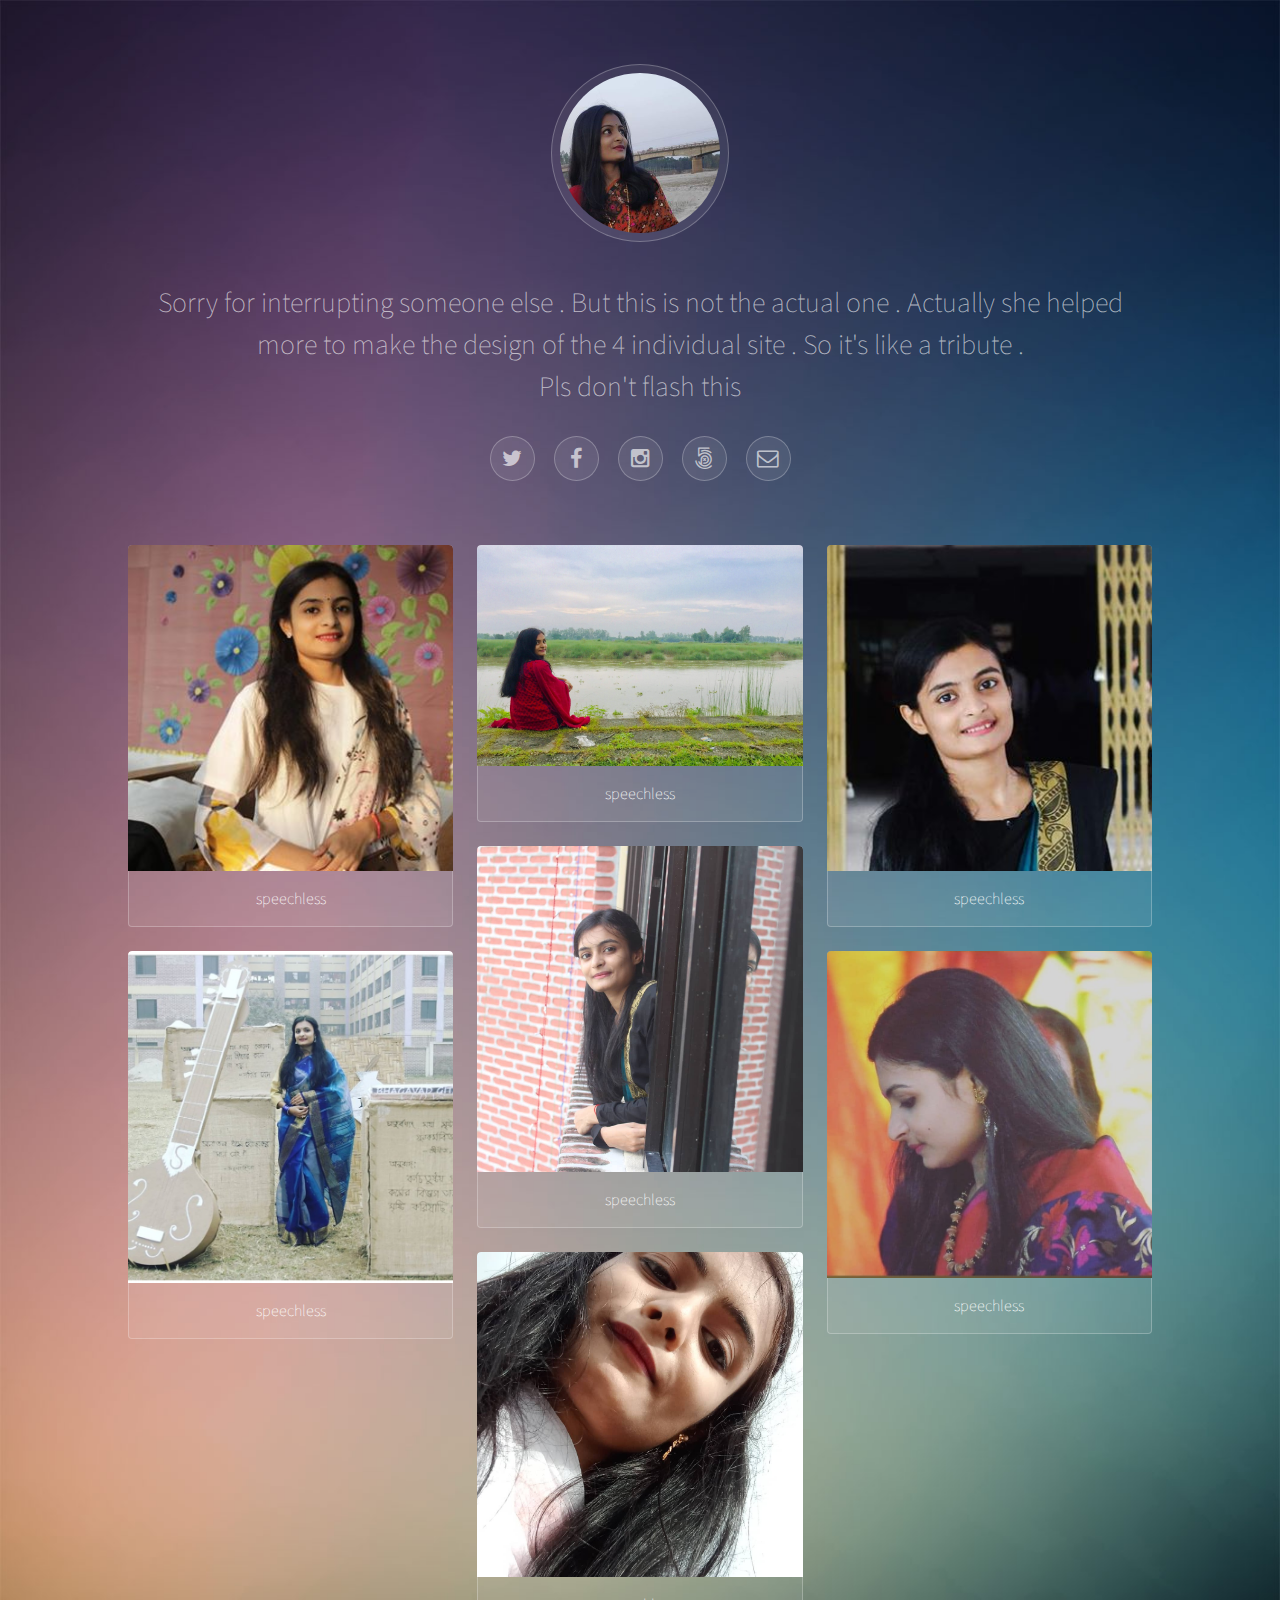
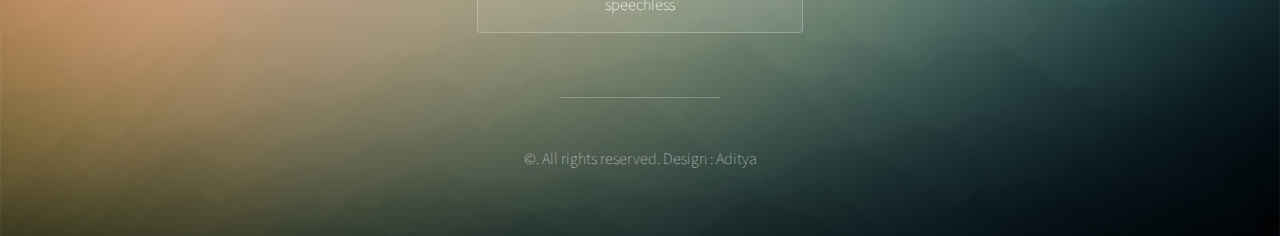
<file: aditya/index.html>
<!DOCTYPE HTML>
<!--
	Visualize by TEMPLATED
	templated.co @templatedco
	Released for free under the Creative Commons Attribution 3.0 license (templated.co/license)
-->
<html>
	<head>
		<title>Aditya</title>
		<meta charset="utf-8" />
		<meta name="viewport" content="width=device-width, initial-scale=1" />
		<link rel="stylesheet" href="assets/css/main.css" />
	</head>
	<body>

		<!-- Wrapper -->
			<div id="wrapper">

				<!-- Header -->
					<header id="header">
						<span class="avatar"><img src="images/a.jpg" alt="" /></span>
						<h1> Sorry for interrupting someone else . But  this is not the  actual one . Actually she helped
						more to make the design of the 4 individual site . So it's like a tribute .<br>
					Pls don't flash this </h1>
						<ul class="icons">
							<li><a href="#" class="icon style2 fa-twitter"><span class="label">Twitter</span></a></li>
							<li><a href="#" class="icon style2 fa-facebook"><span class="label">Facebook</span></a></li>
							<li><a href="#" class="icon style2 fa-instagram"><span class="label">Instagram</span></a></li>
							<li><a href="#" class="icon style2 fa-500px"><span class="label">500px</span></a></li>
							<li><a href="#" class="icon style2 fa-envelope-o"><span class="label">Email</span></a></li>
						</ul>
					</header>

				<!-- Main -->
					<section id="main">

						<!-- Thumbnails -->
							<section class="thumbnails">
								<div>
									<a href="images/fulls/5.jpg">
										<img src="images/thumbs/5.jpg" alt="" />
										<h3>speechless</h3>
									</a>
									<a href="images/fulls/3.jpg">
										<img src="images/thumbs/8.jpg" alt="" />
										<h3>speechless</h3>
									</a>
								</div>
								<div>
									<a href="images/fulls/2.jpg">
										<img src="images/thumbs/2.jpg" alt="" />
										<h3>speechless</h3>
									</a>
									<a href="images/fulls/4.jpg">
										<img src="images/thumbs/4.jpg" alt="" />
										<h3>speechless</h3>
									</a>
									<a href="images/fulls/1.jpg">
										<img src="images/thumbs/1.jpg" alt="" />
										<h3>speechless</h3>
									</a>
								</div>
								<div>
									<a href="images/fulls/6.jpg">
										<img src="images/thumbs/6.jpg" alt="" />
										<h3>speechless</h3>
									</a>
									<a href="images/fulls/7.jpg">
										<img src="images/thumbs/7.jpg" alt="" />
										<h3>speechless</h3>
									</a>
								</div>
							</section>

					</section>

				<!-- Footer -->
					<footer id="footer">
						<p>&copy;. All rights reserved. Design : Aditya</p>
					</footer>

			</div>

		<!-- Scripts -->
			<script src="assets/js/jquery.min.js"></script>
			<script src="assets/js/jquery.poptrox.min.js"></script>
			<script src="assets/js/skel.min.js"></script>
			<script src="assets/js/main.js"></script>

	</body>
</html>
</file>
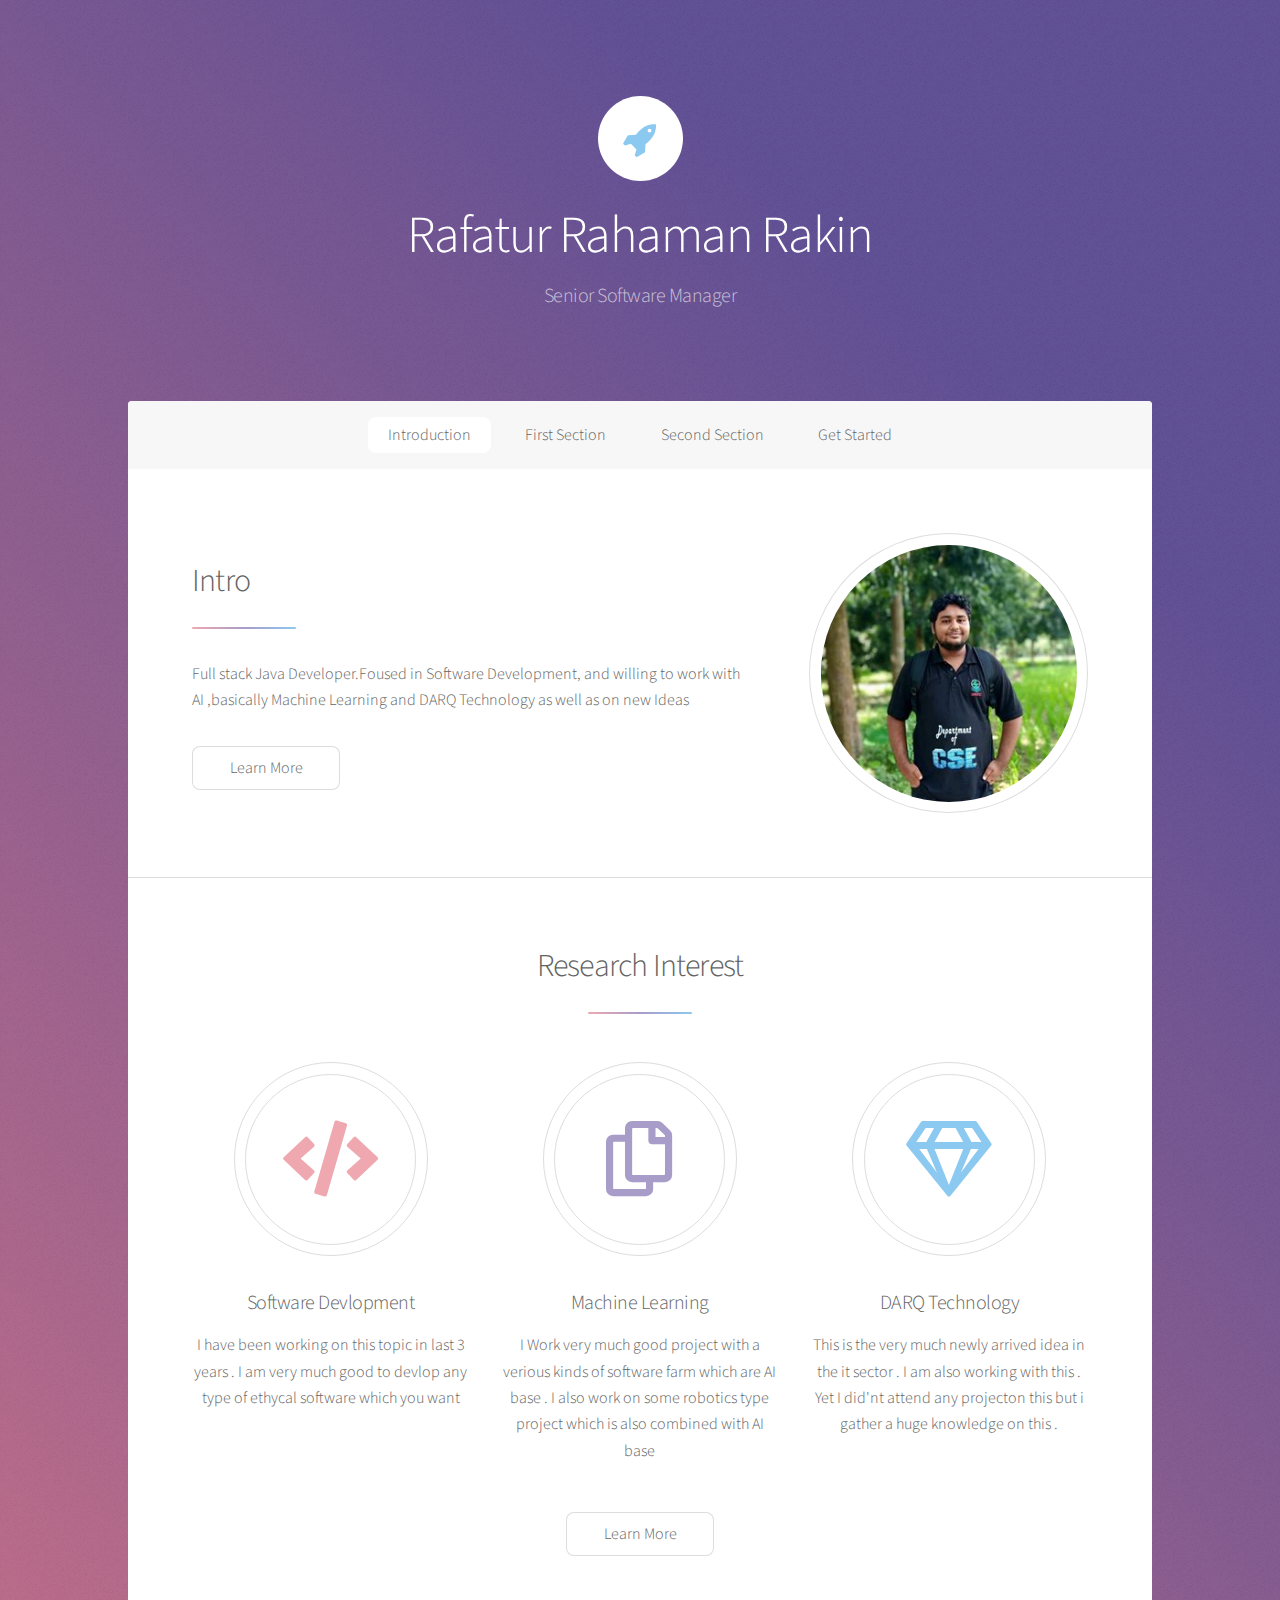
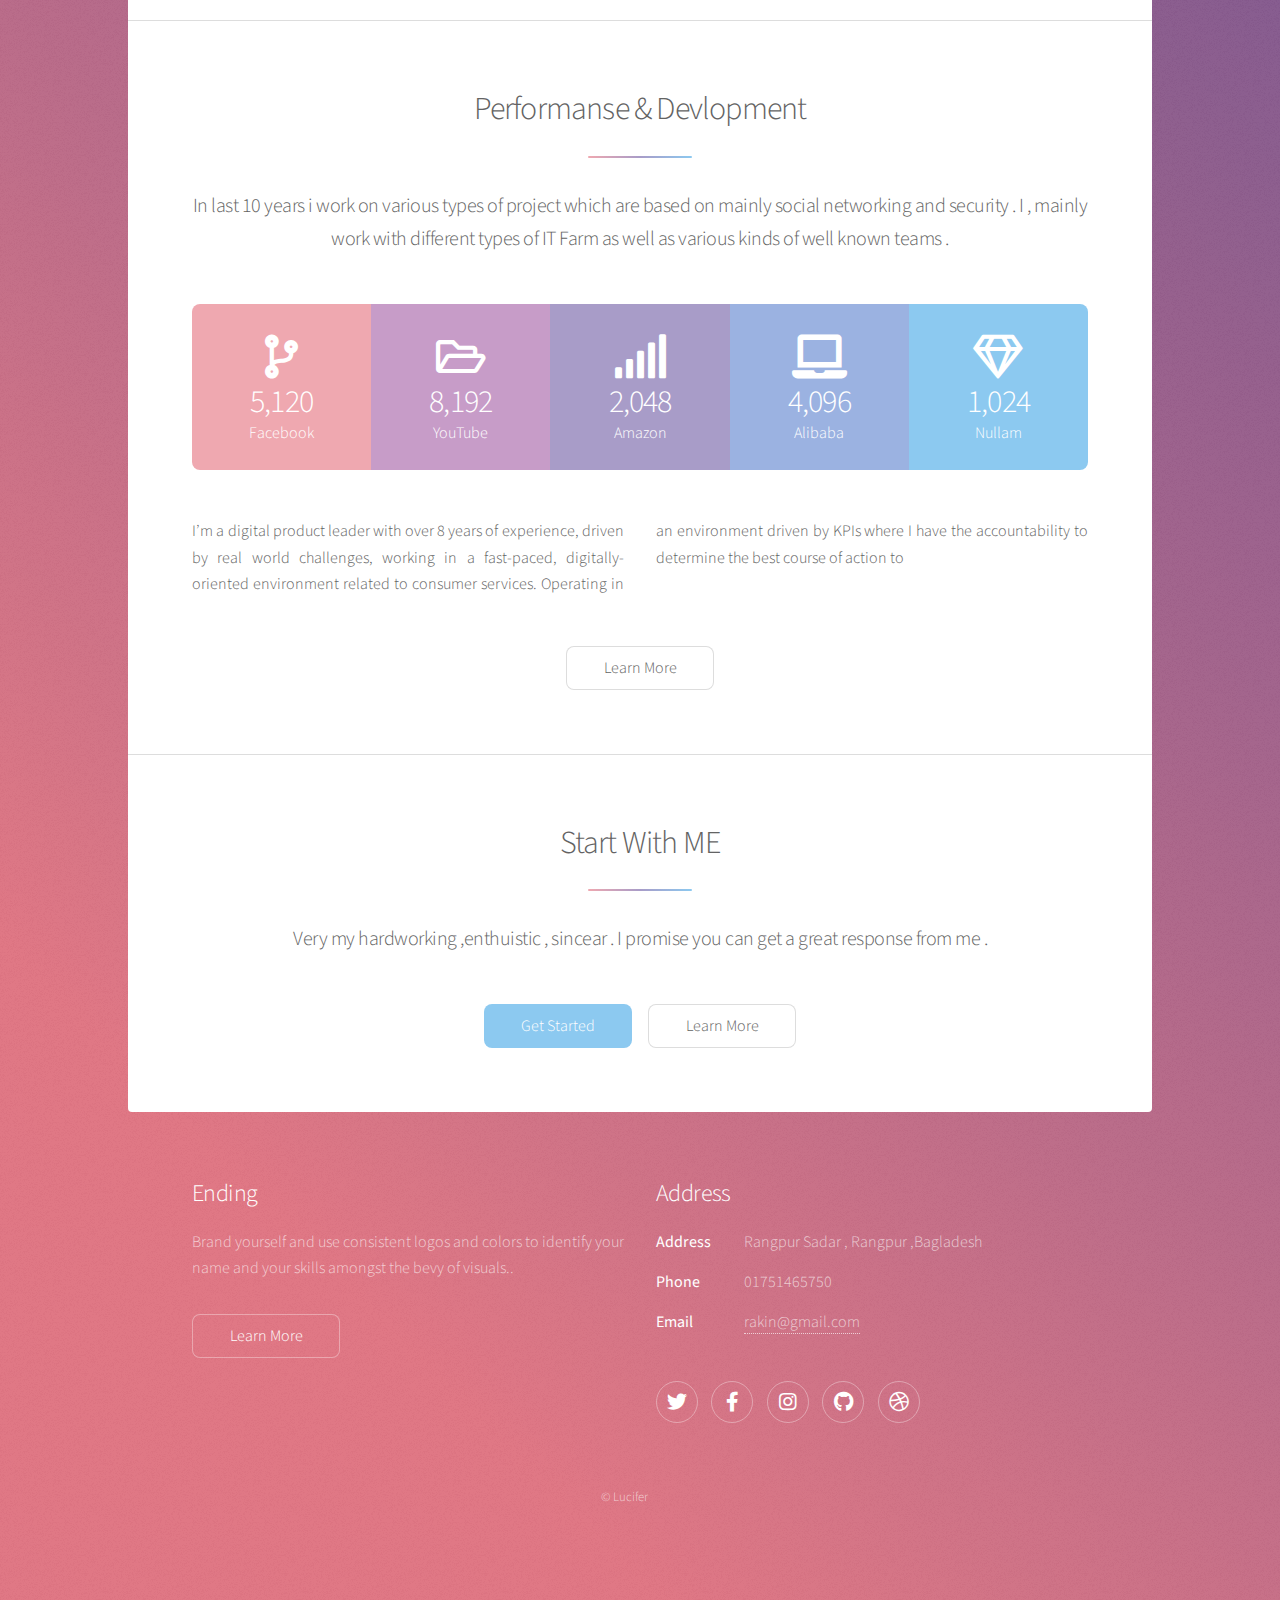
<file: rakin/index.html>
<!DOCTYPE HTML>
<!--
	Stellar by HTML5 UP
	html5up.net | @ajlkn
	Free for personal and commercial use under the CCA 3.0 license (html5up.net/license)
-->
<html>
	<head>
		<title>Rakin</title>
		<meta charset="utf-8" />
		<meta name="viewport" content="width=device-width, initial-scale=1, user-scalable=no" />
		<link rel="stylesheet" href="assets/css/main.css" />
		<noscript><link rel="stylesheet" href="assets/css/noscript.css" /></noscript>
	</head>
	<body class="is-preload">

		<!-- Wrapper -->
			<div id="wrapper">

				<!-- Header -->
					<header id="header" class="alt">
						<span class="logo"><img src="images/logo.svg" alt="" /></span>
						<h1>Rafatur Rahaman Rakin</h1>
						<p>Senior Software Manager<br />
					</header>

				<!-- Nav -->
					<nav id="nav">
						<ul>
							<li><a href="#intro" class="active">Introduction</a></li>
							<li><a href="#first">First Section</a></li>
							<li><a href="#second">Second Section</a></li>
							<li><a href="#cta">Get Started</a></li>
						</ul>
					</nav>

				<!-- Main -->
					<div id="main">

						<!-- Introduction -->
							<section id="intro" class="main">
								<div class="spotlight">
									<div class="content">
										<header class="major">
											<h2>Intro</h2>
										</header>
										<p>Full stack Java Developer.Foused in Software Development, and willing to work with AI
							        ,basically Machine Learning and DARQ Technology as well as on new Ideas</p>
										<ul class="actions">
											<li><a href="generic.html" class="button">Learn More</a></li>
										</ul>
									</div>
									<span class="image"><img src="images/rakin.jpg" alt="" /></span>
								</div>
							</section>

						<!-- First Section -->
							<section id="first" class="main special">
								<header class="major">
									<h2>Research Interest</h2>
								</header>
								<ul class="features">
									<li>
										<span class="icon solid major style1 fa-code"></span>
										<h3>Software Devlopment</h3>
										<p>I have been working on this topic in last 3 years . I am very much good to devlop any type of ethycal
										software which you want</p>
									</li>
									<li>
										<span class="icon major style3 fa-copy"></span>
										<h3>Machine Learning</h3>
										<p>I Work very much good project with a verious kinds of software farm which are  AI base .  I also work on
										some robotics type project which is also combined with AI base  </p>
									<li>
										<span class="icon major style5 fa-gem"></span>
										<h3>DARQ Technology </h3>
										<p>This is the very much newly arrived idea in the it sector . I am also working with this .
										Yet I did'nt attend any projecton this but i gather a huge knowledge on this .</p>
									</li>
								</ul>
								<footer class="major">
									<ul class="actions special">
										<li><a href="generic.html" class="button">Learn More</a></li>
									</ul>
								</footer>
							</section>

						<!-- Second Section -->
							<section id="second" class="main special">
								<header class="major">
									<h2>Performanse & Devlopment</h2>
									<p>In last 10 years i work on various types of project which are based on mainly social networking and security .
									I ,  mainly work with different types of IT Farm as well as various kinds of well known teams .</p>
								</header>
								<ul class="statistics">
									<li class="style1">
										<span class="icon solid fa-code-branch"></span>
										<strong>5,120</strong> Facebook
									</li>
									<li class="style2">
										<span class="icon fa-folder-open"></span>
										<strong>8,192</strong> YouTube
									</li>
									<li class="style3">
										<span class="icon solid fa-signal"></span>
										<strong>2,048</strong> Amazon
									</li>
									<li class="style4">
										<span class="icon solid fa-laptop"></span>
										<strong>4,096</strong>Alibaba
									</li>
									<li class="style5">
										<span class="icon fa-gem"></span>
										<strong>1,024</strong> Nullam
									</li>
								</ul>
								<p class="content">I’m a digital product leader with over 8 years of experience, driven by real world challenges, working in a fast-paced, digitally-oriented environment related to consumer services.
									Operating in an environment driven by KPIs where I have the accountability to determine the best course of action to</p>
								<footer class="major">
									<ul class="actions special">
										<li><a href="generic.html" class="button">Learn More</a></li>
									</ul>
								</footer>
							</section>

						<!-- Get Started -->
							<section id="cta" class="main special">
								<header class="major">
									<h2>Start With ME</h2>
									<p> Very my hardworking ,enthuistic , sincear . I promise you can get a great response from me  .</p>
								</header>
								<footer class="major">
									<ul class="actions special">
										<li><a href="generic.html" class="button primary">Get Started</a></li>
										<li><a href="generic.html" class="button">Learn More</a></li>
									</ul>
								</footer>
							</section>

					</div>

				<!-- Footer -->
					<footer id="footer">
						<section>
							<h2>Ending</h2>
							<p>Brand yourself and use consistent logos and colors to identify your name and your skills amongst the bevy of visuals..</p>
							<ul class="actions">
								<li><a href="generic.html" class="button">Learn More</a></li>
							</ul>
						</section>
						<section>
							<h2>Address</h2>
							<dl class="alt">
								<dt>Address</dt>
								<dd>Rangpur Sadar , Rangpur ,Bagladesh</dd>
								<dt>Phone</dt>
								<dd>01751465750</dd>
								<dt>Email</dt>
								<dd><a href="#">rakin@gmail.com</a></dd>
							</dl>
							<ul class="icons">
								<li><a href="#" class="icon brands fa-twitter alt"><span class="label">Twitter</span></a></li>
								<li><a href="#" class="icon brands fa-facebook-f alt"><span class="label">Facebook</span></a></li>
								<li><a href="#" class="icon brands fa-instagram alt"><span class="label">Instagram</span></a></li>
								<li><a href="#" class="icon brands fa-github alt"><span class="label">GitHub</span></a></li>
								<li><a href="#" class="icon brands fa-dribbble alt"><span class="label">Dribbble</span></a></li>
							</ul>
						</section>
						<p class="copyright">&copy; Lucifer </p>
					</footer>

			</div>

		<!-- Scripts -->
			<script src="assets/js/jquery.min.js"></script>
			<script src="assets/js/jquery.scrollex.min.js"></script>
			<script src="assets/js/jquery.scrolly.min.js"></script>
			<script src="assets/js/browser.min.js"></script>
			<script src="assets/js/breakpoints.min.js"></script>
			<script src="assets/js/util.js"></script>
			<script src="assets/js/main.js"></script>

	</body>
</html>
</file>
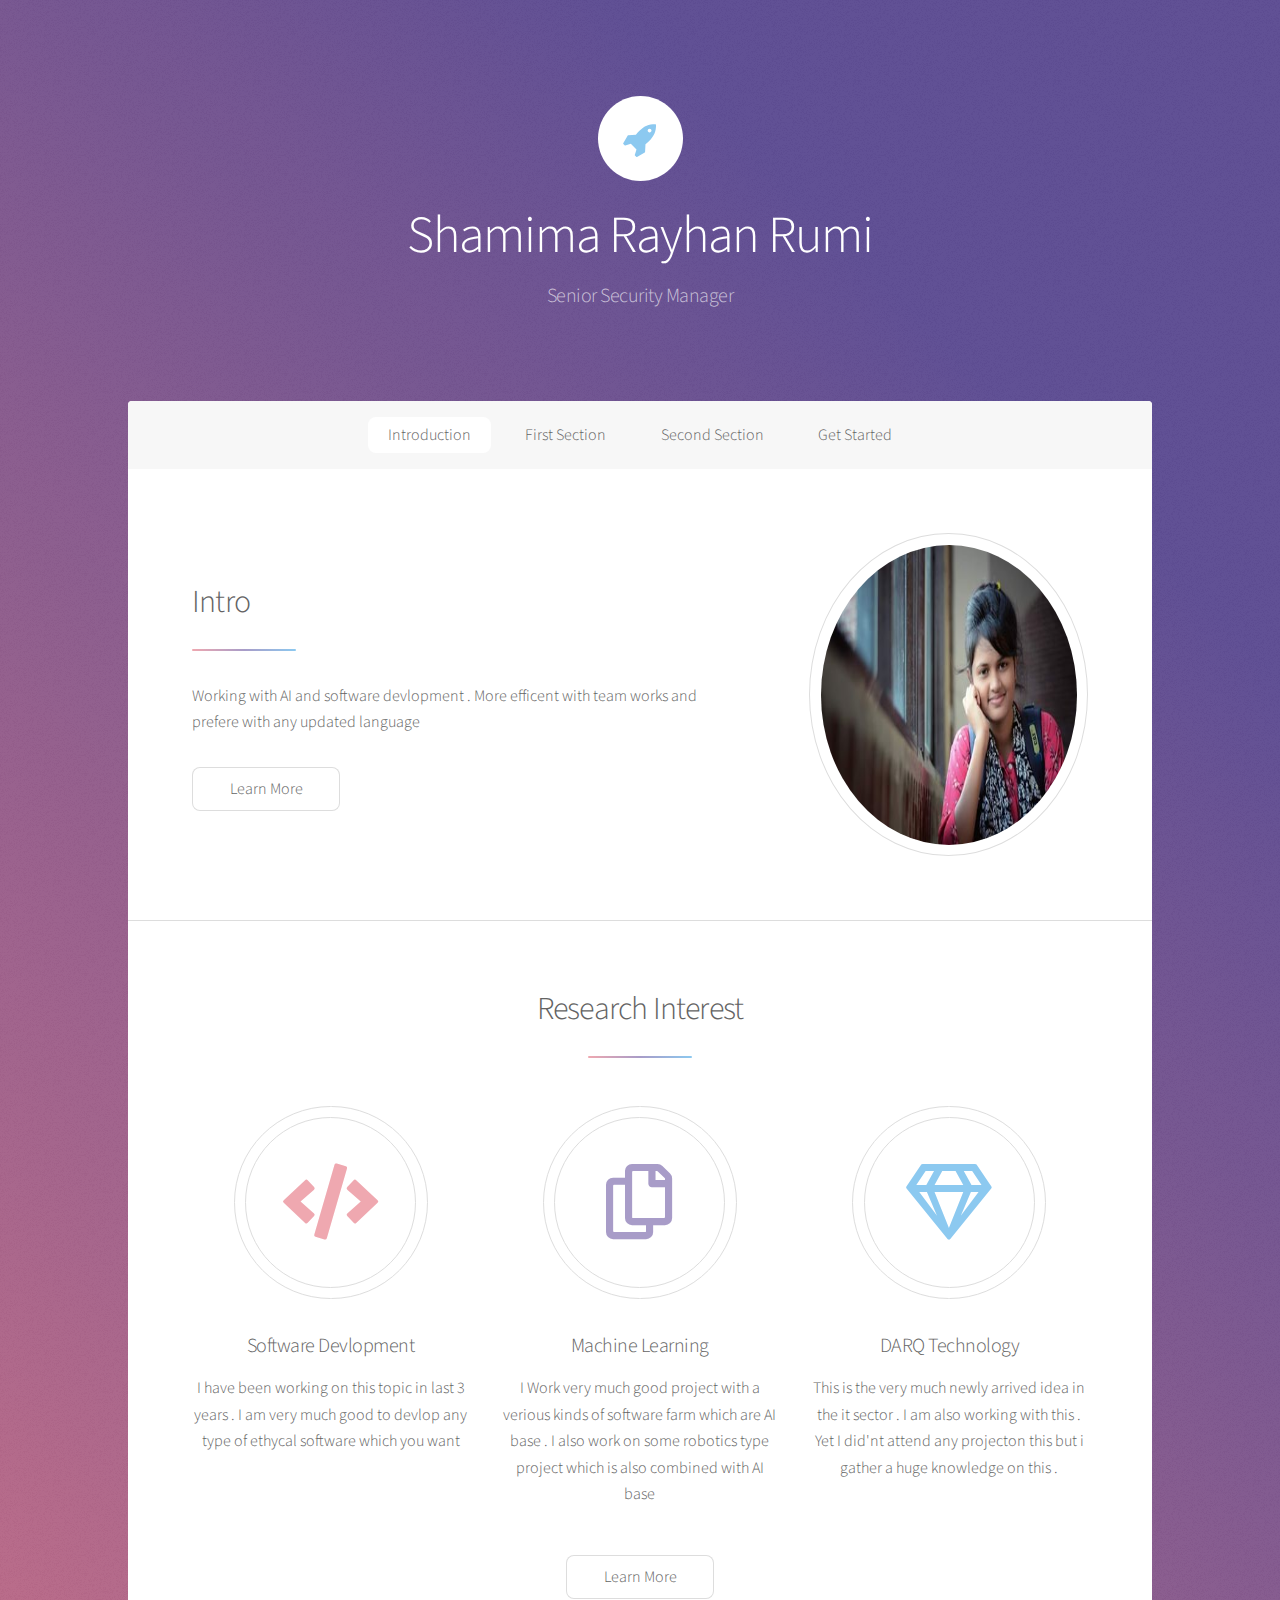
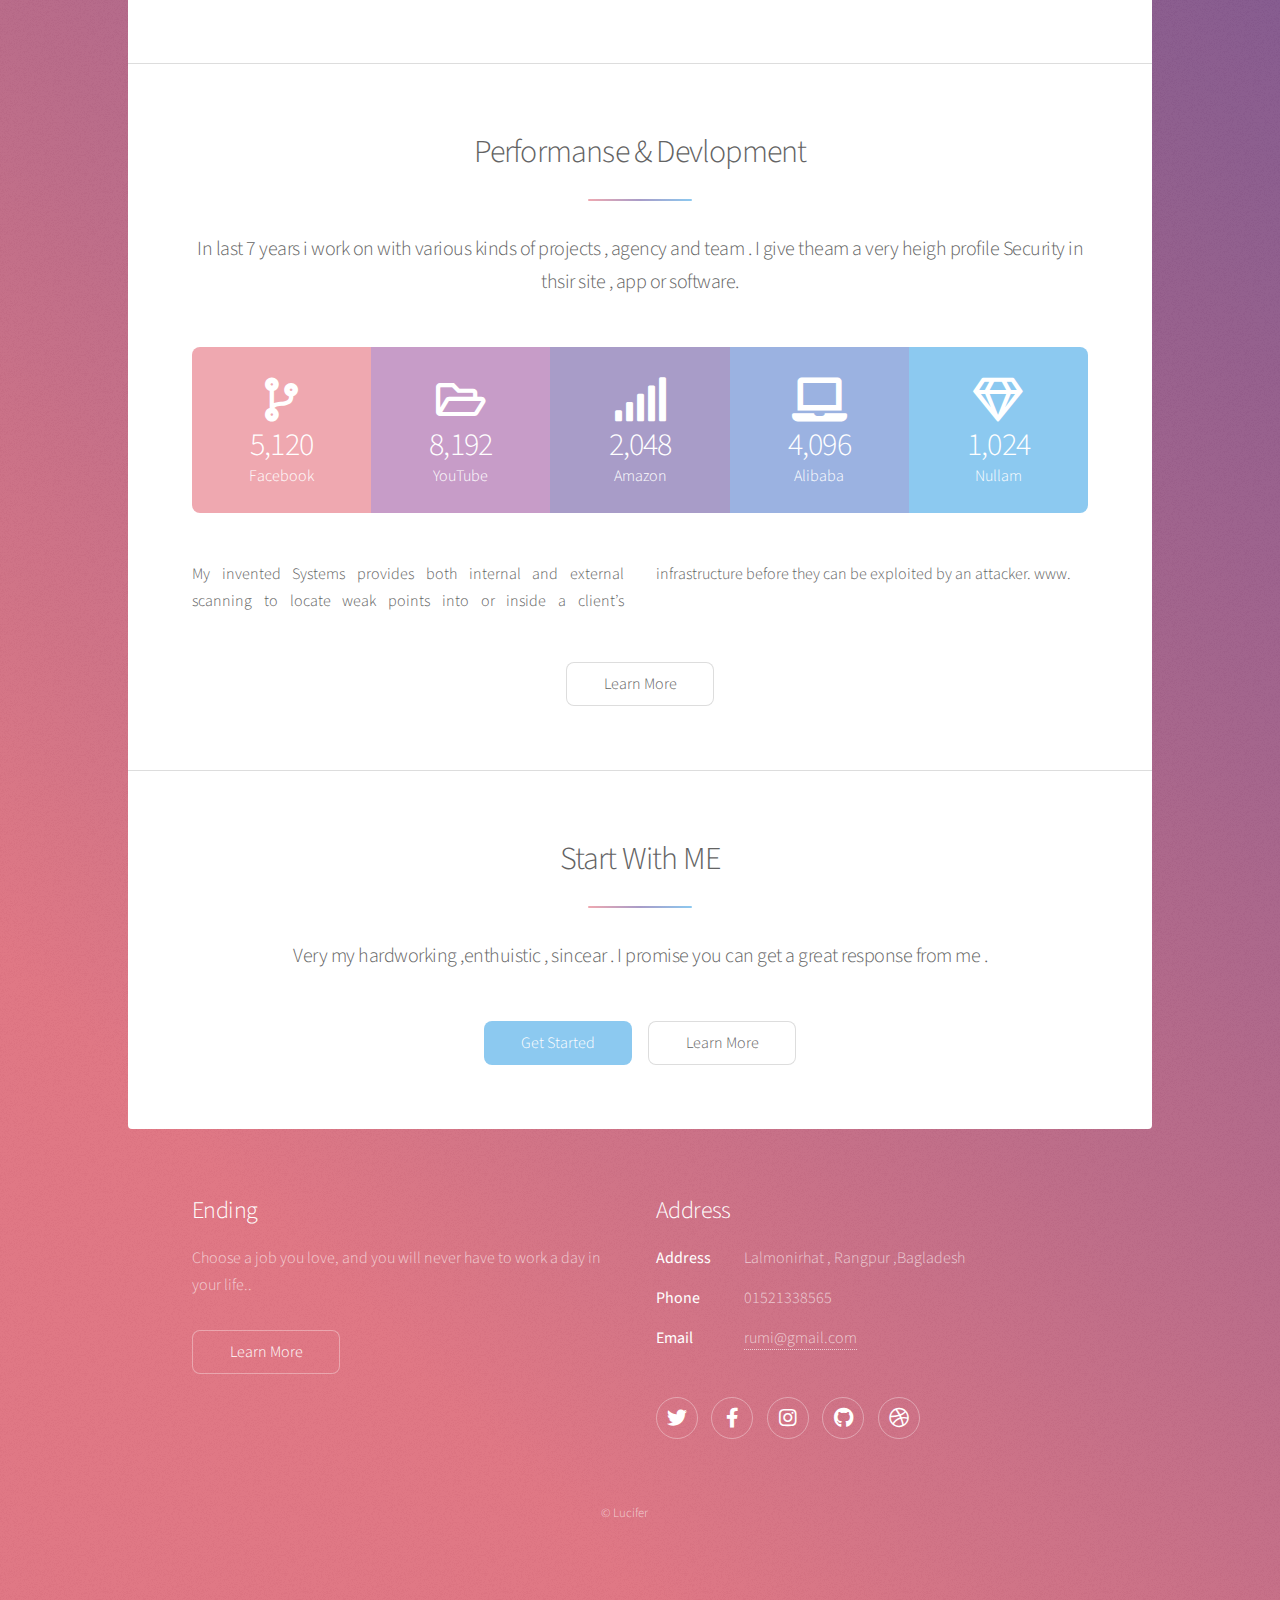
<file: rumi/index.html>
<!DOCTYPE HTML>
<!--
	Stellar by HTML5 UP
	html5up.net | @ajlkn
	Free for personal and commercial use under the CCA 3.0 license (html5up.net/license)
-->
<html>
	<head>
		<title>Rumi</title>
		<meta charset="utf-8" />
		<meta name="viewport" content="width=device-width, initial-scale=1, user-scalable=no" />
		<link rel="stylesheet" href="assets/css/main.css" />
		<noscript><link rel="stylesheet" href="assets/css/noscript.css" /></noscript>
	</head>
	<body class="is-preload">

		<!-- Wrapper -->
			<div id="wrapper">

				<!-- Header -->
					<header id="header" class="alt">
						<span class="logo"><img src="images/logo.svg" alt="" /></span>
						<h1>Shamima Rayhan Rumi</h1>
						<p>Senior Security Manager<br />
					</header>

				<!-- Nav -->
					<nav id="nav">
						<ul>
							<li><a href="#intro" class="active">Introduction</a></li>
							<li><a href="#first">First Section</a></li>
							<li><a href="#second">Second Section</a></li>
							<li><a href="#cta">Get Started</a></li>
						</ul>
					</nav>

				<!-- Main -->
					<div id="main">

						<!-- Introduction -->
							<section id="intro" class="main">
								<div class="spotlight">
									<div class="content">
										<header class="major">
											<h2>Intro</h2>
										</header>
										<p>Working with AI and software devlopment  . More efficent with team works and prefere with any
						        updated language</p>
										<ul class="actions">
											<li><a href="generic.html" class="button">Learn More</a></li>
										</ul>
									</div>
									<span class="image"><img src="images/f.jpg" alt="" / height="300px"></span>
								</div>
							</section>

						<!-- First Section -->
							<section id="first" class="main special">
								<header class="major">
									<h2>Research Interest</h2>
								</header>
								<ul class="features">
									<li>
										<span class="icon solid major style1 fa-code"></span>
										<h3>Software Devlopment</h3>
										<p>I have been working on this topic in last 3 years . I am very much good to devlop any type of ethycal
										software which you want</p>
									</li>
									<li>
										<span class="icon major style3 fa-copy"></span>
										<h3>Machine Learning</h3>
										<p>I Work very much good project with a verious kinds of software farm which are  AI base .  I also work on
										some robotics type project which is also combined with AI base  </p>
									<li>
										<span class="icon major style5 fa-gem"></span>
										<h3>DARQ Technology </h3>
										<p>This is the very much newly arrived idea in the it sector . I am also working with this .
										Yet I did'nt attend any projecton this but i gather a huge knowledge on this .</p>
									</li>
								</ul>
								<footer class="major">
									<ul class="actions special">
										<li><a href="generic.html" class="button">Learn More</a></li>
									</ul>
								</footer>
							</section>

						<!-- Second Section -->
							<section id="second" class="main special">
								<header class="major">
									<h2>Performanse & Devlopment</h2>
									<p>In last 7 years i work on with various kinds of projects , agency and team  . I give theam a very heigh profile Security
									in thsir site  , app or software.</p>
								</header>
								<ul class="statistics">
									<li class="style1">
										<span class="icon solid fa-code-branch"></span>
										<strong>5,120</strong> Facebook
									</li>
									<li class="style2">
										<span class="icon fa-folder-open"></span>
										<strong>8,192</strong> YouTube
									</li>
									<li class="style3">
										<span class="icon solid fa-signal"></span>
										<strong>2,048</strong> Amazon
									</li>
									<li class="style4">
										<span class="icon solid fa-laptop"></span>
										<strong>4,096</strong>Alibaba
									</li>
									<li class="style5">
										<span class="icon fa-gem"></span>
										<strong>1,024</strong> Nullam
									</li>
								</ul>
								<p class="content">My invented Systems
provides both
internal and
external scanning
to locate weak points
into or inside a
client’s infrastructure
before they can
be exploited by an
attacker.
www.</p>
								<footer class="major">
									<ul class="actions special">
										<li><a href="generic.html" class="button">Learn More</a></li>
									</ul>
								</footer>
							</section>

						<!-- Get Started -->
							<section id="cta" class="main special">
								<header class="major">
									<h2>Start With ME</h2>
									<p> Very my hardworking ,enthuistic , sincear . I promise you can get a great response from me  .</p>
								</header>
								<footer class="major">
									<ul class="actions special">
										<li><a href="generic.html" class="button primary">Get Started</a></li>
										<li><a href="generic.html" class="button">Learn More</a></li>
									</ul>
								</footer>
							</section>

					</div>

				<!-- Footer -->
					<footer id="footer">
						<section>
							<h2>Ending</h2>
							<p>Choose a job you love, and you will never have to work a day in your life..</p>
							<ul class="actions">
								<li><a href="generic.html" class="button">Learn More</a></li>
							</ul>
						</section>
						<section>
							<h2>Address</h2>
							<dl class="alt">
								<dt>Address</dt>
								<dd>Lalmonirhat , Rangpur ,Bagladesh</dd>
								<dt>Phone</dt>
								<dd>01521338565</dd>
								<dt>Email</dt>
								<dd><a href="#">rumi@gmail.com</a></dd>
							</dl>
							<ul class="icons">
								<li><a href="#" class="icon brands fa-twitter alt"><span class="label">Twitter</span></a></li>
								<li><a href="#" class="icon brands fa-facebook-f alt"><span class="label">Facebook</span></a></li>
								<li><a href="#" class="icon brands fa-instagram alt"><span class="label">Instagram</span></a></li>
								<li><a href="#" class="icon brands fa-github alt"><span class="label">GitHub</span></a></li>
								<li><a href="#" class="icon brands fa-dribbble alt"><span class="label">Dribbble</span></a></li>
							</ul>
						</section>
						<p class="copyright">&copy; Lucifer </p>
					</footer>

			</div>

		<!-- Scripts -->
			<script src="assets/js/jquery.min.js"></script>
			<script src="assets/js/jquery.scrollex.min.js"></script>
			<script src="assets/js/jquery.scrolly.min.js"></script>
			<script src="assets/js/browser.min.js"></script>
			<script src="assets/js/breakpoints.min.js"></script>
			<script src="assets/js/util.js"></script>
			<script src="assets/js/main.js"></script>

	</body>
</html>
</file>
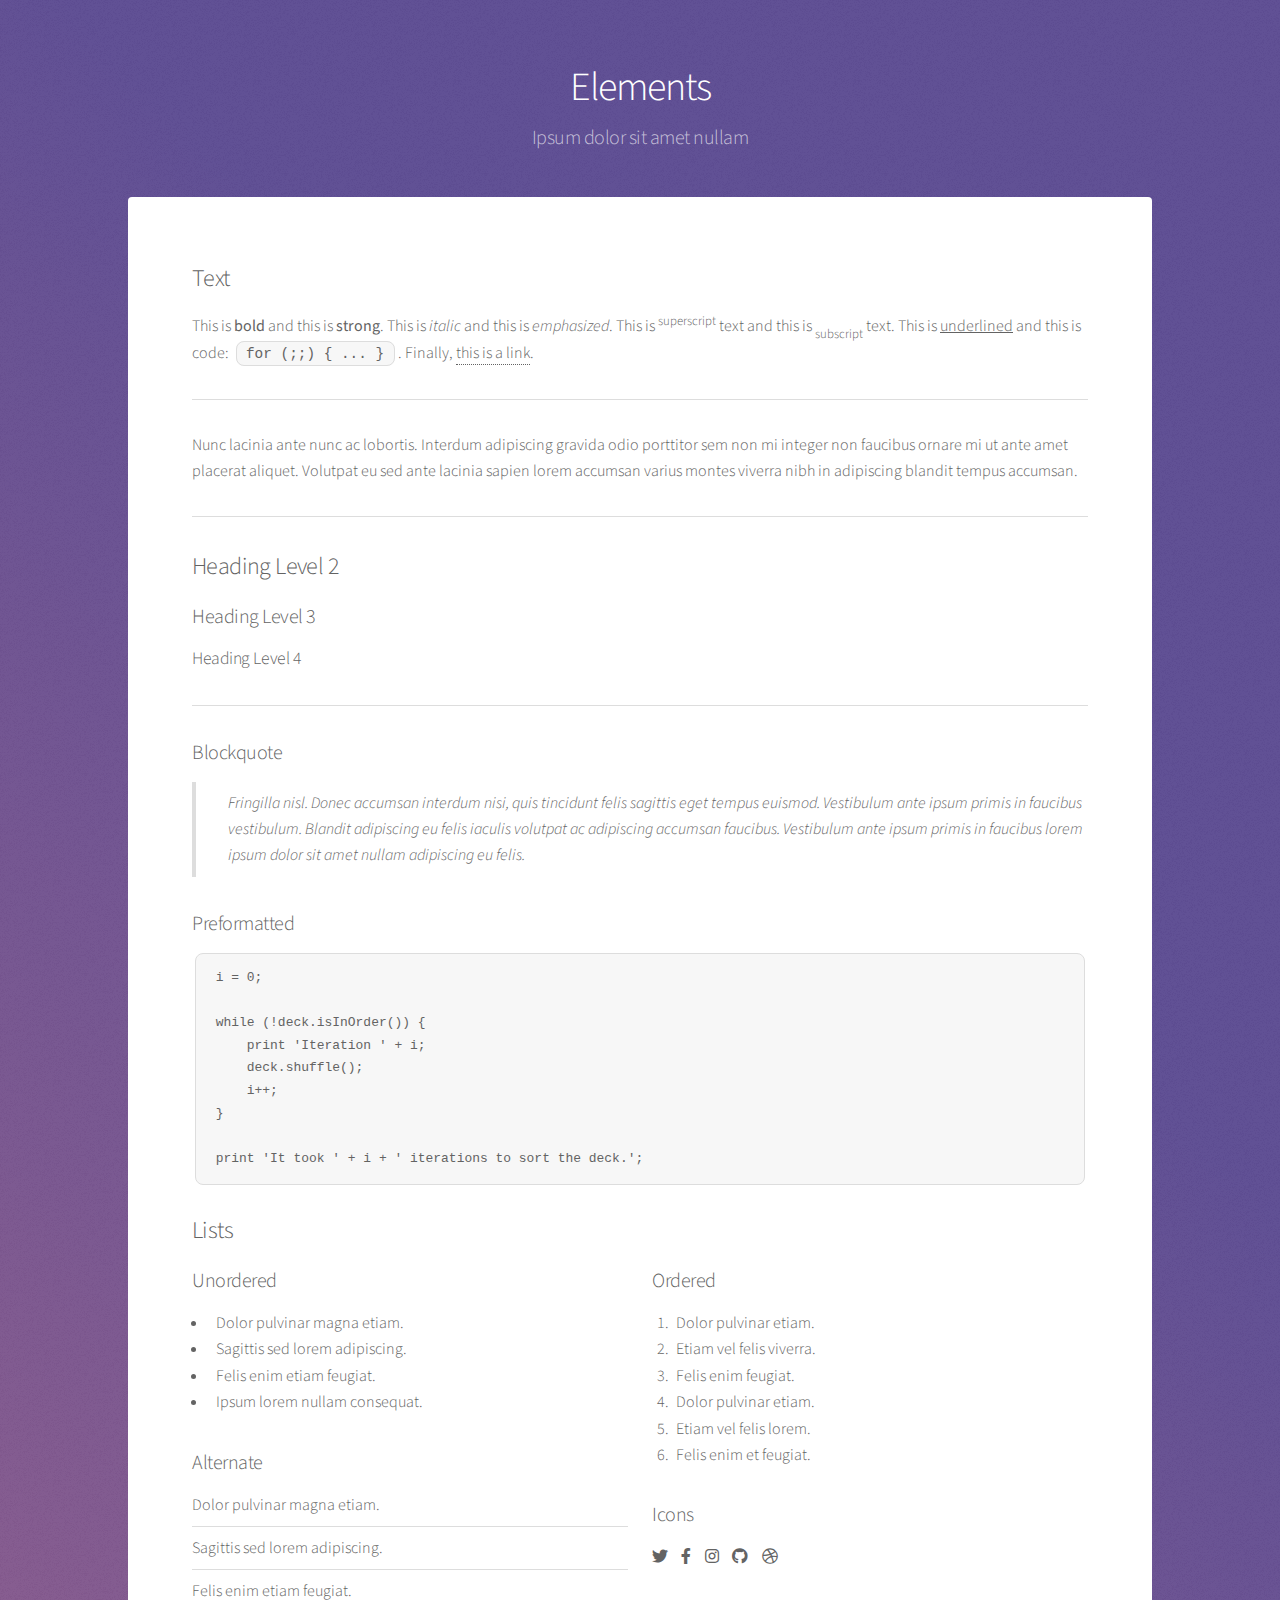
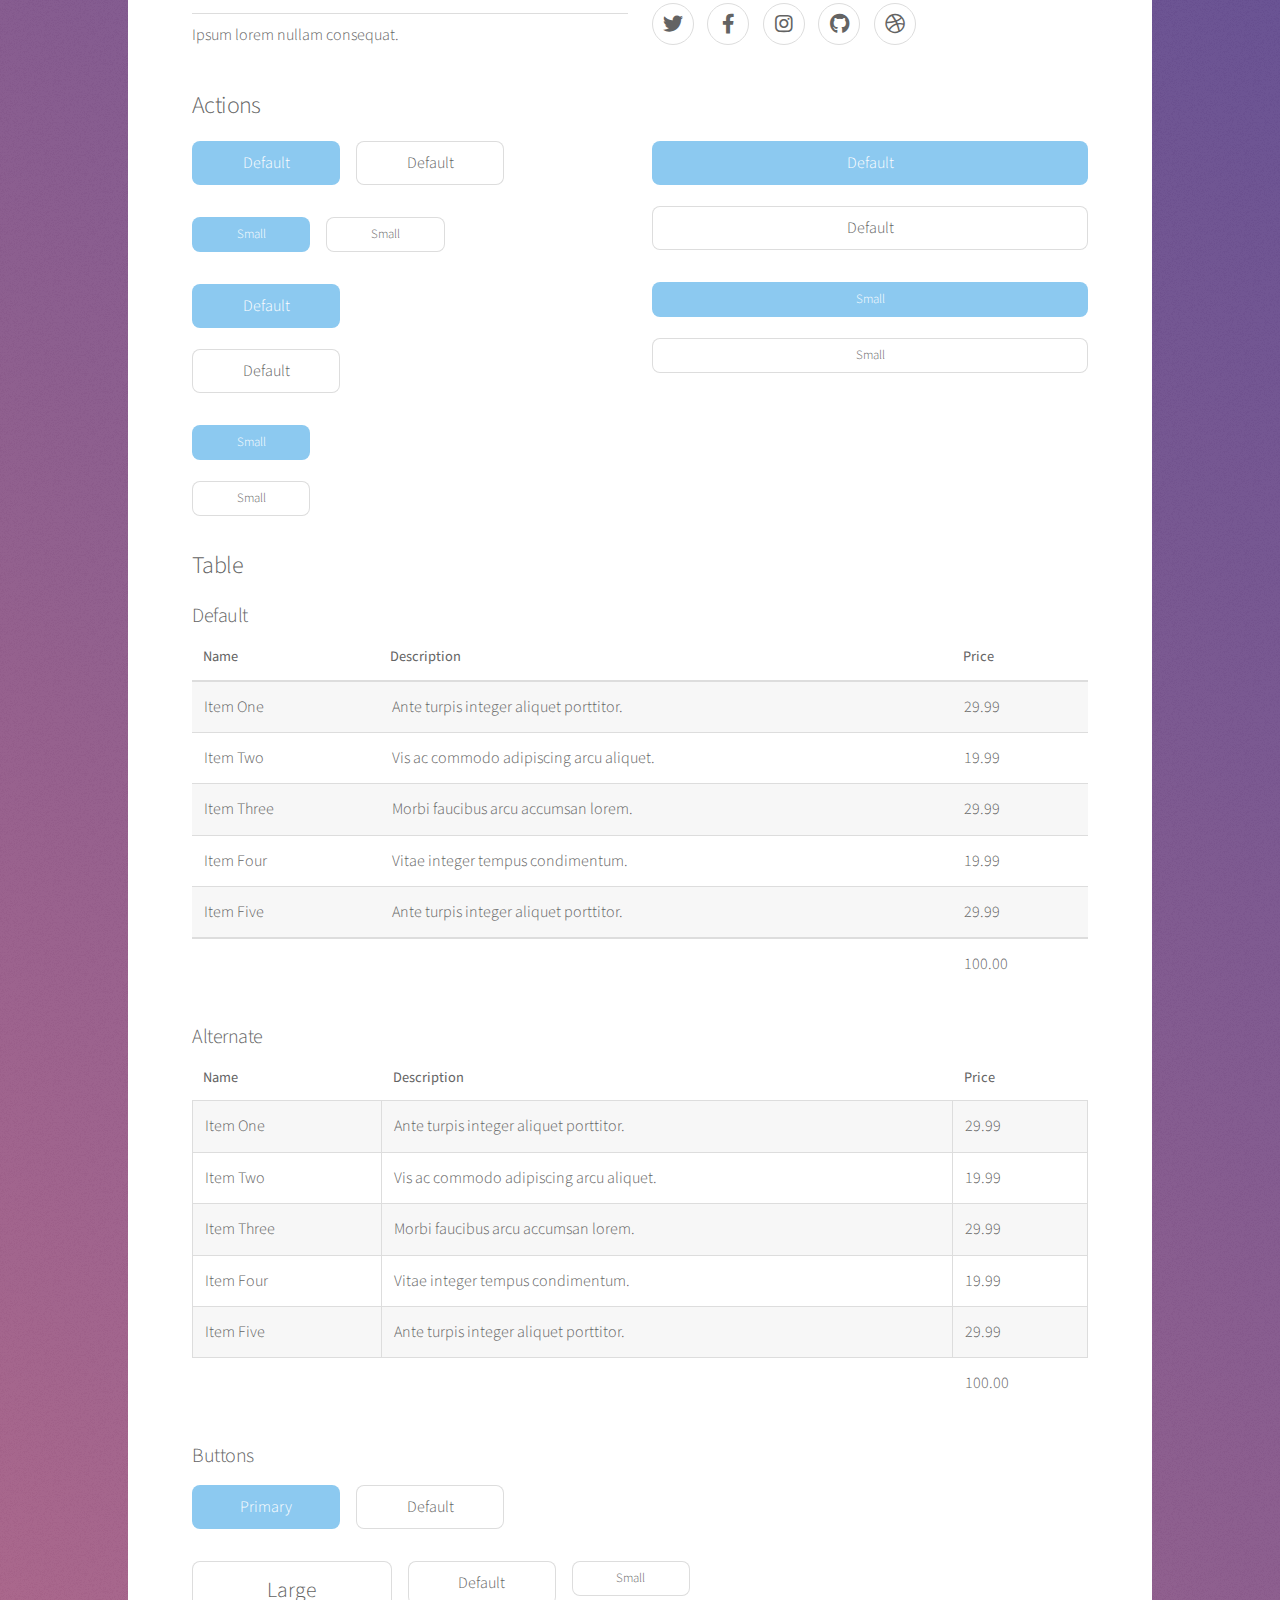
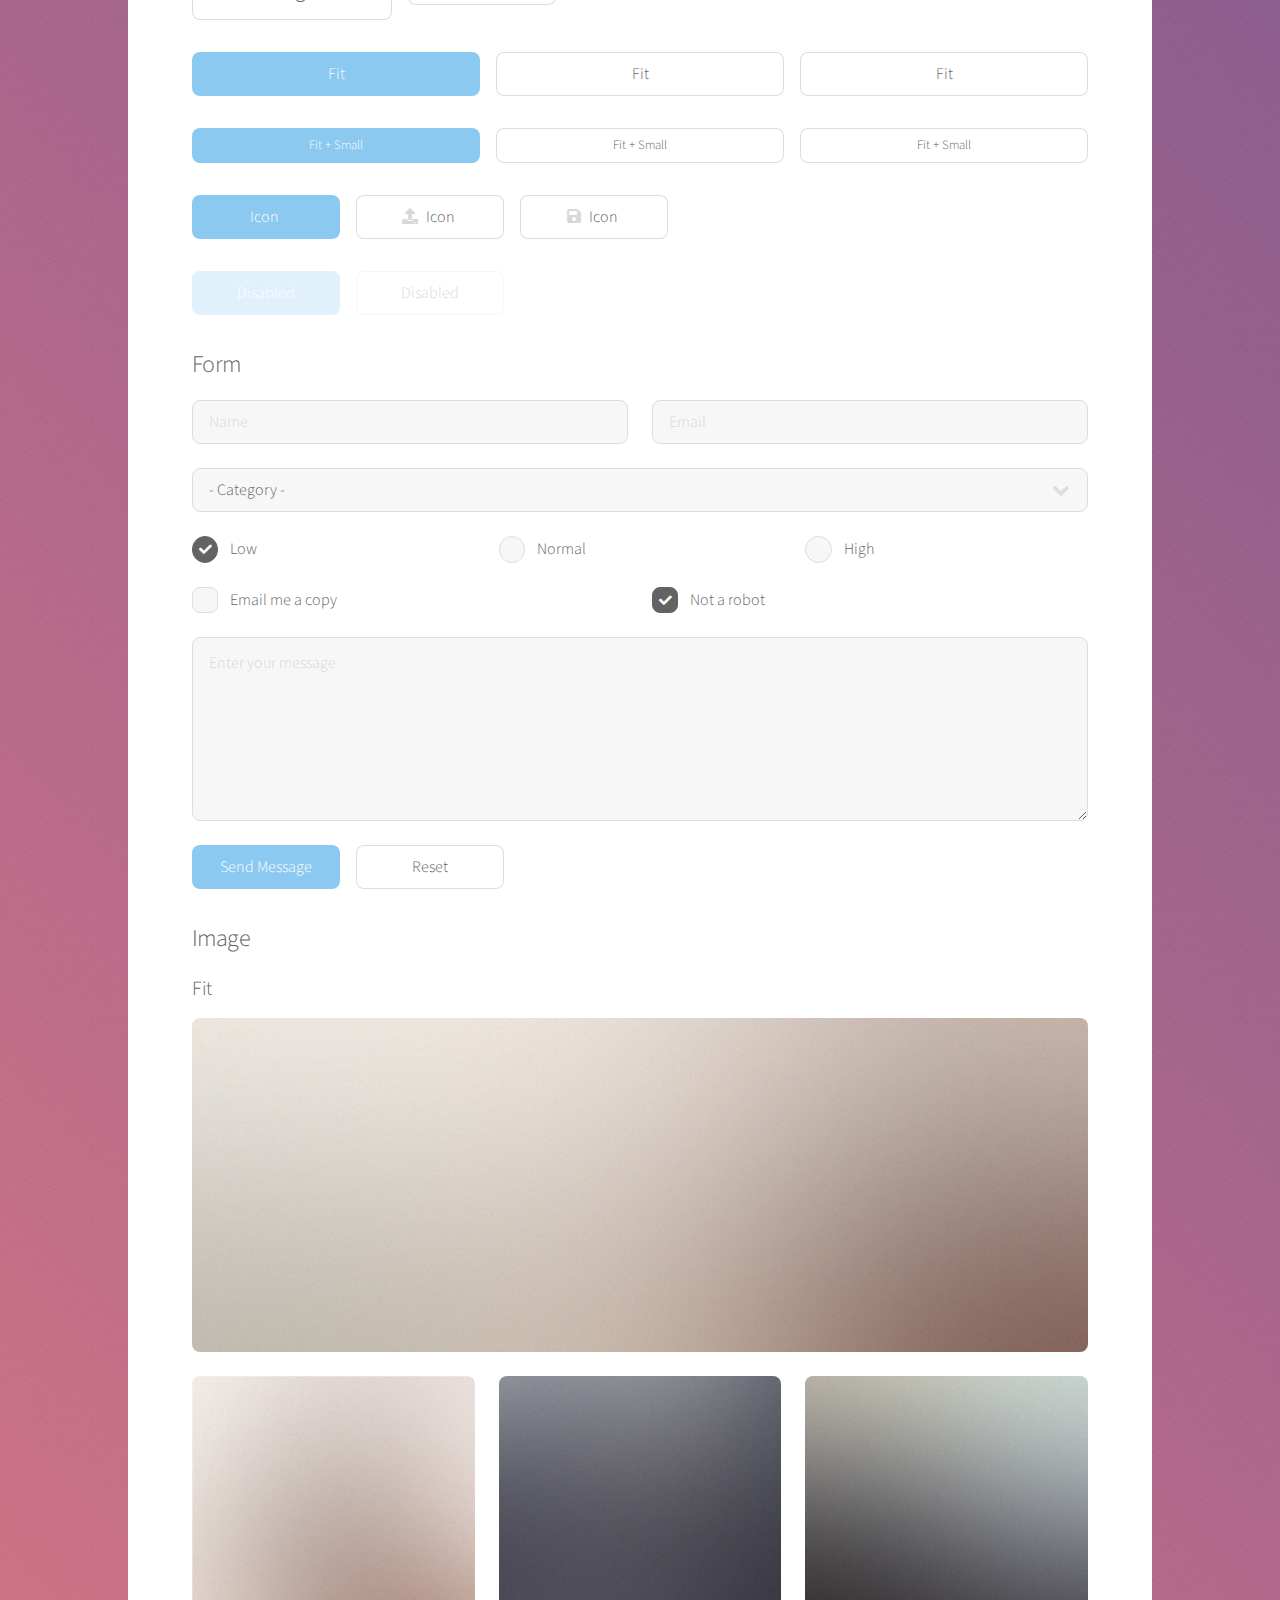
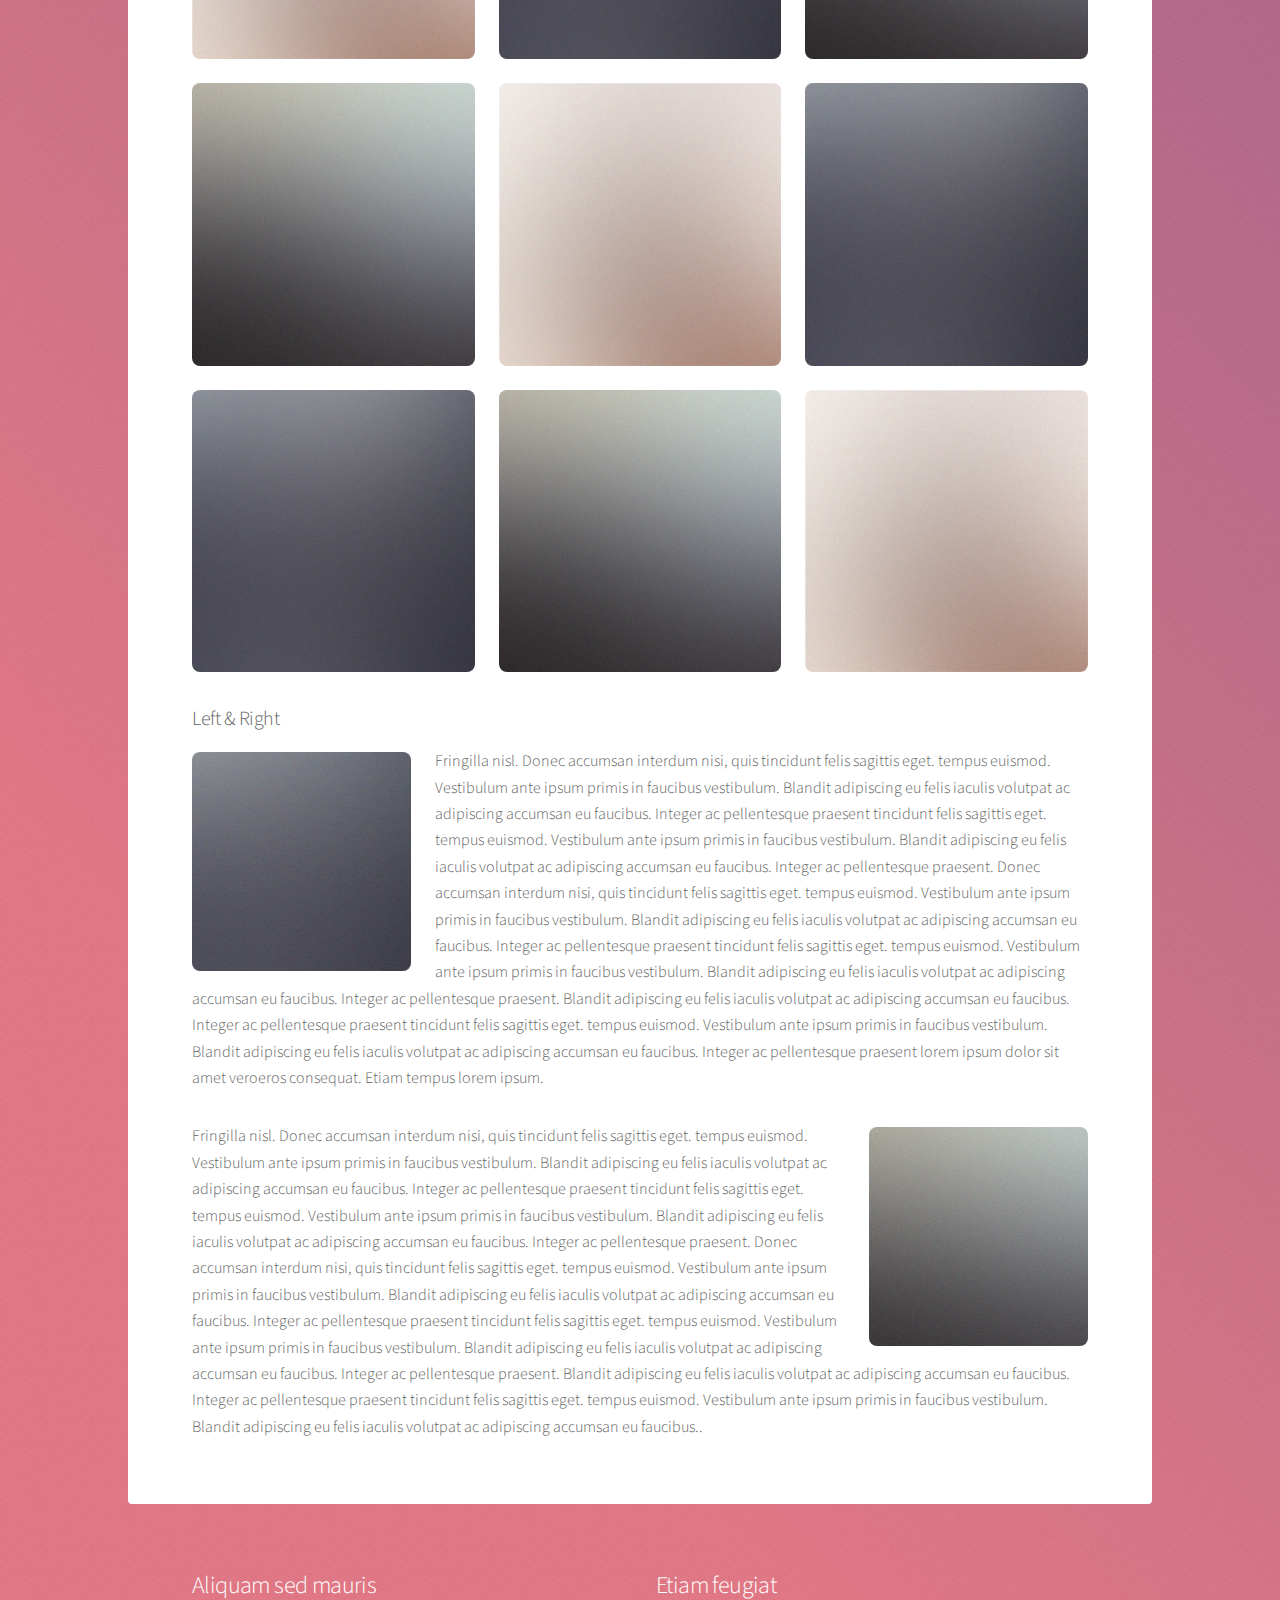
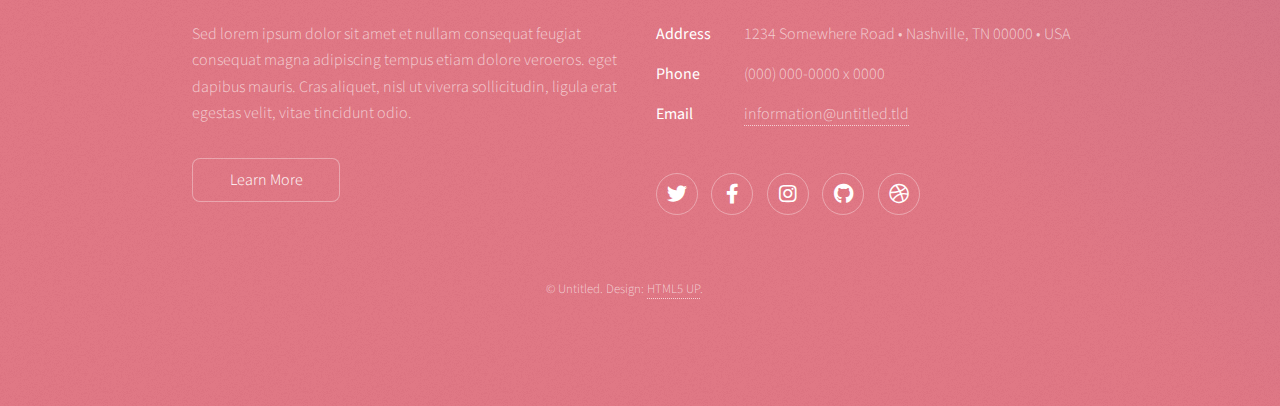
<file: rakin/elements.html>
<!DOCTYPE HTML>
<!--
	Stellar by HTML5 UP
	html5up.net | @ajlkn
	Free for personal and commercial use under the CCA 3.0 license (html5up.net/license)
-->
<html>
	<head>
		<title>Elements - Stellar by HTML5 UP</title>
		<meta charset="utf-8" />
		<meta name="viewport" content="width=device-width, initial-scale=1, user-scalable=no" />
		<link rel="stylesheet" href="assets/css/main.css" />
		<noscript><link rel="stylesheet" href="assets/css/noscript.css" /></noscript>
	</head>
	<body class="is-preload">

		<!-- Wrapper -->
			<div id="wrapper">

				<!-- Header -->
					<header id="header">
						<h1>Elements</h1>
						<p>Ipsum dolor sit amet nullam</p>
					</header>

				<!-- Main -->
					<div id="main">

						<!-- Content -->
							<section id="content" class="main">

								<!-- Text -->
									<section>
										<h2>Text</h2>
										<p>This is <b>bold</b> and this is <strong>strong</strong>. This is <i>italic</i> and this is <em>emphasized</em>.
										This is <sup>superscript</sup> text and this is <sub>subscript</sub> text.
										This is <u>underlined</u> and this is code: <code>for (;;) { ... }</code>. Finally, <a href="#">this is a link</a>.</p>
										<hr />
										<p>Nunc lacinia ante nunc ac lobortis. Interdum adipiscing gravida odio porttitor sem non mi integer non faucibus ornare mi ut ante amet placerat aliquet. Volutpat eu sed ante lacinia sapien lorem accumsan varius montes viverra nibh in adipiscing blandit tempus accumsan.</p>
										<hr />
										<h2>Heading Level 2</h2>
										<h3>Heading Level 3</h3>
										<h4>Heading Level 4</h4>
										<hr />
										<h3>Blockquote</h3>
										<blockquote>Fringilla nisl. Donec accumsan interdum nisi, quis tincidunt felis sagittis eget tempus euismod. Vestibulum ante ipsum primis in faucibus vestibulum. Blandit adipiscing eu felis iaculis volutpat ac adipiscing accumsan faucibus. Vestibulum ante ipsum primis in faucibus lorem ipsum dolor sit amet nullam adipiscing eu felis.</blockquote>
										<h3>Preformatted</h3>
										<pre><code>i = 0;

while (!deck.isInOrder()) {
    print 'Iteration ' + i;
    deck.shuffle();
    i++;
}

print 'It took ' + i + ' iterations to sort the deck.';</code></pre>
									</section>

								<!-- Lists -->
									<section>
										<h2>Lists</h2>
										<div class="row">
											<div class="col-6 col-12-medium">
												<h3>Unordered</h3>
												<ul>
													<li>Dolor pulvinar magna etiam.</li>
													<li>Sagittis sed lorem adipiscing.</li>
													<li>Felis enim etiam feugiat.</li>
													<li>Ipsum lorem nullam consequat.</li>
												</ul>
												<h3>Alternate</h3>
												<ul class="alt">
													<li>Dolor pulvinar magna etiam.</li>
													<li>Sagittis sed lorem adipiscing.</li>
													<li>Felis enim etiam feugiat.</li>
													<li>Ipsum lorem nullam consequat.</li>
												</ul>
											</div>
											<div class="col-6 col-12-medium">
												<h3>Ordered</h3>
												<ol>
													<li>Dolor pulvinar etiam.</li>
													<li>Etiam vel felis viverra.</li>
													<li>Felis enim feugiat.</li>
													<li>Dolor pulvinar etiam.</li>
													<li>Etiam vel felis lorem.</li>
													<li>Felis enim et feugiat.</li>
												</ol>
												<h3>Icons</h3>
												<ul class="icons">
													<li><a href="#" class="icon brands fa-twitter"><span class="label">Twitter</span></a></li>
													<li><a href="#" class="icon brands fa-facebook-f"><span class="label">Facebook</span></a></li>
													<li><a href="#" class="icon brands fa-instagram"><span class="label">Instagram</span></a></li>
													<li><a href="#" class="icon brands fa-github"><span class="label">GitHub</span></a></li>
													<li><a href="#" class="icon brands fa-dribbble"><span class="label">Dribbble</span></a></li>
												</ul>
												<ul class="icons">
													<li><a href="#" class="icon brands alt fa-twitter"><span class="label">Twitter</span></a></li>
													<li><a href="#" class="icon brands alt fa-facebook-f"><span class="label">Facebook</span></a></li>
													<li><a href="#" class="icon brands alt fa-instagram"><span class="label">Instagram</span></a></li>
													<li><a href="#" class="icon brands alt fa-github"><span class="label">GitHub</span></a></li>
													<li><a href="#" class="icon brands alt fa-dribbble"><span class="label">Dribbble</span></a></li>
												</ul>
											</div>
										</div>
										<h2>Actions</h2>
										<div class="row">
											<div class="col-6 col-12-medium">
												<ul class="actions">
													<li><a href="#" class="button primary">Default</a></li>
													<li><a href="#" class="button">Default</a></li>
												</ul>
												<ul class="actions small">
													<li><a href="#" class="button primary small">Small</a></li>
													<li><a href="#" class="button small">Small</a></li>
												</ul>
												<ul class="actions stacked">
													<li><a href="#" class="button primary">Default</a></li>
													<li><a href="#" class="button">Default</a></li>
												</ul>
												<ul class="actions stacked">
													<li><a href="#" class="button primary small">Small</a></li>
													<li><a href="#" class="button small">Small</a></li>
												</ul>
											</div>
											<div class="col-6 col-12-medium">
												<ul class="actions stacked">
													<li><a href="#" class="button primary fit">Default</a></li>
													<li><a href="#" class="button fit">Default</a></li>
												</ul>
												<ul class="actions stacked">
													<li><a href="#" class="button primary small fit">Small</a></li>
													<li><a href="#" class="button small fit">Small</a></li>
												</ul>
											</div>
										</div>
									</section>

								<!-- Table -->
									<section>
										<h2>Table</h2>
										<h3>Default</h3>
										<div class="table-wrapper">
											<table>
												<thead>
													<tr>
														<th>Name</th>
														<th>Description</th>
														<th>Price</th>
													</tr>
												</thead>
												<tbody>
													<tr>
														<td>Item One</td>
														<td>Ante turpis integer aliquet porttitor.</td>
														<td>29.99</td>
													</tr>
													<tr>
														<td>Item Two</td>
														<td>Vis ac commodo adipiscing arcu aliquet.</td>
														<td>19.99</td>
													</tr>
													<tr>
														<td>Item Three</td>
														<td> Morbi faucibus arcu accumsan lorem.</td>
														<td>29.99</td>
													</tr>
													<tr>
														<td>Item Four</td>
														<td>Vitae integer tempus condimentum.</td>
														<td>19.99</td>
													</tr>
													<tr>
														<td>Item Five</td>
														<td>Ante turpis integer aliquet porttitor.</td>
														<td>29.99</td>
													</tr>
												</tbody>
												<tfoot>
													<tr>
														<td colspan="2"></td>
														<td>100.00</td>
													</tr>
												</tfoot>
											</table>
										</div>

										<h3>Alternate</h3>
										<div class="table-wrapper">
											<table class="alt">
												<thead>
													<tr>
														<th>Name</th>
														<th>Description</th>
														<th>Price</th>
													</tr>
												</thead>
												<tbody>
													<tr>
														<td>Item One</td>
														<td>Ante turpis integer aliquet porttitor.</td>
														<td>29.99</td>
													</tr>
													<tr>
														<td>Item Two</td>
														<td>Vis ac commodo adipiscing arcu aliquet.</td>
														<td>19.99</td>
													</tr>
													<tr>
														<td>Item Three</td>
														<td> Morbi faucibus arcu accumsan lorem.</td>
														<td>29.99</td>
													</tr>
													<tr>
														<td>Item Four</td>
														<td>Vitae integer tempus condimentum.</td>
														<td>19.99</td>
													</tr>
													<tr>
														<td>Item Five</td>
														<td>Ante turpis integer aliquet porttitor.</td>
														<td>29.99</td>
													</tr>
												</tbody>
												<tfoot>
													<tr>
														<td colspan="2"></td>
														<td>100.00</td>
													</tr>
												</tfoot>
											</table>
										</div>
									</section>

								<!-- Buttons -->
									<section>
										<h3>Buttons</h3>
										<ul class="actions">
											<li><a href="#" class="button primary">Primary</a></li>
											<li><a href="#" class="button">Default</a></li>
										</ul>
										<ul class="actions">
											<li><a href="#" class="button large">Large</a></li>
											<li><a href="#" class="button">Default</a></li>
											<li><a href="#" class="button small">Small</a></li>
										</ul>
										<ul class="actions fit">
											<li><a href="#" class="button primary fit">Fit</a></li>
											<li><a href="#" class="button fit">Fit</a></li>
											<li><a href="#" class="button fit">Fit</a></li>
										</ul>
										<ul class="actions fit small">
											<li><a href="#" class="button primary fit small">Fit + Small</a></li>
											<li><a href="#" class="button fit small">Fit + Small</a></li>
											<li><a href="#" class="button fit small">Fit + Small</a></li>
										</ul>
										<ul class="actions">
											<li><a href="#" class="button primary icon solidfa-download">Icon</a></li>
											<li><a href="#" class="button icon solid fa-upload">Icon</a></li>
											<li><a href="#" class="button icon solid fa-save">Icon</a></li>
										</ul>
										<ul class="actions">
											<li><span class="button primary disabled">Disabled</span></li>
											<li><span class="button disabled">Disabled</span></li>
										</ul>
									</section>

								<!-- Form -->
									<section>
										<h2>Form</h2>
										<form method="post" action="#">
											<div class="row gtr-uniform">
												<div class="col-6 col-12-xsmall">
													<input type="text" name="demo-name" id="demo-name" value="" placeholder="Name" />
												</div>
												<div class="col-6 col-12-xsmall">
													<input type="email" name="demo-email" id="demo-email" value="" placeholder="Email" />
												</div>
												<div class="col-12">
													<select name="demo-category" id="demo-category">
														<option value="">- Category -</option>
														<option value="1">Manufacturing</option>
														<option value="1">Shipping</option>
														<option value="1">Administration</option>
														<option value="1">Human Resources</option>
													</select>
												</div>
												<div class="col-4 col-12-small">
													<input type="radio" id="demo-priority-low" name="demo-priority" checked>
													<label for="demo-priority-low">Low</label>
												</div>
												<div class="col-4 col-12-small">
													<input type="radio" id="demo-priority-normal" name="demo-priority">
													<label for="demo-priority-normal">Normal</label>
												</div>
												<div class="col-4 col-12-small">
													<input type="radio" id="demo-priority-high" name="demo-priority">
													<label for="demo-priority-high">High</label>
												</div>
												<div class="col-6 col-12-small">
													<input type="checkbox" id="demo-copy" name="demo-copy">
													<label for="demo-copy">Email me a copy</label>
												</div>
												<div class="col-6 col-12-small">
													<input type="checkbox" id="demo-human" name="demo-human" checked>
													<label for="demo-human">Not a robot</label>
												</div>
												<div class="col-12">
													<textarea name="demo-message" id="demo-message" placeholder="Enter your message" rows="6"></textarea>
												</div>
												<div class="col-12">
													<ul class="actions">
														<li><input type="submit" value="Send Message" class="primary" /></li>
														<li><input type="reset" value="Reset" /></li>
													</ul>
												</div>
											</div>
										</form>
									</section>

								<!-- Image -->
									<section>
										<h2>Image</h2>
										<h3>Fit</h3>
										<div class="box alt">
											<div class="row gtr-uniform">
												<div class="col-12"><span class="image fit"><img src="images/pic04.jpg" alt="" /></span></div>
												<div class="col-4"><span class="image fit"><img src="images/pic01.jpg" alt="" /></span></div>
												<div class="col-4"><span class="image fit"><img src="images/pic02.jpg" alt="" /></span></div>
												<div class="col-4"><span class="image fit"><img src="images/pic03.jpg" alt="" /></span></div>
												<div class="col-4"><span class="image fit"><img src="images/pic03.jpg" alt="" /></span></div>
												<div class="col-4"><span class="image fit"><img src="images/pic01.jpg" alt="" /></span></div>
												<div class="col-4"><span class="image fit"><img src="images/pic02.jpg" alt="" /></span></div>
												<div class="col-4"><span class="image fit"><img src="images/pic02.jpg" alt="" /></span></div>
												<div class="col-4"><span class="image fit"><img src="images/pic03.jpg" alt="" /></span></div>
												<div class="col-4"><span class="image fit"><img src="images/pic01.jpg" alt="" /></span></div>
											</div>
										</div>
										<h3>Left &amp; Right</h3>
										<p><span class="image left"><img src="images/pic05.jpg" alt="" /></span>Fringilla nisl. Donec accumsan interdum nisi, quis tincidunt felis sagittis eget. tempus euismod. Vestibulum ante ipsum primis in faucibus vestibulum. Blandit adipiscing eu felis iaculis volutpat ac adipiscing accumsan eu faucibus. Integer ac pellentesque praesent tincidunt felis sagittis eget. tempus euismod. Vestibulum ante ipsum primis in faucibus vestibulum. Blandit adipiscing eu felis iaculis volutpat ac adipiscing accumsan eu faucibus. Integer ac pellentesque praesent. Donec accumsan interdum nisi, quis tincidunt felis sagittis eget. tempus euismod. Vestibulum ante ipsum primis in faucibus vestibulum. Blandit adipiscing eu felis iaculis volutpat ac adipiscing accumsan eu faucibus. Integer ac pellentesque praesent tincidunt felis sagittis eget. tempus euismod. Vestibulum ante ipsum primis in faucibus vestibulum. Blandit adipiscing eu felis iaculis volutpat ac adipiscing accumsan eu faucibus. Integer ac pellentesque praesent. Blandit adipiscing eu felis iaculis volutpat ac adipiscing accumsan eu faucibus. Integer ac pellentesque praesent tincidunt felis sagittis eget. tempus euismod. Vestibulum ante ipsum primis in faucibus vestibulum. Blandit adipiscing eu felis iaculis volutpat ac adipiscing accumsan eu faucibus. Integer ac pellentesque praesent lorem ipsum dolor sit amet veroeros consequat. Etiam tempus lorem ipsum.</p>
										<p><span class="image right"><img src="images/pic06.jpg" alt="" /></span>Fringilla nisl. Donec accumsan interdum nisi, quis tincidunt felis sagittis eget. tempus euismod. Vestibulum ante ipsum primis in faucibus vestibulum. Blandit adipiscing eu felis iaculis volutpat ac adipiscing accumsan eu faucibus. Integer ac pellentesque praesent tincidunt felis sagittis eget. tempus euismod. Vestibulum ante ipsum primis in faucibus vestibulum. Blandit adipiscing eu felis iaculis volutpat ac adipiscing accumsan eu faucibus. Integer ac pellentesque praesent. Donec accumsan interdum nisi, quis tincidunt felis sagittis eget. tempus euismod. Vestibulum ante ipsum primis in faucibus vestibulum. Blandit adipiscing eu felis iaculis volutpat ac adipiscing accumsan eu faucibus. Integer ac pellentesque praesent tincidunt felis sagittis eget. tempus euismod. Vestibulum ante ipsum primis in faucibus vestibulum. Blandit adipiscing eu felis iaculis volutpat ac adipiscing accumsan eu faucibus. Integer ac pellentesque praesent. Blandit adipiscing eu felis iaculis volutpat ac adipiscing accumsan eu faucibus. Integer ac pellentesque praesent tincidunt felis sagittis eget. tempus euismod. Vestibulum ante ipsum primis in faucibus vestibulum. Blandit adipiscing eu felis iaculis volutpat ac adipiscing accumsan eu faucibus..</p>
									</section>

							</section>

					</div>

				<!-- Footer -->
					<footer id="footer">
						<section>
							<h2>Aliquam sed mauris</h2>
							<p>Sed lorem ipsum dolor sit amet et nullam consequat feugiat consequat magna adipiscing tempus etiam dolore veroeros. eget dapibus mauris. Cras aliquet, nisl ut viverra sollicitudin, ligula erat egestas velit, vitae tincidunt odio.</p>
							<ul class="actions">
								<li><a href="#" class="button">Learn More</a></li>
							</ul>
						</section>
						<section>
							<h2>Etiam feugiat</h2>
							<dl class="alt">
								<dt>Address</dt>
								<dd>1234 Somewhere Road &bull; Nashville, TN 00000 &bull; USA</dd>
								<dt>Phone</dt>
								<dd>(000) 000-0000 x 0000</dd>
								<dt>Email</dt>
								<dd><a href="#">information@untitled.tld</a></dd>
							</dl>
							<ul class="icons">
								<li><a href="#" class="icon brands fa-twitter alt"><span class="label">Twitter</span></a></li>
								<li><a href="#" class="icon brands fa-facebook-f alt"><span class="label">Facebook</span></a></li>
								<li><a href="#" class="icon brands fa-instagram alt"><span class="label">Instagram</span></a></li>
								<li><a href="#" class="icon brands fa-github alt"><span class="label">GitHub</span></a></li>
								<li><a href="#" class="icon brands fa-dribbble alt"><span class="label">Dribbble</span></a></li>
							</ul>
						</section>
						<p class="copyright">&copy; Untitled. Design: <a href="https://html5up.net">HTML5 UP</a>.</p>
					</footer>

			</div>

		<!-- Scripts -->
			<script src="assets/js/jquery.min.js"></script>
			<script src="assets/js/jquery.scrollex.min.js"></script>
			<script src="assets/js/jquery.scrolly.min.js"></script>
			<script src="assets/js/browser.min.js"></script>
			<script src="assets/js/breakpoints.min.js"></script>
			<script src="assets/js/util.js"></script>
			<script src="assets/js/main.js"></script>

	</body>
</html>
</file>
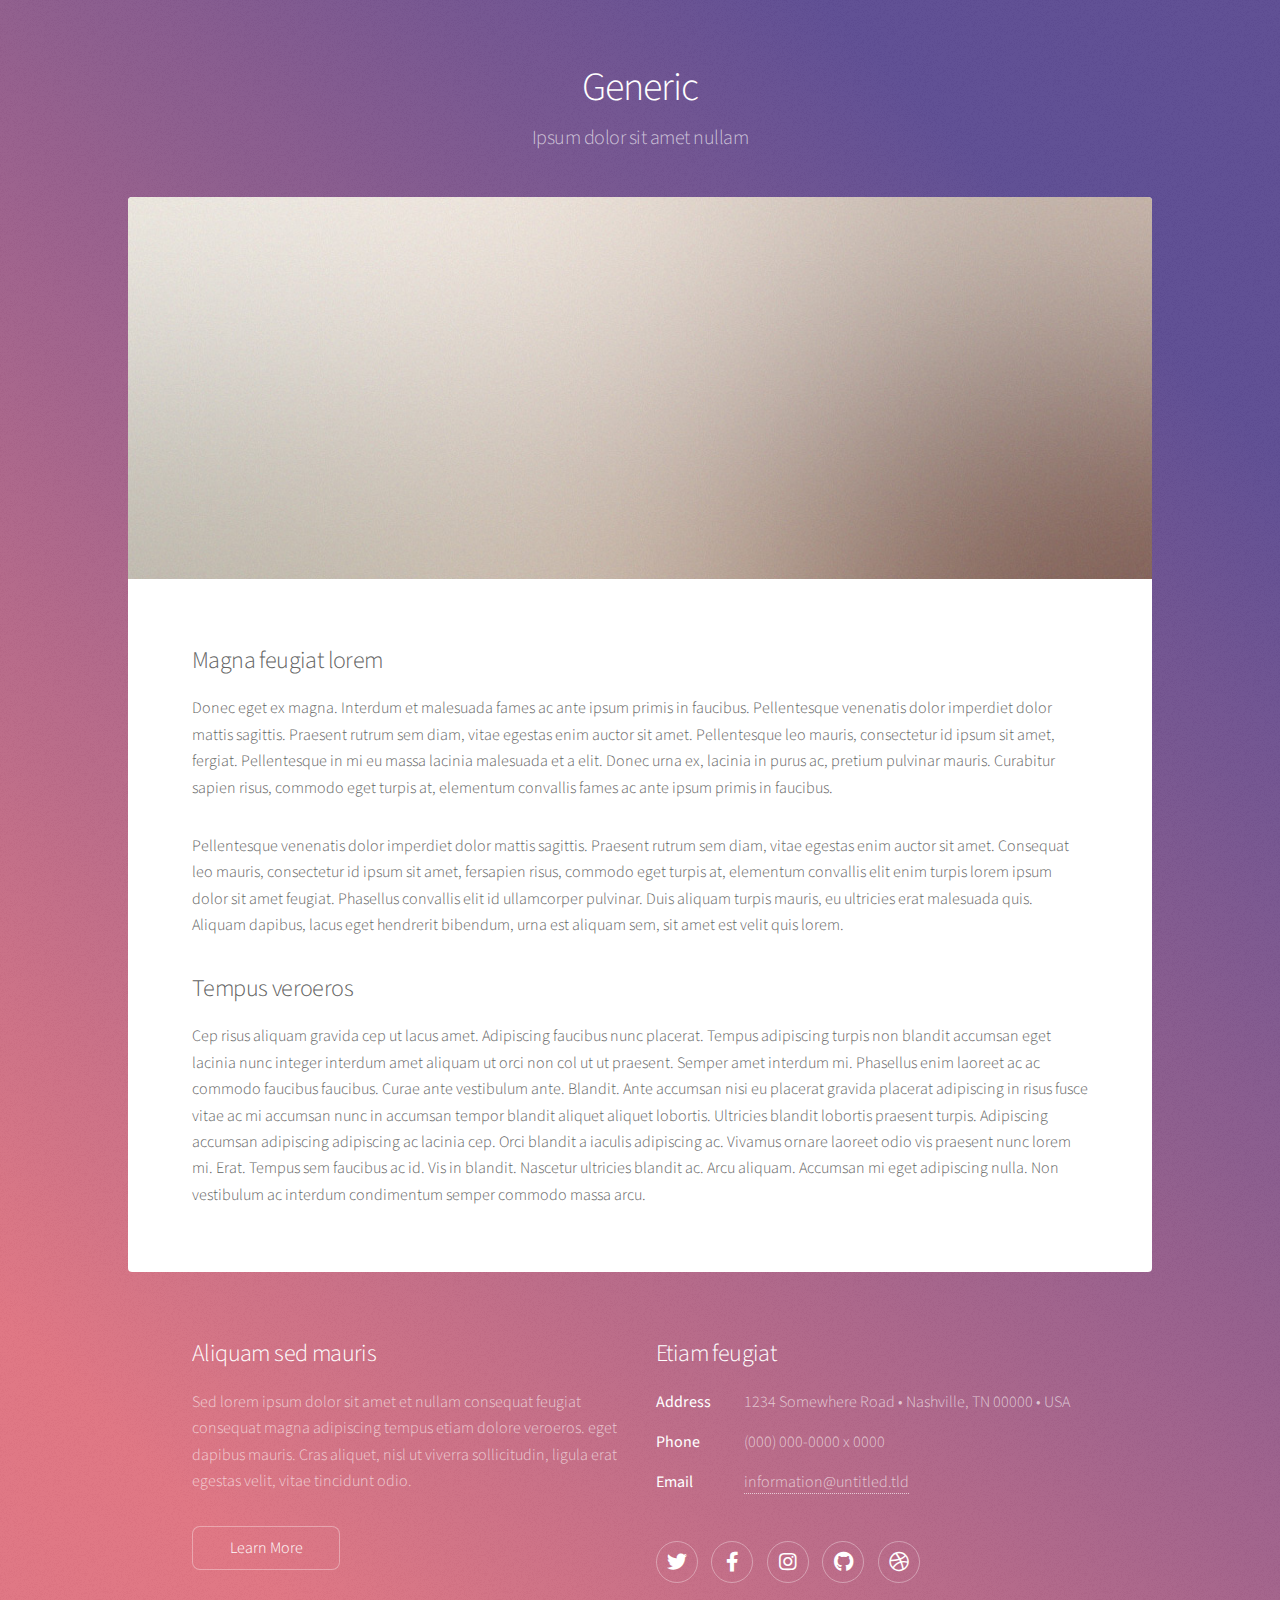
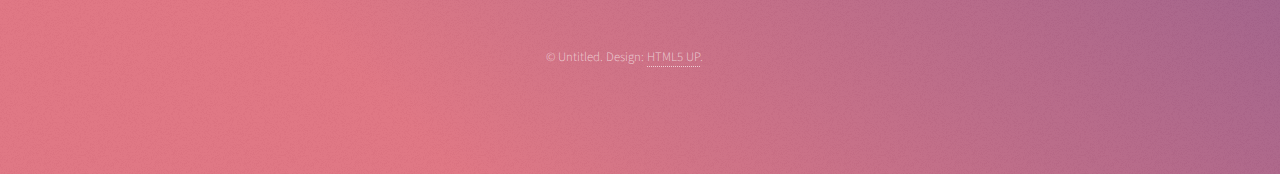
<file: rakin/generic.html>
<!DOCTYPE HTML>
<!--
	Stellar by HTML5 UP
	html5up.net | @ajlkn
	Free for personal and commercial use under the CCA 3.0 license (html5up.net/license)
-->
<html>
	<head>
		<title>Generic - Stellar by HTML5 UP</title>
		<meta charset="utf-8" />
		<meta name="viewport" content="width=device-width, initial-scale=1, user-scalable=no" />
		<link rel="stylesheet" href="assets/css/main.css" />
		<noscript><link rel="stylesheet" href="assets/css/noscript.css" /></noscript>
	</head>
	<body class="is-preload">

		<!-- Wrapper -->
			<div id="wrapper">

				<!-- Header -->
					<header id="header">
						<h1>Generic</h1>
						<p>Ipsum dolor sit amet nullam</p>
					</header>

				<!-- Main -->
					<div id="main">

						<!-- Content -->
							<section id="content" class="main">
								<span class="image main"><img src="images/pic04.jpg" alt="" /></span>
								<h2>Magna feugiat lorem</h2>
								<p>Donec eget ex magna. Interdum et malesuada fames ac ante ipsum primis in faucibus. Pellentesque venenatis dolor imperdiet dolor mattis sagittis. Praesent rutrum sem diam, vitae egestas enim auctor sit amet. Pellentesque leo mauris, consectetur id ipsum sit amet, fergiat. Pellentesque in mi eu massa lacinia malesuada et a elit. Donec urna ex, lacinia in purus ac, pretium pulvinar mauris. Curabitur sapien risus, commodo eget turpis at, elementum convallis fames ac ante ipsum primis in faucibus.</p>
								<p>Pellentesque venenatis dolor imperdiet dolor mattis sagittis. Praesent rutrum sem diam, vitae egestas enim auctor sit amet. Consequat leo mauris, consectetur id ipsum sit amet, fersapien risus, commodo eget turpis at, elementum convallis elit enim turpis lorem ipsum dolor sit amet feugiat. Phasellus convallis elit id ullamcorper pulvinar. Duis aliquam turpis mauris, eu ultricies erat malesuada quis. Aliquam dapibus, lacus eget hendrerit bibendum, urna est aliquam sem, sit amet est velit quis lorem.</p>
								<h2>Tempus veroeros</h2>
								<p>Cep risus aliquam gravida cep ut lacus amet. Adipiscing faucibus nunc placerat. Tempus adipiscing turpis non blandit accumsan eget lacinia nunc integer interdum amet aliquam ut orci non col ut ut praesent. Semper amet interdum mi. Phasellus enim laoreet ac ac commodo faucibus faucibus. Curae ante vestibulum ante. Blandit. Ante accumsan nisi eu placerat gravida placerat adipiscing in risus fusce vitae ac mi accumsan nunc in accumsan tempor blandit aliquet aliquet lobortis. Ultricies blandit lobortis praesent turpis. Adipiscing accumsan adipiscing adipiscing ac lacinia cep. Orci blandit a iaculis adipiscing ac. Vivamus ornare laoreet odio vis praesent nunc lorem mi. Erat. Tempus sem faucibus ac id. Vis in blandit. Nascetur ultricies blandit ac. Arcu aliquam. Accumsan mi eget adipiscing nulla. Non vestibulum ac interdum condimentum semper commodo massa arcu.</p>
							</section>

					</div>

				<!-- Footer -->
					<footer id="footer">
						<section>
							<h2>Aliquam sed mauris</h2>
							<p>Sed lorem ipsum dolor sit amet et nullam consequat feugiat consequat magna adipiscing tempus etiam dolore veroeros. eget dapibus mauris. Cras aliquet, nisl ut viverra sollicitudin, ligula erat egestas velit, vitae tincidunt odio.</p>
							<ul class="actions">
								<li><a href="#" class="button">Learn More</a></li>
							</ul>
						</section>
						<section>
							<h2>Etiam feugiat</h2>
							<dl class="alt">
								<dt>Address</dt>
								<dd>1234 Somewhere Road &bull; Nashville, TN 00000 &bull; USA</dd>
								<dt>Phone</dt>
								<dd>(000) 000-0000 x 0000</dd>
								<dt>Email</dt>
								<dd><a href="#">information@untitled.tld</a></dd>
							</dl>
							<ul class="icons">
								<li><a href="#" class="icon brands fa-twitter alt"><span class="label">Twitter</span></a></li>
								<li><a href="#" class="icon brands fa-facebook-f alt"><span class="label">Facebook</span></a></li>
								<li><a href="#" class="icon brands fa-instagram alt"><span class="label">Instagram</span></a></li>
								<li><a href="#" class="icon brands fa-github alt"><span class="label">GitHub</span></a></li>
								<li><a href="#" class="icon brands fa-dribbble alt"><span class="label">Dribbble</span></a></li>
							</ul>
						</section>
						<p class="copyright">&copy; Untitled. Design: <a href="https://html5up.net">HTML5 UP</a>.</p>
					</footer>

			</div>

		<!-- Scripts -->
			<script src="assets/js/jquery.min.js"></script>
			<script src="assets/js/jquery.scrollex.min.js"></script>
			<script src="assets/js/jquery.scrolly.min.js"></script>
			<script src="assets/js/browser.min.js"></script>
			<script src="assets/js/breakpoints.min.js"></script>
			<script src="assets/js/util.js"></script>
			<script src="assets/js/main.js"></script>

	</body>
</html>
</file>
<file: rakin/assets/css/noscript.css>
/*
	Stellar by HTML5 UP
	html5up.net | @ajlkn
	Free for personal and commercial use under the CCA 3.0 license (html5up.net/license)
*/

/* Header */

	body.is-preload #header.alt > * {
		opacity: 1;
	}

	body.is-preload #header.alt .logo {
		-moz-transform: none;
		-webkit-transform: none;
		-ms-transform: none;
		transform: none;
	}
</file>
<file: rumi/assets/css/noscript.css>
/*
	Stellar by HTML5 UP
	html5up.net | @ajlkn
	Free for personal and commercial use under the CCA 3.0 license (html5up.net/license)
*/

/* Header */

	body.is-preload #header.alt > * {
		opacity: 1;
	}

	body.is-preload #header.alt .logo {
		-moz-transform: none;
		-webkit-transform: none;
		-ms-transform: none;
		transform: none;
	}
</file>
<file: aditya/assets/css/main.css>
@charset "UTF-8";
@import url(font-awesome.min.css);
@import url("http://fonts.googleapis.com/css?family=Source+Sans+Pro:200");

/*
	Visualize by TEMPLATED
	templated.co @templatedco
	Released for free under the Creative Commons Attribution 3.0 license (templated.co/license)
*/

/* Reset */

	html, body, div, span, applet, object, iframe, h1, h2, h3, h4, h5, h6, p, blockquote, pre, a, abbr, acronym, address, big, cite, code, del, dfn, em, img, ins, kbd, q, s, samp, small, strike, strong, sub, sup, tt, var, b, u, i, center, dl, dt, dd, ol, ul, li, fieldset, form, label, legend, table, caption, tbody, tfoot, thead, tr, th, td, article, aside, canvas, details, embed, figure, figcaption, footer, header, hgroup, menu, nav, output, ruby, section, summary, time, mark, audio, video {
		margin: 0;
		padding: 0;
		border: 0;
		font-size: 100%;
		font: inherit;
		vertical-align: baseline;
	}

	article, aside, details, figcaption, figure, footer, header, hgroup, menu, nav, section {
		display: block;
	}

	body {
		line-height: 1;
	}

	ol, ul {
		list-style: none;
	}

	blockquote, q {
		quotes: none;
	}

	blockquote:before, blockquote:after, q:before, q:after {
		content: '';
		content: none;
	}

	table {
		border-collapse: collapse;
		border-spacing: 0;
	}

	body {
		-webkit-text-size-adjust: none;
	}

/* Box Model */

	*, *:before, *:after {
		-moz-box-sizing: border-box;
		-webkit-box-sizing: border-box;
		box-sizing: border-box;
	}

/* Grid */

	.row {
		border-bottom: solid 1px transparent;
		-moz-box-sizing: border-box;
		-webkit-box-sizing: border-box;
		box-sizing: border-box;
	}

	.row > * {
		float: left;
		-moz-box-sizing: border-box;
		-webkit-box-sizing: border-box;
		box-sizing: border-box;
	}

	.row:after, .row:before {
		content: '';
		display: block;
		clear: both;
		height: 0;
	}

	.row.uniform > * > :first-child {
		margin-top: 0;
	}

	.row.uniform > * > :last-child {
		margin-bottom: 0;
	}

	.row.\30 \25 > * {
		padding: 0 0 0 0em;
	}

	.row.\30 \25 {
		margin: 0 0 -1px 0em;
	}

	.row.uniform.\30 \25 > * {
		padding: 0em 0 0 0em;
	}

	.row.uniform.\30 \25 {
		margin: 0em 0 -1px 0em;
	}

	.row > * {
		padding: 0 0 0 2em;
	}

	.row {
		margin: 0 0 -1px -2em;
	}

	.row.uniform > * {
		padding: 2em 0 0 2em;
	}

	.row.uniform {
		margin: -2em 0 -1px -2em;
	}

	.row.\32 00\25 > * {
		padding: 0 0 0 4em;
	}

	.row.\32 00\25 {
		margin: 0 0 -1px -4em;
	}

	.row.uniform.\32 00\25 > * {
		padding: 4em 0 0 4em;
	}

	.row.uniform.\32 00\25 {
		margin: -4em 0 -1px -4em;
	}

	.row.\31 50\25 > * {
		padding: 0 0 0 3em;
	}

	.row.\31 50\25 {
		margin: 0 0 -1px -3em;
	}

	.row.uniform.\31 50\25 > * {
		padding: 3em 0 0 3em;
	}

	.row.uniform.\31 50\25 {
		margin: -3em 0 -1px -3em;
	}

	.row.\35 0\25 > * {
		padding: 0 0 0 1em;
	}

	.row.\35 0\25 {
		margin: 0 0 -1px -1em;
	}

	.row.uniform.\35 0\25 > * {
		padding: 1em 0 0 1em;
	}

	.row.uniform.\35 0\25 {
		margin: -1em 0 -1px -1em;
	}

	.row.\32 5\25 > * {
		padding: 0 0 0 0.5em;
	}

	.row.\32 5\25 {
		margin: 0 0 -1px -0.5em;
	}

	.row.uniform.\32 5\25 > * {
		padding: 0.5em 0 0 0.5em;
	}

	.row.uniform.\32 5\25 {
		margin: -0.5em 0 -1px -0.5em;
	}

	.\31 2u, .\31 2u\24 {
		width: 100%;
		clear: none;
		margin-left: 0;
	}

	.\31 1u, .\31 1u\24 {
		width: 91.6666666667%;
		clear: none;
		margin-left: 0;
	}

	.\31 0u, .\31 0u\24 {
		width: 83.3333333333%;
		clear: none;
		margin-left: 0;
	}

	.\39 u, .\39 u\24 {
		width: 75%;
		clear: none;
		margin-left: 0;
	}

	.\38 u, .\38 u\24 {
		width: 66.6666666667%;
		clear: none;
		margin-left: 0;
	}

	.\37 u, .\37 u\24 {
		width: 58.3333333333%;
		clear: none;
		margin-left: 0;
	}

	.\36 u, .\36 u\24 {
		width: 50%;
		clear: none;
		margin-left: 0;
	}

	.\35 u, .\35 u\24 {
		width: 41.6666666667%;
		clear: none;
		margin-left: 0;
	}

	.\34 u, .\34 u\24 {
		width: 33.3333333333%;
		clear: none;
		margin-left: 0;
	}

	.\33 u, .\33 u\24 {
		width: 25%;
		clear: none;
		margin-left: 0;
	}

	.\32 u, .\32 u\24 {
		width: 16.6666666667%;
		clear: none;
		margin-left: 0;
	}

	.\31 u, .\31 u\24 {
		width: 8.3333333333%;
		clear: none;
		margin-left: 0;
	}

	.\31 2u\24 + *,
	.\31 1u\24 + *,
	.\31 0u\24 + *,
	.\39 u\24 + *,
	.\38 u\24 + *,
	.\37 u\24 + *,
	.\36 u\24 + *,
	.\35 u\24 + *,
	.\34 u\24 + *,
	.\33 u\24 + *,
	.\32 u\24 + *,
	.\31 u\24 + * {
		clear: left;
	}

	.\-11u {
		margin-left: 91.66667%;
	}

	.\-10u {
		margin-left: 83.33333%;
	}

	.\-9u {
		margin-left: 75%;
	}

	.\-8u {
		margin-left: 66.66667%;
	}

	.\-7u {
		margin-left: 58.33333%;
	}

	.\-6u {
		margin-left: 50%;
	}

	.\-5u {
		margin-left: 41.66667%;
	}

	.\-4u {
		margin-left: 33.33333%;
	}

	.\-3u {
		margin-left: 25%;
	}

	.\-2u {
		margin-left: 16.66667%;
	}

	.\-1u {
		margin-left: 8.33333%;
	}

	@media screen and (max-width: 1680px) {

		.row > * {
			padding: 0 0 0 2em;
		}

		.row {
			margin: 0 0 -1px -2em;
		}

		.row.uniform > * {
			padding: 2em 0 0 2em;
		}

		.row.uniform {
			margin: -2em 0 -1px -2em;
		}

		.row.\32 00\25 > * {
			padding: 0 0 0 4em;
		}

		.row.\32 00\25 {
			margin: 0 0 -1px -4em;
		}

		.row.uniform.\32 00\25 > * {
			padding: 4em 0 0 4em;
		}

		.row.uniform.\32 00\25 {
			margin: -4em 0 -1px -4em;
		}

		.row.\31 50\25 > * {
			padding: 0 0 0 3em;
		}

		.row.\31 50\25 {
			margin: 0 0 -1px -3em;
		}

		.row.uniform.\31 50\25 > * {
			padding: 3em 0 0 3em;
		}

		.row.uniform.\31 50\25 {
			margin: -3em 0 -1px -3em;
		}

		.row.\35 0\25 > * {
			padding: 0 0 0 1em;
		}

		.row.\35 0\25 {
			margin: 0 0 -1px -1em;
		}

		.row.uniform.\35 0\25 > * {
			padding: 1em 0 0 1em;
		}

		.row.uniform.\35 0\25 {
			margin: -1em 0 -1px -1em;
		}

		.row.\32 5\25 > * {
			padding: 0 0 0 0.5em;
		}

		.row.\32 5\25 {
			margin: 0 0 -1px -0.5em;
		}

		.row.uniform.\32 5\25 > * {
			padding: 0.5em 0 0 0.5em;
		}

		.row.uniform.\32 5\25 {
			margin: -0.5em 0 -1px -0.5em;
		}

		.\31 2u\28xlarge\29, .\31 2u\24\28xlarge\29 {
			width: 100%;
			clear: none;
			margin-left: 0;
		}

		.\31 1u\28xlarge\29, .\31 1u\24\28xlarge\29 {
			width: 91.6666666667%;
			clear: none;
			margin-left: 0;
		}

		.\31 0u\28xlarge\29, .\31 0u\24\28xlarge\29 {
			width: 83.3333333333%;
			clear: none;
			margin-left: 0;
		}

		.\39 u\28xlarge\29, .\39 u\24\28xlarge\29 {
			width: 75%;
			clear: none;
			margin-left: 0;
		}

		.\38 u\28xlarge\29, .\38 u\24\28xlarge\29 {
			width: 66.6666666667%;
			clear: none;
			margin-left: 0;
		}

		.\37 u\28xlarge\29, .\37 u\24\28xlarge\29 {
			width: 58.3333333333%;
			clear: none;
			margin-left: 0;
		}

		.\36 u\28xlarge\29, .\36 u\24\28xlarge\29 {
			width: 50%;
			clear: none;
			margin-left: 0;
		}

		.\35 u\28xlarge\29, .\35 u\24\28xlarge\29 {
			width: 41.6666666667%;
			clear: none;
			margin-left: 0;
		}

		.\34 u\28xlarge\29, .\34 u\24\28xlarge\29 {
			width: 33.3333333333%;
			clear: none;
			margin-left: 0;
		}

		.\33 u\28xlarge\29, .\33 u\24\28xlarge\29 {
			width: 25%;
			clear: none;
			margin-left: 0;
		}

		.\32 u\28xlarge\29, .\32 u\24\28xlarge\29 {
			width: 16.6666666667%;
			clear: none;
			margin-left: 0;
		}

		.\31 u\28xlarge\29, .\31 u\24\28xlarge\29 {
			width: 8.3333333333%;
			clear: none;
			margin-left: 0;
		}

		.\31 2u\24\28xlarge\29 + *,
		.\31 1u\24\28xlarge\29 + *,
		.\31 0u\24\28xlarge\29 + *,
		.\39 u\24\28xlarge\29 + *,
		.\38 u\24\28xlarge\29 + *,
		.\37 u\24\28xlarge\29 + *,
		.\36 u\24\28xlarge\29 + *,
		.\35 u\24\28xlarge\29 + *,
		.\34 u\24\28xlarge\29 + *,
		.\33 u\24\28xlarge\29 + *,
		.\32 u\24\28xlarge\29 + *,
		.\31 u\24\28xlarge\29 + * {
			clear: left;
		}

		.\-11u\28xlarge\29 {
			margin-left: 91.66667%;
		}

		.\-10u\28xlarge\29 {
			margin-left: 83.33333%;
		}

		.\-9u\28xlarge\29 {
			margin-left: 75%;
		}

		.\-8u\28xlarge\29 {
			margin-left: 66.66667%;
		}

		.\-7u\28xlarge\29 {
			margin-left: 58.33333%;
		}

		.\-6u\28xlarge\29 {
			margin-left: 50%;
		}

		.\-5u\28xlarge\29 {
			margin-left: 41.66667%;
		}

		.\-4u\28xlarge\29 {
			margin-left: 33.33333%;
		}

		.\-3u\28xlarge\29 {
			margin-left: 25%;
		}

		.\-2u\28xlarge\29 {
			margin-left: 16.66667%;
		}

		.\-1u\28xlarge\29 {
			margin-left: 8.33333%;
		}

	}

	@media screen and (max-width: 1280px) {

		.row > * {
			padding: 0 0 0 2em;
		}

		.row {
			margin: 0 0 -1px -2em;
		}

		.row.uniform > * {
			padding: 2em 0 0 2em;
		}

		.row.uniform {
			margin: -2em 0 -1px -2em;
		}

		.row.\32 00\25 > * {
			padding: 0 0 0 4em;
		}

		.row.\32 00\25 {
			margin: 0 0 -1px -4em;
		}

		.row.uniform.\32 00\25 > * {
			padding: 4em 0 0 4em;
		}

		.row.uniform.\32 00\25 {
			margin: -4em 0 -1px -4em;
		}

		.row.\31 50\25 > * {
			padding: 0 0 0 3em;
		}

		.row.\31 50\25 {
			margin: 0 0 -1px -3em;
		}

		.row.uniform.\31 50\25 > * {
			padding: 3em 0 0 3em;
		}

		.row.uniform.\31 50\25 {
			margin: -3em 0 -1px -3em;
		}

		.row.\35 0\25 > * {
			padding: 0 0 0 1em;
		}

		.row.\35 0\25 {
			margin: 0 0 -1px -1em;
		}

		.row.uniform.\35 0\25 > * {
			padding: 1em 0 0 1em;
		}

		.row.uniform.\35 0\25 {
			margin: -1em 0 -1px -1em;
		}

		.row.\32 5\25 > * {
			padding: 0 0 0 0.5em;
		}

		.row.\32 5\25 {
			margin: 0 0 -1px -0.5em;
		}

		.row.uniform.\32 5\25 > * {
			padding: 0.5em 0 0 0.5em;
		}

		.row.uniform.\32 5\25 {
			margin: -0.5em 0 -1px -0.5em;
		}

		.\31 2u\28large\29, .\31 2u\24\28large\29 {
			width: 100%;
			clear: none;
			margin-left: 0;
		}

		.\31 1u\28large\29, .\31 1u\24\28large\29 {
			width: 91.6666666667%;
			clear: none;
			margin-left: 0;
		}

		.\31 0u\28large\29, .\31 0u\24\28large\29 {
			width: 83.3333333333%;
			clear: none;
			margin-left: 0;
		}

		.\39 u\28large\29, .\39 u\24\28large\29 {
			width: 75%;
			clear: none;
			margin-left: 0;
		}

		.\38 u\28large\29, .\38 u\24\28large\29 {
			width: 66.6666666667%;
			clear: none;
			margin-left: 0;
		}

		.\37 u\28large\29, .\37 u\24\28large\29 {
			width: 58.3333333333%;
			clear: none;
			margin-left: 0;
		}

		.\36 u\28large\29, .\36 u\24\28large\29 {
			width: 50%;
			clear: none;
			margin-left: 0;
		}

		.\35 u\28large\29, .\35 u\24\28large\29 {
			width: 41.6666666667%;
			clear: none;
			margin-left: 0;
		}

		.\34 u\28large\29, .\34 u\24\28large\29 {
			width: 33.3333333333%;
			clear: none;
			margin-left: 0;
		}

		.\33 u\28large\29, .\33 u\24\28large\29 {
			width: 25%;
			clear: none;
			margin-left: 0;
		}

		.\32 u\28large\29, .\32 u\24\28large\29 {
			width: 16.6666666667%;
			clear: none;
			margin-left: 0;
		}

		.\31 u\28large\29, .\31 u\24\28large\29 {
			width: 8.3333333333%;
			clear: none;
			margin-left: 0;
		}

		.\31 2u\24\28large\29 + *,
		.\31 1u\24\28large\29 + *,
		.\31 0u\24\28large\29 + *,
		.\39 u\24\28large\29 + *,
		.\38 u\24\28large\29 + *,
		.\37 u\24\28large\29 + *,
		.\36 u\24\28large\29 + *,
		.\35 u\24\28large\29 + *,
		.\34 u\24\28large\29 + *,
		.\33 u\24\28large\29 + *,
		.\32 u\24\28large\29 + *,
		.\31 u\24\28large\29 + * {
			clear: left;
		}

		.\-11u\28large\29 {
			margin-left: 91.66667%;
		}

		.\-10u\28large\29 {
			margin-left: 83.33333%;
		}

		.\-9u\28large\29 {
			margin-left: 75%;
		}

		.\-8u\28large\29 {
			margin-left: 66.66667%;
		}

		.\-7u\28large\29 {
			margin-left: 58.33333%;
		}

		.\-6u\28large\29 {
			margin-left: 50%;
		}

		.\-5u\28large\29 {
			margin-left: 41.66667%;
		}

		.\-4u\28large\29 {
			margin-left: 33.33333%;
		}

		.\-3u\28large\29 {
			margin-left: 25%;
		}

		.\-2u\28large\29 {
			margin-left: 16.66667%;
		}

		.\-1u\28large\29 {
			margin-left: 8.33333%;
		}

	}

	@media screen and (max-width: 980px) {

		.row > * {
			padding: 0 0 0 2em;
		}

		.row {
			margin: 0 0 -1px -2em;
		}

		.row.uniform > * {
			padding: 2em 0 0 2em;
		}

		.row.uniform {
			margin: -2em 0 -1px -2em;
		}

		.row.\32 00\25 > * {
			padding: 0 0 0 4em;
		}

		.row.\32 00\25 {
			margin: 0 0 -1px -4em;
		}

		.row.uniform.\32 00\25 > * {
			padding: 4em 0 0 4em;
		}

		.row.uniform.\32 00\25 {
			margin: -4em 0 -1px -4em;
		}

		.row.\31 50\25 > * {
			padding: 0 0 0 3em;
		}

		.row.\31 50\25 {
			margin: 0 0 -1px -3em;
		}

		.row.uniform.\31 50\25 > * {
			padding: 3em 0 0 3em;
		}

		.row.uniform.\31 50\25 {
			margin: -3em 0 -1px -3em;
		}

		.row.\35 0\25 > * {
			padding: 0 0 0 1em;
		}

		.row.\35 0\25 {
			margin: 0 0 -1px -1em;
		}

		.row.uniform.\35 0\25 > * {
			padding: 1em 0 0 1em;
		}

		.row.uniform.\35 0\25 {
			margin: -1em 0 -1px -1em;
		}

		.row.\32 5\25 > * {
			padding: 0 0 0 0.5em;
		}

		.row.\32 5\25 {
			margin: 0 0 -1px -0.5em;
		}

		.row.uniform.\32 5\25 > * {
			padding: 0.5em 0 0 0.5em;
		}

		.row.uniform.\32 5\25 {
			margin: -0.5em 0 -1px -0.5em;
		}

		.\31 2u\28medium\29, .\31 2u\24\28medium\29 {
			width: 100%;
			clear: none;
			margin-left: 0;
		}

		.\31 1u\28medium\29, .\31 1u\24\28medium\29 {
			width: 91.6666666667%;
			clear: none;
			margin-left: 0;
		}

		.\31 0u\28medium\29, .\31 0u\24\28medium\29 {
			width: 83.3333333333%;
			clear: none;
			margin-left: 0;
		}

		.\39 u\28medium\29, .\39 u\24\28medium\29 {
			width: 75%;
			clear: none;
			margin-left: 0;
		}

		.\38 u\28medium\29, .\38 u\24\28medium\29 {
			width: 66.6666666667%;
			clear: none;
			margin-left: 0;
		}

		.\37 u\28medium\29, .\37 u\24\28medium\29 {
			width: 58.3333333333%;
			clear: none;
			margin-left: 0;
		}

		.\36 u\28medium\29, .\36 u\24\28medium\29 {
			width: 50%;
			clear: none;
			margin-left: 0;
		}

		.\35 u\28medium\29, .\35 u\24\28medium\29 {
			width: 41.6666666667%;
			clear: none;
			margin-left: 0;
		}

		.\34 u\28medium\29, .\34 u\24\28medium\29 {
			width: 33.3333333333%;
			clear: none;
			margin-left: 0;
		}

		.\33 u\28medium\29, .\33 u\24\28medium\29 {
			width: 25%;
			clear: none;
			margin-left: 0;
		}

		.\32 u\28medium\29, .\32 u\24\28medium\29 {
			width: 16.6666666667%;
			clear: none;
			margin-left: 0;
		}

		.\31 u\28medium\29, .\31 u\24\28medium\29 {
			width: 8.3333333333%;
			clear: none;
			margin-left: 0;
		}

		.\31 2u\24\28medium\29 + *,
		.\31 1u\24\28medium\29 + *,
		.\31 0u\24\28medium\29 + *,
		.\39 u\24\28medium\29 + *,
		.\38 u\24\28medium\29 + *,
		.\37 u\24\28medium\29 + *,
		.\36 u\24\28medium\29 + *,
		.\35 u\24\28medium\29 + *,
		.\34 u\24\28medium\29 + *,
		.\33 u\24\28medium\29 + *,
		.\32 u\24\28medium\29 + *,
		.\31 u\24\28medium\29 + * {
			clear: left;
		}

		.\-11u\28medium\29 {
			margin-left: 91.66667%;
		}

		.\-10u\28medium\29 {
			margin-left: 83.33333%;
		}

		.\-9u\28medium\29 {
			margin-left: 75%;
		}

		.\-8u\28medium\29 {
			margin-left: 66.66667%;
		}

		.\-7u\28medium\29 {
			margin-left: 58.33333%;
		}

		.\-6u\28medium\29 {
			margin-left: 50%;
		}

		.\-5u\28medium\29 {
			margin-left: 41.66667%;
		}

		.\-4u\28medium\29 {
			margin-left: 33.33333%;
		}

		.\-3u\28medium\29 {
			margin-left: 25%;
		}

		.\-2u\28medium\29 {
			margin-left: 16.66667%;
		}

		.\-1u\28medium\29 {
			margin-left: 8.33333%;
		}

	}

	@media screen and (max-width: 736px) {

		.row > * {
			padding: 0 0 0 2em;
		}

		.row {
			margin: 0 0 -1px -2em;
		}

		.row.uniform > * {
			padding: 2em 0 0 2em;
		}

		.row.uniform {
			margin: -2em 0 -1px -2em;
		}

		.row.\32 00\25 > * {
			padding: 0 0 0 4em;
		}

		.row.\32 00\25 {
			margin: 0 0 -1px -4em;
		}

		.row.uniform.\32 00\25 > * {
			padding: 4em 0 0 4em;
		}

		.row.uniform.\32 00\25 {
			margin: -4em 0 -1px -4em;
		}

		.row.\31 50\25 > * {
			padding: 0 0 0 3em;
		}

		.row.\31 50\25 {
			margin: 0 0 -1px -3em;
		}

		.row.uniform.\31 50\25 > * {
			padding: 3em 0 0 3em;
		}

		.row.uniform.\31 50\25 {
			margin: -3em 0 -1px -3em;
		}

		.row.\35 0\25 > * {
			padding: 0 0 0 1em;
		}

		.row.\35 0\25 {
			margin: 0 0 -1px -1em;
		}

		.row.uniform.\35 0\25 > * {
			padding: 1em 0 0 1em;
		}

		.row.uniform.\35 0\25 {
			margin: -1em 0 -1px -1em;
		}

		.row.\32 5\25 > * {
			padding: 0 0 0 0.5em;
		}

		.row.\32 5\25 {
			margin: 0 0 -1px -0.5em;
		}

		.row.uniform.\32 5\25 > * {
			padding: 0.5em 0 0 0.5em;
		}

		.row.uniform.\32 5\25 {
			margin: -0.5em 0 -1px -0.5em;
		}

		.\31 2u\28small\29, .\31 2u\24\28small\29 {
			width: 100%;
			clear: none;
			margin-left: 0;
		}

		.\31 1u\28small\29, .\31 1u\24\28small\29 {
			width: 91.6666666667%;
			clear: none;
			margin-left: 0;
		}

		.\31 0u\28small\29, .\31 0u\24\28small\29 {
			width: 83.3333333333%;
			clear: none;
			margin-left: 0;
		}

		.\39 u\28small\29, .\39 u\24\28small\29 {
			width: 75%;
			clear: none;
			margin-left: 0;
		}

		.\38 u\28small\29, .\38 u\24\28small\29 {
			width: 66.6666666667%;
			clear: none;
			margin-left: 0;
		}

		.\37 u\28small\29, .\37 u\24\28small\29 {
			width: 58.3333333333%;
			clear: none;
			margin-left: 0;
		}

		.\36 u\28small\29, .\36 u\24\28small\29 {
			width: 50%;
			clear: none;
			margin-left: 0;
		}

		.\35 u\28small\29, .\35 u\24\28small\29 {
			width: 41.6666666667%;
			clear: none;
			margin-left: 0;
		}

		.\34 u\28small\29, .\34 u\24\28small\29 {
			width: 33.3333333333%;
			clear: none;
			margin-left: 0;
		}

		.\33 u\28small\29, .\33 u\24\28small\29 {
			width: 25%;
			clear: none;
			margin-left: 0;
		}

		.\32 u\28small\29, .\32 u\24\28small\29 {
			width: 16.6666666667%;
			clear: none;
			margin-left: 0;
		}

		.\31 u\28small\29, .\31 u\24\28small\29 {
			width: 8.3333333333%;
			clear: none;
			margin-left: 0;
		}

		.\31 2u\24\28small\29 + *,
		.\31 1u\24\28small\29 + *,
		.\31 0u\24\28small\29 + *,
		.\39 u\24\28small\29 + *,
		.\38 u\24\28small\29 + *,
		.\37 u\24\28small\29 + *,
		.\36 u\24\28small\29 + *,
		.\35 u\24\28small\29 + *,
		.\34 u\24\28small\29 + *,
		.\33 u\24\28small\29 + *,
		.\32 u\24\28small\29 + *,
		.\31 u\24\28small\29 + * {
			clear: left;
		}

		.\-11u\28small\29 {
			margin-left: 91.66667%;
		}

		.\-10u\28small\29 {
			margin-left: 83.33333%;
		}

		.\-9u\28small\29 {
			margin-left: 75%;
		}

		.\-8u\28small\29 {
			margin-left: 66.66667%;
		}

		.\-7u\28small\29 {
			margin-left: 58.33333%;
		}

		.\-6u\28small\29 {
			margin-left: 50%;
		}

		.\-5u\28small\29 {
			margin-left: 41.66667%;
		}

		.\-4u\28small\29 {
			margin-left: 33.33333%;
		}

		.\-3u\28small\29 {
			margin-left: 25%;
		}

		.\-2u\28small\29 {
			margin-left: 16.66667%;
		}

		.\-1u\28small\29 {
			margin-left: 8.33333%;
		}

	}

	@media screen and (max-width: 480px) {

		.row > * {
			padding: 0 0 0 2em;
		}

		.row {
			margin: 0 0 -1px -2em;
		}

		.row.uniform > * {
			padding: 2em 0 0 2em;
		}

		.row.uniform {
			margin: -2em 0 -1px -2em;
		}

		.row.\32 00\25 > * {
			padding: 0 0 0 4em;
		}

		.row.\32 00\25 {
			margin: 0 0 -1px -4em;
		}

		.row.uniform.\32 00\25 > * {
			padding: 4em 0 0 4em;
		}

		.row.uniform.\32 00\25 {
			margin: -4em 0 -1px -4em;
		}

		.row.\31 50\25 > * {
			padding: 0 0 0 3em;
		}

		.row.\31 50\25 {
			margin: 0 0 -1px -3em;
		}

		.row.uniform.\31 50\25 > * {
			padding: 3em 0 0 3em;
		}

		.row.uniform.\31 50\25 {
			margin: -3em 0 -1px -3em;
		}

		.row.\35 0\25 > * {
			padding: 0 0 0 1em;
		}

		.row.\35 0\25 {
			margin: 0 0 -1px -1em;
		}

		.row.uniform.\35 0\25 > * {
			padding: 1em 0 0 1em;
		}

		.row.uniform.\35 0\25 {
			margin: -1em 0 -1px -1em;
		}

		.row.\32 5\25 > * {
			padding: 0 0 0 0.5em;
		}

		.row.\32 5\25 {
			margin: 0 0 -1px -0.5em;
		}

		.row.uniform.\32 5\25 > * {
			padding: 0.5em 0 0 0.5em;
		}

		.row.uniform.\32 5\25 {
			margin: -0.5em 0 -1px -0.5em;
		}

		.\31 2u\28xsmall\29, .\31 2u\24\28xsmall\29 {
			width: 100%;
			clear: none;
			margin-left: 0;
		}

		.\31 1u\28xsmall\29, .\31 1u\24\28xsmall\29 {
			width: 91.6666666667%;
			clear: none;
			margin-left: 0;
		}

		.\31 0u\28xsmall\29, .\31 0u\24\28xsmall\29 {
			width: 83.3333333333%;
			clear: none;
			margin-left: 0;
		}

		.\39 u\28xsmall\29, .\39 u\24\28xsmall\29 {
			width: 75%;
			clear: none;
			margin-left: 0;
		}

		.\38 u\28xsmall\29, .\38 u\24\28xsmall\29 {
			width: 66.6666666667%;
			clear: none;
			margin-left: 0;
		}

		.\37 u\28xsmall\29, .\37 u\24\28xsmall\29 {
			width: 58.3333333333%;
			clear: none;
			margin-left: 0;
		}

		.\36 u\28xsmall\29, .\36 u\24\28xsmall\29 {
			width: 50%;
			clear: none;
			margin-left: 0;
		}

		.\35 u\28xsmall\29, .\35 u\24\28xsmall\29 {
			width: 41.6666666667%;
			clear: none;
			margin-left: 0;
		}

		.\34 u\28xsmall\29, .\34 u\24\28xsmall\29 {
			width: 33.3333333333%;
			clear: none;
			margin-left: 0;
		}

		.\33 u\28xsmall\29, .\33 u\24\28xsmall\29 {
			width: 25%;
			clear: none;
			margin-left: 0;
		}

		.\32 u\28xsmall\29, .\32 u\24\28xsmall\29 {
			width: 16.6666666667%;
			clear: none;
			margin-left: 0;
		}

		.\31 u\28xsmall\29, .\31 u\24\28xsmall\29 {
			width: 8.3333333333%;
			clear: none;
			margin-left: 0;
		}

		.\31 2u\24\28xsmall\29 + *,
		.\31 1u\24\28xsmall\29 + *,
		.\31 0u\24\28xsmall\29 + *,
		.\39 u\24\28xsmall\29 + *,
		.\38 u\24\28xsmall\29 + *,
		.\37 u\24\28xsmall\29 + *,
		.\36 u\24\28xsmall\29 + *,
		.\35 u\24\28xsmall\29 + *,
		.\34 u\24\28xsmall\29 + *,
		.\33 u\24\28xsmall\29 + *,
		.\32 u\24\28xsmall\29 + *,
		.\31 u\24\28xsmall\29 + * {
			clear: left;
		}

		.\-11u\28xsmall\29 {
			margin-left: 91.66667%;
		}

		.\-10u\28xsmall\29 {
			margin-left: 83.33333%;
		}

		.\-9u\28xsmall\29 {
			margin-left: 75%;
		}

		.\-8u\28xsmall\29 {
			margin-left: 66.66667%;
		}

		.\-7u\28xsmall\29 {
			margin-left: 58.33333%;
		}

		.\-6u\28xsmall\29 {
			margin-left: 50%;
		}

		.\-5u\28xsmall\29 {
			margin-left: 41.66667%;
		}

		.\-4u\28xsmall\29 {
			margin-left: 33.33333%;
		}

		.\-3u\28xsmall\29 {
			margin-left: 25%;
		}

		.\-2u\28xsmall\29 {
			margin-left: 16.66667%;
		}

		.\-1u\28xsmall\29 {
			margin-left: 8.33333%;
		}

	}

/* Basic */

	@-ms-viewport {
		width: device-width;
	}

	body {
		-ms-overflow-style: scrollbar;
	}

	@media screen and (max-width: 480px) {

		html, body {
			min-width: 320px;
		}

	}

	body {
		background-color: #000;
		background-image: url("../../images/bg.jpg");
		background-size: cover;
		background-position: top center;
	}

		body.is-loading *, body.is-loading *:before, body.is-loading *:after {
			-moz-animation: none !important;
			-webkit-animation: none !important;
			-ms-animation: none !important;
			animation: none !important;
			-moz-transition: none !important;
			-webkit-transition: none !important;
			-ms-transition: none !important;
			transition: none !important;
		}

/* Type */

	body, input, select, textarea {
		color: rgba(255, 255, 255, 0.65);
		font-family: "Source Sans Pro", Helvetica, sans-serif;
		font-size: 13pt;
		font-weight: 200;
		line-height: 1.65;
	}

		@media screen and (max-width: 1280px) {

			body, input, select, textarea {
				font-size: 12pt;
			}

		}

	a {
		color: inherit;
		text-decoration: none;
		border-bottom: dotted 1px rgba(255, 255, 255, 0.35);
		-moz-transition: border-bottom-color 0.2s ease-in-out, color 0.2s ease-in-out;
		-webkit-transition: border-bottom-color 0.2s ease-in-out, color 0.2s ease-in-out;
		-ms-transition: border-bottom-color 0.2s ease-in-out, color 0.2s ease-in-out;
		transition: border-bottom-color 0.2s ease-in-out, color 0.2s ease-in-out;
	}

		a:hover {
			color: #ffffff;
			border-bottom-color: transparent;
		}

	strong, b {
		color: #ffffff;
		font-weight: 200;
	}

	em, i {
		font-style: italic;
	}

	p {
		margin: 0 0 2em 0;
	}

	h1, h2, h3, h4, h5, h6 {
		color: #ffffff;
		font-weight: 200;
		line-height: 1.5;
		margin: 0 0 1em 0;
	}

		h1 a, h2 a, h3 a, h4 a, h5 a, h6 a {
			color: inherit;
			text-decoration: none;
		}

		@media screen and (max-width: 980px) {

			h1 br, h2 br, h3 br, h4 br, h5 br, h6 br {
				display: none;
			}

		}

	h1 {
		font-size: 1.75em;
	}

		@media screen and (max-width: 980px) {

			h1 {
				font-size: 1.5em;
			}

		}

		@media screen and (max-width: 736px) {

			h1 {
				font-size: 1.25em;
			}

		}

	h2 {
		font-size: 1.35em;
	}

		@media screen and (max-width: 736px) {

			h2 {
				font-size: 1em;
			}

		}

	h3 {
		font-size: 1em;
	}

	h4 {
		font-size: 1em;
	}

	h5 {
		font-size: 0.9em;
	}

	h6 {
		font-size: 0.7em;
	}

	sub {
		font-size: 0.8em;
		position: relative;
		top: 0.5em;
	}

	sup {
		font-size: 0.8em;
		position: relative;
		top: -0.5em;
	}

	blockquote {
		border-left: solid 4px rgba(255, 255, 255, 0.25);
		font-style: italic;
		margin: 0 0 2em 0;
		padding: 0.5em 0 0.5em 2em;
	}

	code {
		background: rgba(255, 255, 255, 0.075);
		border-radius: 4px;
		border: solid 1px rgba(255, 255, 255, 0.25);
		font-family: "Courier New", monospace;
		font-size: 0.9em;
		margin: 0 0.25em;
		padding: 0.25em 0.65em;
	}

	pre {
		-webkit-overflow-scrolling: touch;
		font-family: "Courier New", monospace;
		font-size: 0.9em;
		margin: 0 0 2em 0;
	}

		pre code {
			display: block;
			line-height: 1.75;
			padding: 1em 1.5em;
			overflow-x: auto;
		}

	hr {
		border: 0;
		border-bottom: solid 1px rgba(255, 255, 255, 0.25);
		margin: 2em 0;
	}

		hr.major {
			margin: 3em 0;
		}

	.align-left {
		text-align: left;
	}

	.align-center {
		text-align: center;
	}

	.align-right {
		text-align: right;
	}

/* Section/Article */

	section.special, article.special {
		text-align: center;
	}

	header p {
		color: rgba(255, 255, 255, 0.35);
		position: relative;
		margin: 0 0 1.5em 0;
	}

	header h2 + p {
		font-size: 1.25em;
		margin-top: -1em;
	}

	header h3 + p {
		font-size: 1.1em;
		margin-top: -0.8em;
	}

	header h4 + p,
	header h5 + p,
	header h6 + p {
		font-size: 0.9em;
		margin-top: -0.6em;
	}

/* Form */

	form {
		margin: 0 0 2em 0;
	}

	label {
		color: #ffffff;
		display: block;
		font-size: 0.9em;
		font-weight: 200;
		margin: 0 0 1em 0;
	}

	input[type="text"],
	input[type="password"],
	input[type="email"],
	input[type="tel"],
	select,
	textarea {
		-moz-appearance: none;
		-webkit-appearance: none;
		-ms-appearance: none;
		appearance: none;
		background: rgba(255, 255, 255, 0.075);
		border-radius: 4px;
		border: none;
		border: solid 1px rgba(255, 255, 255, 0.25);
		color: inherit;
		display: block;
		outline: 0;
		padding: 0 1em;
		text-decoration: none;
		width: 100%;
	}

		input[type="text"]:invalid,
		input[type="password"]:invalid,
		input[type="email"]:invalid,
		input[type="tel"]:invalid,
		select:invalid,
		textarea:invalid {
			box-shadow: none;
		}

		input[type="text"]:focus,
		input[type="password"]:focus,
		input[type="email"]:focus,
		input[type="tel"]:focus,
		select:focus,
		textarea:focus {
			border-color: #FF6382;
			box-shadow: 0 0 0 1px #FF6382;
		}

	.select-wrapper {
		text-decoration: none;
		display: block;
		position: relative;
	}

		.select-wrapper:before {
			content: "";
			-moz-osx-font-smoothing: grayscale;
			-webkit-font-smoothing: antialiased;
			font-family: FontAwesome;
			font-style: normal;
			font-weight: normal;
			text-transform: none !important;
		}

		.select-wrapper:before {
			color: rgba(255, 255, 255, 0.25);
			display: block;
			height: 2.75em;
			line-height: 2.75em;
			pointer-events: none;
			position: absolute;
			right: 0;
			text-align: center;
			top: 0;
			width: 2.75em;
		}

		.select-wrapper select::-ms-expand {
			display: none;
		}

	input[type="text"],
	input[type="password"],
	input[type="email"],
	select {
		height: 2.75em;
	}

	textarea {
		padding: 0.75em 1em;
	}

	input[type="checkbox"],
	input[type="radio"] {
		-moz-appearance: none;
		-webkit-appearance: none;
		-ms-appearance: none;
		appearance: none;
		display: block;
		float: left;
		margin-right: -2em;
		opacity: 0;
		width: 1em;
		z-index: -1;
	}

		input[type="checkbox"] + label,
		input[type="radio"] + label {
			text-decoration: none;
			color: rgba(255, 255, 255, 0.65);
			cursor: pointer;
			display: inline-block;
			font-size: 1em;
			font-weight: 200;
			padding-left: 2.4em;
			padding-right: 0.75em;
			position: relative;
		}

			input[type="checkbox"] + label:before,
			input[type="radio"] + label:before {
				-moz-osx-font-smoothing: grayscale;
				-webkit-font-smoothing: antialiased;
				font-family: FontAwesome;
				font-style: normal;
				font-weight: normal;
				text-transform: none !important;
			}

			input[type="checkbox"] + label:before,
			input[type="radio"] + label:before {
				background: rgba(255, 255, 255, 0.075);
				border-radius: 4px;
				border: solid 1px rgba(255, 255, 255, 0.25);
				content: '';
				display: inline-block;
				height: 1.65em;
				left: 0;
				line-height: 1.58125em;
				position: absolute;
				text-align: center;
				top: 0;
				width: 1.65em;
			}

		input[type="checkbox"]:checked + label:before,
		input[type="radio"]:checked + label:before {
			background: #FF6382;
			border-color: #FF6382;
			color: #ffffff;
			content: '\f00c';
		}

		input[type="checkbox"]:focus + label:before,
		input[type="radio"]:focus + label:before {
			border-color: #FF6382;
			box-shadow: 0 0 0 1px #FF6382;
		}

	input[type="checkbox"] + label:before {
		border-radius: 4px;
	}

	input[type="radio"] + label:before {
		border-radius: 100%;
	}

	::-webkit-input-placeholder {
		color: rgba(255, 255, 255, 0.35) !important;
		opacity: 1.0;
	}

	:-moz-placeholder {
		color: rgba(255, 255, 255, 0.35) !important;
		opacity: 1.0;
	}

	::-moz-placeholder {
		color: rgba(255, 255, 255, 0.35) !important;
		opacity: 1.0;
	}

	:-ms-input-placeholder {
		color: rgba(255, 255, 255, 0.35) !important;
		opacity: 1.0;
	}

	.formerize-placeholder {
		color: rgba(255, 255, 255, 0.35) !important;
		opacity: 1.0;
	}

/* Box */

	.box {
		border-radius: 4px;
		border: solid 1px rgba(255, 255, 255, 0.25);
		margin-bottom: 2em;
		padding: 1.5em;
	}

		.box > :last-child,
		.box > :last-child > :last-child,
		.box > :last-child > :last-child > :last-child {
			margin-bottom: 0;
		}

		.box.alt {
			border: 0;
			border-radius: 0;
			padding: 0;
		}

/* Icon */

	.icon {
		text-decoration: none;
		border-bottom: none;
		position: relative;
	}

		.icon:before {
			-moz-osx-font-smoothing: grayscale;
			-webkit-font-smoothing: antialiased;
			font-family: FontAwesome;
			font-style: normal;
			font-weight: normal;
			text-transform: none !important;
		}

		.icon > .label {
			display: none;
		}

		.icon.style2 {
			-moz-transition: all 0.2s ease;
			-webkit-transition: all 0.2s ease;
			-ms-transition: all 0.2s ease;
			transition: all 0.2s ease;
			border-radius: 100%;
			display: inline-block;
			padding: 0.5em;
			border: solid 1px rgba(255, 255, 255, 0.25);
			background-color: rgba(255, 255, 255, 0.075);
		}

			.icon.style2:before {
				display: block;
				width: 1.25em;
				height: 1.25em;
				line-height: 1.25em;
				font-size: 1.35em;
			}

			.icon.style2:hover {
				background-color: rgba(255, 255, 255, 0.25);
			}

			@media screen and (max-width: 736px) {

				.icon.style2:before {
					font-size: 1em;
				}

			}

/* Image */

	.image {
		border-radius: 4px;
		border: 0;
		display: inline-block;
		position: relative;
	}

		.image img {
			border-radius: 4px;
			display: block;
		}

		.image.left, .image.right {
			max-width: 40%;
		}

			.image.left img, .image.right img {
				width: 100%;
			}

		.image.left {
			float: left;
			padding: 0 1.5em 1em 0;
			top: 0.25em;
		}

		.image.right {
			float: right;
			padding: 0 0 1em 1.5em;
			top: 0.25em;
		}

		.image.fit {
			display: block;
			margin: 0 0 2em 0;
			width: 100%;
		}

			.image.fit img {
				width: 100%;
			}

		.image.main {
			display: block;
			margin: 0 0 3em 0;
			width: 100%;
		}

			.image.main img {
				width: 100%;
			}

/* List */

	ol {
		list-style: decimal;
		margin: 0 0 2em 0;
		padding-left: 1.25em;
	}

		ol li {
			padding-left: 0.25em;
		}

	ul {
		list-style: disc;
		margin: 0 0 2em 0;
		padding-left: 1em;
	}

		ul li {
			padding-left: 0.5em;
		}

		ul.alt {
			list-style: none;
			padding-left: 0;
		}

			ul.alt li {
				border-top: solid 1px rgba(255, 255, 255, 0.25);
				padding: 0.5em 0;
			}

				ul.alt li:first-child {
					border-top: 0;
					padding-top: 0;
				}

		ul.icons {
			cursor: default;
			list-style: none;
			padding-left: 0;
		}

			ul.icons li {
				display: inline-block;
				padding: 0 1em 0 0;
			}

				ul.icons li:last-child {
					padding-right: 0;
				}

		ul.actions {
			cursor: default;
			list-style: none;
			padding-left: 0;
		}

			ul.actions li {
				display: inline-block;
				padding: 0 1em 0 0;
				vertical-align: middle;
			}

				ul.actions li:last-child {
					padding-right: 0;
				}

			ul.actions.small li {
				padding: 0 0.5em 0 0;
			}

			ul.actions.vertical li {
				display: block;
				padding: 1em 0 0 0;
			}

				ul.actions.vertical li:first-child {
					padding-top: 0;
				}

				ul.actions.vertical li > * {
					margin-bottom: 0;
				}

			ul.actions.vertical.small li {
				padding: 0.5em 0 0 0;
			}

				ul.actions.vertical.small li:first-child {
					padding-top: 0;
				}

			ul.actions.fit {
				display: table;
				margin-left: -1em;
				padding: 0;
				table-layout: fixed;
				width: calc(100% + 1em);
			}

				ul.actions.fit li {
					display: table-cell;
					padding: 0 0 0 1em;
				}

					ul.actions.fit li > * {
						margin-bottom: 0;
					}

				ul.actions.fit.small {
					margin-left: -0.5em;
					width: calc(100% + 0.5em);
				}

					ul.actions.fit.small li {
						padding: 0 0 0 0.5em;
					}

			@media screen and (max-width: 480px) {

				ul.actions {
					margin: 0 0 2em 0;
				}

					ul.actions li {
						padding: 1em 0 0 0;
						display: block;
						text-align: center;
						width: 100%;
					}

						ul.actions li:first-child {
							padding-top: 0;
						}

						ul.actions li > * {
							width: 100%;
							margin: 0 !important;
						}

							ul.actions li > *.icon:before {
								margin-left: -2em;
							}

					ul.actions.small li {
						padding: 0.5em 0 0 0;
					}

						ul.actions.small li:first-child {
							padding-top: 0;
						}

			}

	dl {
		margin: 0 0 2em 0;
	}

		dl dt {
			display: block;
			font-weight: 200;
			margin: 0 0 1em 0;
		}

		dl dd {
			margin-left: 2em;
		}

/* Table */

	.table-wrapper {
		-webkit-overflow-scrolling: touch;
		overflow-x: auto;
	}

	table {
		margin: 0 0 2em 0;
		width: 100%;
	}

		table tbody tr {
			border: solid 1px rgba(255, 255, 255, 0.25);
			border-left: 0;
			border-right: 0;
		}

			table tbody tr:nth-child(2n + 1) {
				background-color: rgba(255, 255, 255, 0.075);
			}

		table td {
			padding: 0.75em 0.75em;
		}

		table th {
			color: #ffffff;
			font-size: 0.9em;
			font-weight: 200;
			padding: 0 0.75em 0.75em 0.75em;
			text-align: left;
		}

		table thead {
			border-bottom: solid 2px rgba(255, 255, 255, 0.25);
		}

		table tfoot {
			border-top: solid 2px rgba(255, 255, 255, 0.25);
		}

		table.alt {
			border-collapse: separate;
		}

			table.alt tbody tr td {
				border: solid 1px rgba(255, 255, 255, 0.25);
				border-left-width: 0;
				border-top-width: 0;
			}

				table.alt tbody tr td:first-child {
					border-left-width: 1px;
				}

			table.alt tbody tr:first-child td {
				border-top-width: 1px;
			}

			table.alt thead {
				border-bottom: 0;
			}

			table.alt tfoot {
				border-top: 0;
			}

/* Button */

	input[type="submit"],
	input[type="reset"],
	input[type="button"],
	button,
	.button {
		-moz-appearance: none;
		-webkit-appearance: none;
		-ms-appearance: none;
		appearance: none;
		-moz-transition: background-color 0.2s ease-in-out, color 0.2s ease-in-out;
		-webkit-transition: background-color 0.2s ease-in-out, color 0.2s ease-in-out;
		-ms-transition: background-color 0.2s ease-in-out, color 0.2s ease-in-out;
		transition: background-color 0.2s ease-in-out, color 0.2s ease-in-out;
		background-color: #FF6382;
		border-radius: 4px;
		border: 0;
		color: !important;
		cursor: pointer;
		display: inline-block;
		font-weight: 200;
		height: 2.85em;
		line-height: 2.95em;
		padding: 0 1.5em;
		text-align: center;
		text-decoration: none;
		white-space: nowrap;
	}

		input[type="submit"]:hover,
		input[type="reset"]:hover,
		input[type="button"]:hover,
		button:hover,
		.button:hover {
			background-color: #ff7c96;
		}

		input[type="submit"]:active,
		input[type="reset"]:active,
		input[type="button"]:active,
		button:active,
		.button:active {
			background-color: #ff496e;
		}

		input[type="submit"].icon,
		input[type="reset"].icon,
		input[type="button"].icon,
		button.icon,
		.button.icon {
			padding-left: 1.35em;
		}

			input[type="submit"].icon:before,
			input[type="reset"].icon:before,
			input[type="button"].icon:before,
			button.icon:before,
			.button.icon:before {
				margin-right: 0.5em;
			}

		input[type="submit"].fit,
		input[type="reset"].fit,
		input[type="button"].fit,
		button.fit,
		.button.fit {
			display: block;
			margin: 0 0 1em 0;
			width: 100%;
		}

		input[type="submit"].small,
		input[type="reset"].small,
		input[type="button"].small,
		button.small,
		.button.small {
			font-size: 0.8em;
		}

		input[type="submit"].big,
		input[type="reset"].big,
		input[type="button"].big,
		button.big,
		.button.big {
			font-size: 1.35em;
		}

		input[type="submit"].alt,
		input[type="reset"].alt,
		input[type="button"].alt,
		button.alt,
		.button.alt {
			background-color: transparent;
			box-shadow: inset 0 0 0 2px rgba(255, 255, 255, 0.25);
			color: #ffffff !important;
		}

			input[type="submit"].alt:hover,
			input[type="reset"].alt:hover,
			input[type="button"].alt:hover,
			button.alt:hover,
			.button.alt:hover {
				background-color: rgba(255, 255, 255, 0.075);
			}

			input[type="submit"].alt:active,
			input[type="reset"].alt:active,
			input[type="button"].alt:active,
			button.alt:active,
			.button.alt:active {
				background-color: rgba(255, 0, 0, 0.2);
			}

			input[type="submit"].alt.icon:before,
			input[type="reset"].alt.icon:before,
			input[type="button"].alt.icon:before,
			button.alt.icon:before,
			.button.alt.icon:before {
				color: rgba(255, 255, 255, 0.35);
			}

		input[type="submit"].special,
		input[type="reset"].special,
		input[type="button"].special,
		button.special,
		.button.special {
			background-color: #FF6382;
			color: !important;
		}

			input[type="submit"].special:hover,
			input[type="reset"].special:hover,
			input[type="button"].special:hover,
			button.special:hover,
			.button.special:hover {
				background-color: #ff7c96;
			}

			input[type="submit"].special:active,
			input[type="reset"].special:active,
			input[type="button"].special:active,
			button.special:active,
			.button.special:active {
				background-color: #ff496e;
			}

		input[type="submit"].disabled, input[type="submit"]:disabled,
		input[type="reset"].disabled,
		input[type="reset"]:disabled,
		input[type="button"].disabled,
		input[type="button"]:disabled,
		button.disabled,
		button:disabled,
		.button.disabled,
		.button:disabled {
			background-color: rgba(255, 255, 255, 0.65) !important;
			box-shadow: inset 0 -0.15em 0 0 rgba(0, 0, 0, 0.15);
			color: #000 !important;
			cursor: default;
			opacity: 0.25;
		}

		@media screen and (max-width: 480px) {

			input[type="submit"],
			input[type="reset"],
			input[type="button"],
			button,
			.button {
				padding: 0;
			}

		}

/* Thumbnails */

	.thumbnails {
		display: -moz-flex;
		display: -webkit-flex;
		display: -ms-flex;
		display: flex;
		-moz-flex-direction: row;
		-webkit-flex-direction: row;
		-ms-flex-direction: row;
		flex-direction: row;
		position: relative;
		margin: 0 0 2em -2em;
	}

		.thumbnails a {
			-moz-transition: all 0.2s ease;
			-webkit-transition: all 0.2s ease;
			-ms-transition: all 0.2s ease;
			transition: all 0.2s ease;
			border-bottom: none;
			display: block;
			width: 100%;
			margin: 0 0 2em 0;
			text-align: center;
			border-radius: 4px;
			box-shadow: inset 0 0 0 1px rgba(255, 255, 255, 0.25);
			background-color: rgba(255, 255, 255, 0.075);
			cursor: pointer;
			outline: 0;
			overflow: hidden;
		}

			.thumbnails a img {
				display: block;
				width: 100%;
				border-top-left-radius: 4px;
				border-top-right-radius: 4px;
			}

			.thumbnails a h3 {
				margin: 1em;
			}

			.thumbnails a:hover {
				background-color: rgba(255, 255, 255, 0.25);
				box-shadow: inset 0 0 0 1px rgba(255, 255, 255, 0.25), 0 0 0.5em 0 #FF6382;
			}

		.thumbnails > div {
			display: -moz-flex;
			display: -webkit-flex;
			display: -ms-flex;
			display: flex;
			-moz-flex-direction: column;
			-webkit-flex-direction: column;
			-ms-flex-direction: column;
			flex-direction: column;
			width: calc(100% / 3);
			padding-left: 2em;
		}

			.thumbnails > div > :last-child {
				margin-bottom: 0;
			}

		@media screen and (max-width: 1280px) {

			.thumbnails {
				margin: 0 0 2em -1.5em;
			}

				.thumbnails a {
					margin: 0 0 1.5em 0;
				}

				.thumbnails > div {
					padding-left: 1.5em;
				}

		}

		@media screen and (max-width: 980px) {

			.thumbnails h3 {
				font-size: 0.8em;
			}

		}

		@media screen and (max-width: 480px) {

			.thumbnails {
				display: block;
			}

				.thumbnails a {
					margin: 0 0 2em 0 !important;
				}

				.thumbnails > div {
					display: block;
					width: 100%;
				}

					.thumbnails > div:last-child > :last-child {
						margin-bottom: 0 !important;
					}

				.thumbnails h3 {
					font-size: 1em;
				}

		}

/* Poptrox */

	.poptrox-popup {
		-moz-box-sizing: content-box;
		-webkit-box-sizing: content-box;
		-ms-box-sizing: content-box;
		box-sizing: content-box;
		background: rgba(255, 255, 255, 0.25);
		box-shadow: 0 0.5em 3em 0 rgba(0, 0, 0, 0.25);
		border-radius: 4px;
		overflow: hidden;
	}

		.poptrox-popup .closer {
			-moz-transition: opacity 0.2s ease-in-out;
			-webkit-transition: opacity 0.2s ease-in-out;
			-ms-transition: opacity 0.2s ease-in-out;
			transition: opacity 0.2s ease-in-out;
			text-decoration: none;
			position: absolute;
			top: 1em;
			right: 1em;
			z-index: 2;
			-webkit-tap-highlight-color: rgba(255, 255, 255, 0);
			white-space: nowrap;
			text-indent: 2.5em;
			overflow: hidden;
			width: 2.5em;
			height: 2.5em;
			display: block;
		}

			.poptrox-popup .closer:before {
				content: "";
				-moz-osx-font-smoothing: grayscale;
				-webkit-font-smoothing: antialiased;
				font-family: FontAwesome;
				font-style: normal;
				font-weight: normal;
				text-transform: none !important;
			}

			.poptrox-popup .closer:before {
				display: block;
				position: relative;
				text-indent: 0;
				border-radius: 100%;
				box-shadow: inset 0 0 0 1px #ffffff;
				color: #ffffff !important;
				width: 2.5em;
				height: 2.5em;
				line-height: 2.5em;
			}

		.poptrox-popup:hover .closer {
			opacity: 0.5;
		}

			.poptrox-popup:hover .closer:hover {
				opacity: 1.0;
			}

/* Wrapper */

	#wrapper {
		max-width: 68em;
		width: 100%;
		margin: 0 auto;
		padding: 0 2em;
		opacity: 1;
		filter: none;
		-moz-transition: opacity 1s ease, -moz-filter 1s ease;
		-webkit-transition: opacity 1s ease, -webkit-filter 1s ease;
		-ms-transition: opacity 1s ease, -ms-filter 1s ease;
		transition: opacity 1s ease, filter 1s ease;
	}

	body.is-loading #wrapper {
		opacity: 0;
		-moz-filter: blur(1px);
		-webkit-filter: blur(1px);
		-ms-filter: blur(1px);
		filter: blur(1px);
	}

	body.is-covered #wrapper {
		-moz-filter: blur(3px);
		-webkit-filter: blur(3px);
		-ms-filter: blur(3px);
		filter: blur(3px);
	}

/* Header */

	#header {
		text-align: center;
		padding: 6em 0 4em 0;
	}

		#header h1 {
			color: rgba(255, 255, 255, 0.65);
		}

		#header .avatar {
			border-radius: 100%;
			display: inline-block;
			margin: 0 0 2em 0;
			padding: 0.5em;
			border: solid 1px rgba(255, 255, 255, 0.25);
			background-color: rgba(255, 255, 255, 0.075);
		}

			#header .avatar img {
				border-radius: 100%;
				display: block;
				width: 10em;
			}

		@media screen and (max-width: 1280px) {

			#header {
				padding: 4em 0 2em 0;
			}

		}

/* Footer */

	#footer {
		text-align: center;
		padding: 4em 0 4em 0;
	}

		#footer:before {
			content: '';
			border-top: solid 1px rgba(255, 255, 255, 0.25);
			width: 10em;
			display: block;
			margin: 0 auto 3em auto;
		}

		@media screen and (max-width: 1280px) {

			#footer {
				padding: 2em 0 2em 0;
			}

		}
</file>
<file: rakin/assets/css/main.css>
@import url(fontawesome-all.min.css);
@import 'https://fonts.googleapis.com/css?family=Source+Sans+Pro:300,400';

/*
	Stellar by HTML5 UP
	html5up.net | @ajlkn
	Free for personal and commercial use under the CCA 3.0 license (html5up.net/license)
*/

html, body, div, span, applet, object,
iframe, h1, h2, h3, h4, h5, h6, p, blockquote,
pre, a, abbr, acronym, address, big, cite,
code, del, dfn, em, img, ins, kbd, q, s, samp,
small, strike, strong, sub, sup, tt, var, b,
u, i, center, dl, dt, dd, ol, ul, li, fieldset,
form, label, legend, table, caption, tbody,
tfoot, thead, tr, th, td, article, aside,
canvas, details, embed, figure, figcaption,
footer, header, hgroup, menu, nav, output, ruby,
section, summary, time, mark, audio, video {
	margin: 0;
	padding: 0;
	border: 0;
	font-size: 100%;
	font: inherit;
	vertical-align: baseline;}

article, aside, details, figcaption, figure,
footer, header, hgroup, menu, nav, section {
	display: block;}

body {
	line-height: 1;
}

ol, ul {
	list-style: none;
}

blockquote, q {
	quotes: none;
}

	blockquote:before, blockquote:after, q:before, q:after {
		content: '';
		content: none;
	}

table {
	border-collapse: collapse;
	border-spacing: 0;
}

body {
	-webkit-text-size-adjust: none;
}

mark {
	background-color: transparent;
	color: inherit;
}

input::-moz-focus-inner {
	border: 0;
	padding: 0;
}

input, select, textarea {
	-moz-appearance: none;
	-webkit-appearance: none;
	-ms-appearance: none;
	appearance: none;
}

/* Basic */

	@-ms-viewport {
		width: device-width;
	}

	body {
		-ms-overflow-style: scrollbar;
	}

	@media screen and (max-width: 480px) {

		html, body {
			min-width: 320px;
		}

	}

	html {
		box-sizing: border-box;
	}

	*, *:before, *:after {
		box-sizing: inherit;
	}

	body {
		background-color: #935d8c;
		background-image: url("images/overlay.png"), -moz-linear-gradient(45deg, #e37682 15%, #5f4d93 85%);
		background-image: url("images/overlay.png"), -webkit-linear-gradient(45deg, #e37682 15%, #5f4d93 85%);
		background-image: url("images/overlay.png"), -ms-linear-gradient(45deg, #e37682 15%, #5f4d93 85%);
		background-image: url("images/overlay.png"), linear-gradient(45deg, #e37682 15%, #5f4d93 85%);
	}

		body.is-preload *, body.is-preload *:before, body.is-preload *:after {
			-moz-animation: none !important;
			-webkit-animation: none !important;
			-ms-animation: none !important;
			animation: none !important;
			-moz-transition: none !important;
			-webkit-transition: none !important;
			-ms-transition: none !important;
			transition: none !important;
		}

/* Type */

	body {
		background-color: #935d8c;
		color: rgba(255, 255, 255, 0.65);
	}

	body, input, select, textarea {
		font-family: "Source Sans Pro", Helvetica, sans-serif;
		font-size: 17pt;
		font-weight: 300;
		line-height: 1.65;
	}

		@media screen and (max-width: 1680px) {

			body, input, select, textarea {
				font-size: 14pt;
			}

		}

		@media screen and (max-width: 1280px) {

			body, input, select, textarea {
				font-size: 12pt;
			}

		}

		@media screen and (max-width: 360px) {

			body, input, select, textarea {
				font-size: 11pt;
			}

		}

	a {
		-moz-transition: color 0.2s ease, border-bottom 0.2s ease;
		-webkit-transition: color 0.2s ease, border-bottom 0.2s ease;
		-ms-transition: color 0.2s ease, border-bottom 0.2s ease;
		transition: color 0.2s ease, border-bottom 0.2s ease;
		text-decoration: none;
		border-bottom: dotted 1px;
		color: inherit;
	}

		a:hover {
			border-bottom-color: transparent;
		}

	strong, b {
		font-weight: 400;
	}

	em, i {
		font-style: italic;
	}

	p {
		margin: 0 0 2em 0;
	}

		p.content {
			-moz-columns: 20em 2;
			-webkit-columns: 20em 2;
			-ms-columns: 20em 2;
			columns: 20em 2;
			-moz-column-gap: 2em;
			-webkit-column-gap: 2em;
			-ms-column-gap: 2em;
			column-gap: 2em;
			text-align: justify;
		}

	h1, h2, h3, h4, h5, h6 {
		font-weight: 300;
		line-height: 1.5;
		margin: 0 0 0.7em 0;
		letter-spacing: -0.025em;
	}

		h1 a, h2 a, h3 a, h4 a, h5 a, h6 a {
			color: inherit;
			text-decoration: none;
		}

	h1 {
		font-size: 2.5em;
		line-height: 1.2;
	}

	h2 {
		font-size: 1.5em;
	}

	h3 {
		font-size: 1.25em;
	}

	h4 {
		font-size: 1.1em;
	}

	h5 {
		font-size: 0.9em;
	}

	h6 {
		font-size: 0.7em;
	}

	@media screen and (max-width: 736px) {

		h1 {
			font-size: 2em;
		}

	}

	sub {
		font-size: 0.8em;
		position: relative;
		top: 0.5em;
	}

	sup {
		font-size: 0.8em;
		position: relative;
		top: -0.5em;
	}

	blockquote {
		border-left: solid 4px;
		font-style: italic;
		margin: 0 0 2em 0;
		padding: 0.5em 0 0.5em 2em;
	}

	code {
		border-radius: 8px;
		border: solid 1px;
		font-family: "Courier New", monospace;
		font-size: 0.9em;
		margin: 0 0.25em;
		padding: 0.25em 0.65em;
	}

	pre {
		-webkit-overflow-scrolling: touch;
		font-family: "Courier New", monospace;
		font-size: 0.9em;
		margin: 0 0 2em 0;
	}

		pre code {
			display: block;
			line-height: 1.75;
			padding: 1em 1.5em;
			overflow-x: auto;
		}

	hr {
		border: 0;
		border-bottom: solid 1px;
		margin: 2em 0;
	}

		hr.major {
			margin: 3em 0;
		}

	.align-left {
		text-align: left;
	}

	.align-center {
		text-align: center;
	}

	.align-right {
		text-align: right;
	}

	input, select, textarea {
		color: #ffffff;
	}

	a:hover {
		color: #ffffff;
	}

	strong, b {
		color: #ffffff;
	}

	h1, h2, h3, h4, h5, h6 {
		color: #ffffff;
	}

	blockquote {
		border-left-color: rgba(255, 255, 255, 0.35);
	}

	code {
		background: rgba(255, 255, 255, 0.075);
		border-color: rgba(255, 255, 255, 0.35);
	}

	hr {
		border-bottom-color: rgba(255, 255, 255, 0.35);
	}

/* Row */

	.row {
		display: flex;
		flex-wrap: wrap;
		box-sizing: border-box;
		align-items: stretch;
	}

		.row > * {
			box-sizing: border-box;
		}

		.row.gtr-uniform > * > :last-child {
			margin-bottom: 0;
		}

		.row.aln-left {
			justify-content: flex-start;
		}

		.row.aln-center {
			justify-content: center;
		}

		.row.aln-right {
			justify-content: flex-end;
		}

		.row.aln-top {
			align-items: flex-start;
		}

		.row.aln-middle {
			align-items: center;
		}

		.row.aln-bottom {
			align-items: flex-end;
		}

		.row > .imp {
			order: -1;
		}

		.row > .col-1 {
			width: 8.33333%;
		}

		.row > .off-1 {
			margin-left: 8.33333%;
		}

		.row > .col-2 {
			width: 16.66667%;
		}

		.row > .off-2 {
			margin-left: 16.66667%;
		}

		.row > .col-3 {
			width: 25%;
		}

		.row > .off-3 {
			margin-left: 25%;
		}

		.row > .col-4 {
			width: 33.33333%;
		}

		.row > .off-4 {
			margin-left: 33.33333%;
		}

		.row > .col-5 {
			width: 41.66667%;
		}

		.row > .off-5 {
			margin-left: 41.66667%;
		}

		.row > .col-6 {
			width: 50%;
		}

		.row > .off-6 {
			margin-left: 50%;
		}

		.row > .col-7 {
			width: 58.33333%;
		}

		.row > .off-7 {
			margin-left: 58.33333%;
		}

		.row > .col-8 {
			width: 66.66667%;
		}

		.row > .off-8 {
			margin-left: 66.66667%;
		}

		.row > .col-9 {
			width: 75%;
		}

		.row > .off-9 {
			margin-left: 75%;
		}

		.row > .col-10 {
			width: 83.33333%;
		}

		.row > .off-10 {
			margin-left: 83.33333%;
		}

		.row > .col-11 {
			width: 91.66667%;
		}

		.row > .off-11 {
			margin-left: 91.66667%;
		}

		.row > .col-12 {
			width: 100%;
		}

		.row > .off-12 {
			margin-left: 100%;
		}

		.row.gtr-0 {
			margin-top: 0;
			margin-left: 0em;
		}

			.row.gtr-0 > * {
				padding: 0 0 0 0em;
			}

			.row.gtr-0.gtr-uniform {
				margin-top: 0em;
			}

				.row.gtr-0.gtr-uniform > * {
					padding-top: 0em;
				}

		.row.gtr-25 {
			margin-top: 0;
			margin-left: -0.375em;
		}

			.row.gtr-25 > * {
				padding: 0 0 0 0.375em;
			}

			.row.gtr-25.gtr-uniform {
				margin-top: -0.375em;
			}

				.row.gtr-25.gtr-uniform > * {
					padding-top: 0.375em;
				}

		.row.gtr-50 {
			margin-top: 0;
			margin-left: -0.75em;
		}

			.row.gtr-50 > * {
				padding: 0 0 0 0.75em;
			}

			.row.gtr-50.gtr-uniform {
				margin-top: -0.75em;
			}

				.row.gtr-50.gtr-uniform > * {
					padding-top: 0.75em;
				}

		.row {
			margin-top: 0;
			margin-left: -1.5em;
		}

			.row > * {
				padding: 0 0 0 1.5em;
			}

			.row.gtr-uniform {
				margin-top: -1.5em;
			}

				.row.gtr-uniform > * {
					padding-top: 1.5em;
				}

		.row.gtr-150 {
			margin-top: 0;
			margin-left: -2.25em;
		}

			.row.gtr-150 > * {
				padding: 0 0 0 2.25em;
			}

			.row.gtr-150.gtr-uniform {
				margin-top: -2.25em;
			}

				.row.gtr-150.gtr-uniform > * {
					padding-top: 2.25em;
				}

		.row.gtr-200 {
			margin-top: 0;
			margin-left: -3em;
		}

			.row.gtr-200 > * {
				padding: 0 0 0 3em;
			}

			.row.gtr-200.gtr-uniform {
				margin-top: -3em;
			}

				.row.gtr-200.gtr-uniform > * {
					padding-top: 3em;
				}

		@media screen and (max-width: 1680px) {

			.row {
				display: flex;
				flex-wrap: wrap;
				box-sizing: border-box;
				align-items: stretch;
			}

				.row > * {
					box-sizing: border-box;
				}

				.row.gtr-uniform > * > :last-child {
					margin-bottom: 0;
				}

				.row.aln-left {
					justify-content: flex-start;
				}

				.row.aln-center {
					justify-content: center;
				}

				.row.aln-right {
					justify-content: flex-end;
				}

				.row.aln-top {
					align-items: flex-start;
				}

				.row.aln-middle {
					align-items: center;
				}

				.row.aln-bottom {
					align-items: flex-end;
				}

				.row > .imp-xlarge {
					order: -1;
				}

				.row > .col-1-xlarge {
					width: 8.33333%;
				}

				.row > .off-1-xlarge {
					margin-left: 8.33333%;
				}

				.row > .col-2-xlarge {
					width: 16.66667%;
				}

				.row > .off-2-xlarge {
					margin-left: 16.66667%;
				}

				.row > .col-3-xlarge {
					width: 25%;
				}

				.row > .off-3-xlarge {
					margin-left: 25%;
				}

				.row > .col-4-xlarge {
					width: 33.33333%;
				}

				.row > .off-4-xlarge {
					margin-left: 33.33333%;
				}

				.row > .col-5-xlarge {
					width: 41.66667%;
				}

				.row > .off-5-xlarge {
					margin-left: 41.66667%;
				}

				.row > .col-6-xlarge {
					width: 50%;
				}

				.row > .off-6-xlarge {
					margin-left: 50%;
				}

				.row > .col-7-xlarge {
					width: 58.33333%;
				}

				.row > .off-7-xlarge {
					margin-left: 58.33333%;
				}

				.row > .col-8-xlarge {
					width: 66.66667%;
				}

				.row > .off-8-xlarge {
					margin-left: 66.66667%;
				}

				.row > .col-9-xlarge {
					width: 75%;
				}

				.row > .off-9-xlarge {
					margin-left: 75%;
				}

				.row > .col-10-xlarge {
					width: 83.33333%;
				}

				.row > .off-10-xlarge {
					margin-left: 83.33333%;
				}

				.row > .col-11-xlarge {
					width: 91.66667%;
				}

				.row > .off-11-xlarge {
					margin-left: 91.66667%;
				}

				.row > .col-12-xlarge {
					width: 100%;
				}

				.row > .off-12-xlarge {
					margin-left: 100%;
				}

				.row.gtr-0 {
					margin-top: 0;
					margin-left: 0em;
				}

					.row.gtr-0 > * {
						padding: 0 0 0 0em;
					}

					.row.gtr-0.gtr-uniform {
						margin-top: 0em;
					}

						.row.gtr-0.gtr-uniform > * {
							padding-top: 0em;
						}

				.row.gtr-25 {
					margin-top: 0;
					margin-left: -0.375em;
				}

					.row.gtr-25 > * {
						padding: 0 0 0 0.375em;
					}

					.row.gtr-25.gtr-uniform {
						margin-top: -0.375em;
					}

						.row.gtr-25.gtr-uniform > * {
							padding-top: 0.375em;
						}

				.row.gtr-50 {
					margin-top: 0;
					margin-left: -0.75em;
				}

					.row.gtr-50 > * {
						padding: 0 0 0 0.75em;
					}

					.row.gtr-50.gtr-uniform {
						margin-top: -0.75em;
					}

						.row.gtr-50.gtr-uniform > * {
							padding-top: 0.75em;
						}

				.row {
					margin-top: 0;
					margin-left: -1.5em;
				}

					.row > * {
						padding: 0 0 0 1.5em;
					}

					.row.gtr-uniform {
						margin-top: -1.5em;
					}

						.row.gtr-uniform > * {
							padding-top: 1.5em;
						}

				.row.gtr-150 {
					margin-top: 0;
					margin-left: -2.25em;
				}

					.row.gtr-150 > * {
						padding: 0 0 0 2.25em;
					}

					.row.gtr-150.gtr-uniform {
						margin-top: -2.25em;
					}

						.row.gtr-150.gtr-uniform > * {
							padding-top: 2.25em;
						}

				.row.gtr-200 {
					margin-top: 0;
					margin-left: -3em;
				}

					.row.gtr-200 > * {
						padding: 0 0 0 3em;
					}

					.row.gtr-200.gtr-uniform {
						margin-top: -3em;
					}

						.row.gtr-200.gtr-uniform > * {
							padding-top: 3em;
						}

		}

		@media screen and (max-width: 1280px) {

			.row {
				display: flex;
				flex-wrap: wrap;
				box-sizing: border-box;
				align-items: stretch;
			}

				.row > * {
					box-sizing: border-box;
				}

				.row.gtr-uniform > * > :last-child {
					margin-bottom: 0;
				}

				.row.aln-left {
					justify-content: flex-start;
				}

				.row.aln-center {
					justify-content: center;
				}

				.row.aln-right {
					justify-content: flex-end;
				}

				.row.aln-top {
					align-items: flex-start;
				}

				.row.aln-middle {
					align-items: center;
				}

				.row.aln-bottom {
					align-items: flex-end;
				}

				.row > .imp-large {
					order: -1;
				}

				.row > .col-1-large {
					width: 8.33333%;
				}

				.row > .off-1-large {
					margin-left: 8.33333%;
				}

				.row > .col-2-large {
					width: 16.66667%;
				}

				.row > .off-2-large {
					margin-left: 16.66667%;
				}

				.row > .col-3-large {
					width: 25%;
				}

				.row > .off-3-large {
					margin-left: 25%;
				}

				.row > .col-4-large {
					width: 33.33333%;
				}

				.row > .off-4-large {
					margin-left: 33.33333%;
				}

				.row > .col-5-large {
					width: 41.66667%;
				}

				.row > .off-5-large {
					margin-left: 41.66667%;
				}

				.row > .col-6-large {
					width: 50%;
				}

				.row > .off-6-large {
					margin-left: 50%;
				}

				.row > .col-7-large {
					width: 58.33333%;
				}

				.row > .off-7-large {
					margin-left: 58.33333%;
				}

				.row > .col-8-large {
					width: 66.66667%;
				}

				.row > .off-8-large {
					margin-left: 66.66667%;
				}

				.row > .col-9-large {
					width: 75%;
				}

				.row > .off-9-large {
					margin-left: 75%;
				}

				.row > .col-10-large {
					width: 83.33333%;
				}

				.row > .off-10-large {
					margin-left: 83.33333%;
				}

				.row > .col-11-large {
					width: 91.66667%;
				}

				.row > .off-11-large {
					margin-left: 91.66667%;
				}

				.row > .col-12-large {
					width: 100%;
				}

				.row > .off-12-large {
					margin-left: 100%;
				}

				.row.gtr-0 {
					margin-top: 0;
					margin-left: 0em;
				}

					.row.gtr-0 > * {
						padding: 0 0 0 0em;
					}

					.row.gtr-0.gtr-uniform {
						margin-top: 0em;
					}

						.row.gtr-0.gtr-uniform > * {
							padding-top: 0em;
						}

				.row.gtr-25 {
					margin-top: 0;
					margin-left: -0.375em;
				}

					.row.gtr-25 > * {
						padding: 0 0 0 0.375em;
					}

					.row.gtr-25.gtr-uniform {
						margin-top: -0.375em;
					}

						.row.gtr-25.gtr-uniform > * {
							padding-top: 0.375em;
						}

				.row.gtr-50 {
					margin-top: 0;
					margin-left: -0.75em;
				}

					.row.gtr-50 > * {
						padding: 0 0 0 0.75em;
					}

					.row.gtr-50.gtr-uniform {
						margin-top: -0.75em;
					}

						.row.gtr-50.gtr-uniform > * {
							padding-top: 0.75em;
						}

				.row {
					margin-top: 0;
					margin-left: -1.5em;
				}

					.row > * {
						padding: 0 0 0 1.5em;
					}

					.row.gtr-uniform {
						margin-top: -1.5em;
					}

						.row.gtr-uniform > * {
							padding-top: 1.5em;
						}

				.row.gtr-150 {
					margin-top: 0;
					margin-left: -2.25em;
				}

					.row.gtr-150 > * {
						padding: 0 0 0 2.25em;
					}

					.row.gtr-150.gtr-uniform {
						margin-top: -2.25em;
					}

						.row.gtr-150.gtr-uniform > * {
							padding-top: 2.25em;
						}

				.row.gtr-200 {
					margin-top: 0;
					margin-left: -3em;
				}

					.row.gtr-200 > * {
						padding: 0 0 0 3em;
					}

					.row.gtr-200.gtr-uniform {
						margin-top: -3em;
					}

						.row.gtr-200.gtr-uniform > * {
							padding-top: 3em;
						}

		}

		@media screen and (max-width: 980px) {

			.row {
				display: flex;
				flex-wrap: wrap;
				box-sizing: border-box;
				align-items: stretch;
			}

				.row > * {
					box-sizing: border-box;
				}

				.row.gtr-uniform > * > :last-child {
					margin-bottom: 0;
				}

				.row.aln-left {
					justify-content: flex-start;
				}

				.row.aln-center {
					justify-content: center;
				}

				.row.aln-right {
					justify-content: flex-end;
				}

				.row.aln-top {
					align-items: flex-start;
				}

				.row.aln-middle {
					align-items: center;
				}

				.row.aln-bottom {
					align-items: flex-end;
				}

				.row > .imp-medium {
					order: -1;
				}

				.row > .col-1-medium {
					width: 8.33333%;
				}

				.row > .off-1-medium {
					margin-left: 8.33333%;
				}

				.row > .col-2-medium {
					width: 16.66667%;
				}

				.row > .off-2-medium {
					margin-left: 16.66667%;
				}

				.row > .col-3-medium {
					width: 25%;
				}

				.row > .off-3-medium {
					margin-left: 25%;
				}

				.row > .col-4-medium {
					width: 33.33333%;
				}

				.row > .off-4-medium {
					margin-left: 33.33333%;
				}

				.row > .col-5-medium {
					width: 41.66667%;
				}

				.row > .off-5-medium {
					margin-left: 41.66667%;
				}

				.row > .col-6-medium {
					width: 50%;
				}

				.row > .off-6-medium {
					margin-left: 50%;
				}

				.row > .col-7-medium {
					width: 58.33333%;
				}

				.row > .off-7-medium {
					margin-left: 58.33333%;
				}

				.row > .col-8-medium {
					width: 66.66667%;
				}

				.row > .off-8-medium {
					margin-left: 66.66667%;
				}

				.row > .col-9-medium {
					width: 75%;
				}

				.row > .off-9-medium {
					margin-left: 75%;
				}

				.row > .col-10-medium {
					width: 83.33333%;
				}

				.row > .off-10-medium {
					margin-left: 83.33333%;
				}

				.row > .col-11-medium {
					width: 91.66667%;
				}

				.row > .off-11-medium {
					margin-left: 91.66667%;
				}

				.row > .col-12-medium {
					width: 100%;
				}

				.row > .off-12-medium {
					margin-left: 100%;
				}

				.row.gtr-0 {
					margin-top: 0;
					margin-left: 0em;
				}

					.row.gtr-0 > * {
						padding: 0 0 0 0em;
					}

					.row.gtr-0.gtr-uniform {
						margin-top: 0em;
					}

						.row.gtr-0.gtr-uniform > * {
							padding-top: 0em;
						}

				.row.gtr-25 {
					margin-top: 0;
					margin-left: -0.375em;
				}

					.row.gtr-25 > * {
						padding: 0 0 0 0.375em;
					}

					.row.gtr-25.gtr-uniform {
						margin-top: -0.375em;
					}

						.row.gtr-25.gtr-uniform > * {
							padding-top: 0.375em;
						}

				.row.gtr-50 {
					margin-top: 0;
					margin-left: -0.75em;
				}

					.row.gtr-50 > * {
						padding: 0 0 0 0.75em;
					}

					.row.gtr-50.gtr-uniform {
						margin-top: -0.75em;
					}

						.row.gtr-50.gtr-uniform > * {
							padding-top: 0.75em;
						}

				.row {
					margin-top: 0;
					margin-left: -1.5em;
				}

					.row > * {
						padding: 0 0 0 1.5em;
					}

					.row.gtr-uniform {
						margin-top: -1.5em;
					}

						.row.gtr-uniform > * {
							padding-top: 1.5em;
						}

				.row.gtr-150 {
					margin-top: 0;
					margin-left: -2.25em;
				}

					.row.gtr-150 > * {
						padding: 0 0 0 2.25em;
					}

					.row.gtr-150.gtr-uniform {
						margin-top: -2.25em;
					}

						.row.gtr-150.gtr-uniform > * {
							padding-top: 2.25em;
						}

				.row.gtr-200 {
					margin-top: 0;
					margin-left: -3em;
				}

					.row.gtr-200 > * {
						padding: 0 0 0 3em;
					}

					.row.gtr-200.gtr-uniform {
						margin-top: -3em;
					}

						.row.gtr-200.gtr-uniform > * {
							padding-top: 3em;
						}

		}

		@media screen and (max-width: 736px) {

			.row {
				display: flex;
				flex-wrap: wrap;
				box-sizing: border-box;
				align-items: stretch;
			}

				.row > * {
					box-sizing: border-box;
				}

				.row.gtr-uniform > * > :last-child {
					margin-bottom: 0;
				}

				.row.aln-left {
					justify-content: flex-start;
				}

				.row.aln-center {
					justify-content: center;
				}

				.row.aln-right {
					justify-content: flex-end;
				}

				.row.aln-top {
					align-items: flex-start;
				}

				.row.aln-middle {
					align-items: center;
				}

				.row.aln-bottom {
					align-items: flex-end;
				}

				.row > .imp-small {
					order: -1;
				}

				.row > .col-1-small {
					width: 8.33333%;
				}

				.row > .off-1-small {
					margin-left: 8.33333%;
				}

				.row > .col-2-small {
					width: 16.66667%;
				}

				.row > .off-2-small {
					margin-left: 16.66667%;
				}

				.row > .col-3-small {
					width: 25%;
				}

				.row > .off-3-small {
					margin-left: 25%;
				}

				.row > .col-4-small {
					width: 33.33333%;
				}

				.row > .off-4-small {
					margin-left: 33.33333%;
				}

				.row > .col-5-small {
					width: 41.66667%;
				}

				.row > .off-5-small {
					margin-left: 41.66667%;
				}

				.row > .col-6-small {
					width: 50%;
				}

				.row > .off-6-small {
					margin-left: 50%;
				}

				.row > .col-7-small {
					width: 58.33333%;
				}

				.row > .off-7-small {
					margin-left: 58.33333%;
				}

				.row > .col-8-small {
					width: 66.66667%;
				}

				.row > .off-8-small {
					margin-left: 66.66667%;
				}

				.row > .col-9-small {
					width: 75%;
				}

				.row > .off-9-small {
					margin-left: 75%;
				}

				.row > .col-10-small {
					width: 83.33333%;
				}

				.row > .off-10-small {
					margin-left: 83.33333%;
				}

				.row > .col-11-small {
					width: 91.66667%;
				}

				.row > .off-11-small {
					margin-left: 91.66667%;
				}

				.row > .col-12-small {
					width: 100%;
				}

				.row > .off-12-small {
					margin-left: 100%;
				}

				.row.gtr-0 {
					margin-top: 0;
					margin-left: 0em;
				}

					.row.gtr-0 > * {
						padding: 0 0 0 0em;
					}

					.row.gtr-0.gtr-uniform {
						margin-top: 0em;
					}

						.row.gtr-0.gtr-uniform > * {
							padding-top: 0em;
						}

				.row.gtr-25 {
					margin-top: 0;
					margin-left: -0.25em;
				}

					.row.gtr-25 > * {
						padding: 0 0 0 0.25em;
					}

					.row.gtr-25.gtr-uniform {
						margin-top: -0.25em;
					}

						.row.gtr-25.gtr-uniform > * {
							padding-top: 0.25em;
						}

				.row.gtr-50 {
					margin-top: 0;
					margin-left: -0.5em;
				}

					.row.gtr-50 > * {
						padding: 0 0 0 0.5em;
					}

					.row.gtr-50.gtr-uniform {
						margin-top: -0.5em;
					}

						.row.gtr-50.gtr-uniform > * {
							padding-top: 0.5em;
						}

				.row {
					margin-top: 0;
					margin-left: -1em;
				}

					.row > * {
						padding: 0 0 0 1em;
					}

					.row.gtr-uniform {
						margin-top: -1em;
					}

						.row.gtr-uniform > * {
							padding-top: 1em;
						}

				.row.gtr-150 {
					margin-top: 0;
					margin-left: -1.5em;
				}

					.row.gtr-150 > * {
						padding: 0 0 0 1.5em;
					}

					.row.gtr-150.gtr-uniform {
						margin-top: -1.5em;
					}

						.row.gtr-150.gtr-uniform > * {
							padding-top: 1.5em;
						}

				.row.gtr-200 {
					margin-top: 0;
					margin-left: -2em;
				}

					.row.gtr-200 > * {
						padding: 0 0 0 2em;
					}

					.row.gtr-200.gtr-uniform {
						margin-top: -2em;
					}

						.row.gtr-200.gtr-uniform > * {
							padding-top: 2em;
						}

		}

		@media screen and (max-width: 480px) {

			.row {
				display: flex;
				flex-wrap: wrap;
				box-sizing: border-box;
				align-items: stretch;
			}

				.row > * {
					box-sizing: border-box;
				}

				.row.gtr-uniform > * > :last-child {
					margin-bottom: 0;
				}

				.row.aln-left {
					justify-content: flex-start;
				}

				.row.aln-center {
					justify-content: center;
				}

				.row.aln-right {
					justify-content: flex-end;
				}

				.row.aln-top {
					align-items: flex-start;
				}

				.row.aln-middle {
					align-items: center;
				}

				.row.aln-bottom {
					align-items: flex-end;
				}

				.row > .imp-xsmall {
					order: -1;
				}

				.row > .col-1-xsmall {
					width: 8.33333%;
				}

				.row > .off-1-xsmall {
					margin-left: 8.33333%;
				}

				.row > .col-2-xsmall {
					width: 16.66667%;
				}

				.row > .off-2-xsmall {
					margin-left: 16.66667%;
				}

				.row > .col-3-xsmall {
					width: 25%;
				}

				.row > .off-3-xsmall {
					margin-left: 25%;
				}

				.row > .col-4-xsmall {
					width: 33.33333%;
				}

				.row > .off-4-xsmall {
					margin-left: 33.33333%;
				}

				.row > .col-5-xsmall {
					width: 41.66667%;
				}

				.row > .off-5-xsmall {
					margin-left: 41.66667%;
				}

				.row > .col-6-xsmall {
					width: 50%;
				}

				.row > .off-6-xsmall {
					margin-left: 50%;
				}

				.row > .col-7-xsmall {
					width: 58.33333%;
				}

				.row > .off-7-xsmall {
					margin-left: 58.33333%;
				}

				.row > .col-8-xsmall {
					width: 66.66667%;
				}

				.row > .off-8-xsmall {
					margin-left: 66.66667%;
				}

				.row > .col-9-xsmall {
					width: 75%;
				}

				.row > .off-9-xsmall {
					margin-left: 75%;
				}

				.row > .col-10-xsmall {
					width: 83.33333%;
				}

				.row > .off-10-xsmall {
					margin-left: 83.33333%;
				}

				.row > .col-11-xsmall {
					width: 91.66667%;
				}

				.row > .off-11-xsmall {
					margin-left: 91.66667%;
				}

				.row > .col-12-xsmall {
					width: 100%;
				}

				.row > .off-12-xsmall {
					margin-left: 100%;
				}

				.row.gtr-0 {
					margin-top: 0;
					margin-left: 0em;
				}

					.row.gtr-0 > * {
						padding: 0 0 0 0em;
					}

					.row.gtr-0.gtr-uniform {
						margin-top: 0em;
					}

						.row.gtr-0.gtr-uniform > * {
							padding-top: 0em;
						}

				.row.gtr-25 {
					margin-top: 0;
					margin-left: -0.3125em;
				}

					.row.gtr-25 > * {
						padding: 0 0 0 0.3125em;
					}

					.row.gtr-25.gtr-uniform {
						margin-top: -0.3125em;
					}

						.row.gtr-25.gtr-uniform > * {
							padding-top: 0.3125em;
						}

				.row.gtr-50 {
					margin-top: 0;
					margin-left: -0.625em;
				}

					.row.gtr-50 > * {
						padding: 0 0 0 0.625em;
					}

					.row.gtr-50.gtr-uniform {
						margin-top: -0.625em;
					}

						.row.gtr-50.gtr-uniform > * {
							padding-top: 0.625em;
						}

				.row {
					margin-top: 0;
					margin-left: -1.25em;
				}

					.row > * {
						padding: 0 0 0 1.25em;
					}

					.row.gtr-uniform {
						margin-top: -1.25em;
					}

						.row.gtr-uniform > * {
							padding-top: 1.25em;
						}

				.row.gtr-150 {
					margin-top: 0;
					margin-left: -1.875em;
				}

					.row.gtr-150 > * {
						padding: 0 0 0 1.875em;
					}

					.row.gtr-150.gtr-uniform {
						margin-top: -1.875em;
					}

						.row.gtr-150.gtr-uniform > * {
							padding-top: 1.875em;
						}

				.row.gtr-200 {
					margin-top: 0;
					margin-left: -2.5em;
				}

					.row.gtr-200 > * {
						padding: 0 0 0 2.5em;
					}

					.row.gtr-200.gtr-uniform {
						margin-top: -2.5em;
					}

						.row.gtr-200.gtr-uniform > * {
							padding-top: 2.5em;
						}

		}

/* Box */

	.box {
		border-radius: 8px;
		border: solid;
		margin-bottom: 2em;
		padding: 1.5em;
	}

		.box > :last-child,
		.box > :last-child > :last-child,
		.box > :last-child > :last-child > :last-child {
			margin-bottom: 0;
		}

		.box.alt {
			border: 0;
			border-radius: 0;
			padding: 0;
		}

	.box {
		border-color: rgba(255, 255, 255, 0.35);
	}

/* Button */

	input[type="submit"],
	input[type="reset"],
	input[type="button"],
	button,
	.button {
		-moz-appearance: none;
		-webkit-appearance: none;
		-ms-appearance: none;
		appearance: none;
		-moz-transition: background-color 0.2s ease-in-out, color 0.2s ease-in-out;
		-webkit-transition: background-color 0.2s ease-in-out, color 0.2s ease-in-out;
		-ms-transition: background-color 0.2s ease-in-out, color 0.2s ease-in-out;
		transition: background-color 0.2s ease-in-out, color 0.2s ease-in-out;
		border-radius: 8px;
		border: 0;
		cursor: pointer;
		display: inline-block;
		font-weight: 300;
		height: 2.75em;
		line-height: 2.75em;
		min-width: 9.25em;
		padding: 0 1.5em;
		text-align: center;
		text-decoration: none;
		white-space: nowrap;
	}

		input[type="submit"].icon,
		input[type="reset"].icon,
		input[type="button"].icon,
		button.icon,
		.button.icon {
			padding-left: 1.35em;
		}

			input[type="submit"].icon:before,
			input[type="reset"].icon:before,
			input[type="button"].icon:before,
			button.icon:before,
			.button.icon:before {
				margin-right: 0.5em;
			}

		input[type="submit"].fit,
		input[type="reset"].fit,
		input[type="button"].fit,
		button.fit,
		.button.fit {
			width: 100%;
		}

		input[type="submit"].small,
		input[type="reset"].small,
		input[type="button"].small,
		button.small,
		.button.small {
			font-size: 0.8em;
		}

		input[type="submit"].large,
		input[type="reset"].large,
		input[type="button"].large,
		button.large,
		.button.large {
			font-size: 1.35em;
		}

		input[type="submit"].disabled, input[type="submit"]:disabled,
		input[type="reset"].disabled,
		input[type="reset"]:disabled,
		input[type="button"].disabled,
		input[type="button"]:disabled,
		button.disabled,
		button:disabled,
		.button.disabled,
		.button:disabled {
			pointer-events: none;
			opacity: 0.25;
		}

		@media screen and (max-width: 736px) {

			input[type="submit"],
			input[type="reset"],
			input[type="button"],
			button,
			.button {
				min-width: 0;
			}

		}

	input[type="submit"],
	input[type="reset"],
	input[type="button"],
	button,
	.button {
		background-color: transparent;
		box-shadow: inset 0 0 0 1px rgba(255, 255, 255, 0.35);
		color: #ffffff !important;
	}

		input[type="submit"]:hover,
		input[type="reset"]:hover,
		input[type="button"]:hover,
		button:hover,
		.button:hover {
			background-color: rgba(255, 255, 255, 0.075);
		}

		input[type="submit"]:active,
		input[type="reset"]:active,
		input[type="button"]:active,
		button:active,
		.button:active {
			background-color: rgba(255, 255, 255, 0.2);
		}

		input[type="submit"].icon:before,
		input[type="reset"].icon:before,
		input[type="button"].icon:before,
		button.icon:before,
		.button.icon:before {
			color: rgba(255, 255, 255, 0.5);
		}

		input[type="submit"].primary,
		input[type="reset"].primary,
		input[type="button"].primary,
		button.primary,
		.button.primary {
			background-color: #8cc9f0;
			color: #ffffff !important;
			box-shadow: none;
		}

			input[type="submit"].primary:hover,
			input[type="reset"].primary:hover,
			input[type="button"].primary:hover,
			button.primary:hover,
			.button.primary:hover {
				background-color: #9acff2;
			}

			input[type="submit"].primary:active,
			input[type="reset"].primary:active,
			input[type="button"].primary:active,
			button.primary:active,
			.button.primary:active {
				background-color: #7ec3ee;
			}

			input[type="submit"].primary.icon:before,
			input[type="reset"].primary.icon:before,
			input[type="button"].primary.icon:before,
			button.primary.icon:before,
			.button.primary.icon:before {
				color: #ffffff !important;
			}

/* Form */

	form {
		margin: 0 0 2em 0;
	}

	label {
		display: block;
		font-size: 0.9em;
		font-weight: 400;
		margin: 0 0 1em 0;
	}

	input[type="text"],
	input[type="password"],
	input[type="email"],
	select,
	textarea {
		-moz-appearance: none;
		-webkit-appearance: none;
		-ms-appearance: none;
		appearance: none;
		border-radius: 8px;
		border: solid 1px;
		color: inherit;
		display: block;
		outline: 0;
		padding: 0 1em;
		text-decoration: none;
		width: 100%;
	}

		input[type="text"]:invalid,
		input[type="password"]:invalid,
		input[type="email"]:invalid,
		select:invalid,
		textarea:invalid {
			box-shadow: none;
		}

	select {
		background-size: 1.25rem;
		background-repeat: no-repeat;
		background-position: calc(100% - 1rem) center;
		height: 2.75em;
		padding-right: 2.75em;
		text-overflow: ellipsis;
	}

		select:focus::-ms-value {
			background-color: transparent;
		}

		select::-ms-expand {
			display: none;
		}

	input[type="text"],
	input[type="password"],
	input[type="email"],
	select {
		height: 2.75em;
	}

	textarea {
		padding: 0.75em 1em;
	}

	input[type="checkbox"],
	input[type="radio"] {
		-moz-appearance: none;
		-webkit-appearance: none;
		-ms-appearance: none;
		appearance: none;
		display: block;
		float: left;
		margin-right: -2em;
		opacity: 0;
		width: 1em;
		z-index: -1;
	}

		input[type="checkbox"] + label,
		input[type="radio"] + label {
			text-decoration: none;
			cursor: pointer;
			display: inline-block;
			font-size: 1em;
			font-weight: 300;
			padding-left: 2.4em;
			padding-right: 0.75em;
			position: relative;
		}

			input[type="checkbox"] + label:before,
			input[type="radio"] + label:before {
				-moz-osx-font-smoothing: grayscale;
				-webkit-font-smoothing: antialiased;
				display: inline-block;
				font-style: normal;
				font-variant: normal;
				text-rendering: auto;
				line-height: 1;
				text-transform: none !important;
				font-family: 'Font Awesome 5 Free';
				font-weight: 900;
			}

			input[type="checkbox"] + label:before,
			input[type="radio"] + label:before {
				border-radius: 8px;
				border: solid 1px;
				content: '';
				display: inline-block;
				font-size: 0.8em;
				height: 2.0625em;
				left: 0;
				line-height: 2.0625em;
				position: absolute;
				text-align: center;
				top: 0;
				width: 2.0625em;
			}

		input[type="checkbox"]:checked + label:before,
		input[type="radio"]:checked + label:before {
			content: '\f00c';
		}

	input[type="checkbox"] + label:before {
		border-radius: 8px;
	}

	input[type="radio"] + label:before {
		border-radius: 100%;
	}

	::-webkit-input-placeholder {
		opacity: 1.0;
	}

	:-moz-placeholder {
		opacity: 1.0;
	}

	::-moz-placeholder {
		opacity: 1.0;
	}

	:-ms-input-placeholder {
		opacity: 1.0;
	}

	label {
		color: #ffffff;
	}

	input[type="text"],
	input[type="password"],
	input[type="email"],
	select,
	textarea {
		background-color: rgba(255, 255, 255, 0.075);
		border-color: rgba(255, 255, 255, 0.35);
	}

		input[type="text"]:focus,
		input[type="password"]:focus,
		input[type="email"]:focus,
		select:focus,
		textarea:focus {
			border-color: #8cc9f0;
			box-shadow: 0 0 0 1px #8cc9f0;
		}

	select {
		background-image: url("data:image/svg+xml;charset=utf8,%3Csvg xmlns='http://www.w3.org/2000/svg' width='40' height='40' preserveAspectRatio='none' viewBox='0 0 40 40'%3E%3Cpath d='M9.4,12.3l10.4,10.4l10.4-10.4c0.2-0.2,0.5-0.4,0.9-0.4c0.3,0,0.6,0.1,0.9,0.4l3.3,3.3c0.2,0.2,0.4,0.5,0.4,0.9 c0,0.4-0.1,0.6-0.4,0.9L20.7,31.9c-0.2,0.2-0.5,0.4-0.9,0.4c-0.3,0-0.6-0.1-0.9-0.4L4.3,17.3c-0.2-0.2-0.4-0.5-0.4-0.9 c0-0.4,0.1-0.6,0.4-0.9l3.3-3.3c0.2-0.2,0.5-0.4,0.9-0.4S9.1,12.1,9.4,12.3z' fill='rgba(255, 255, 255, 0.35)' /%3E%3C/svg%3E");
	}

		select option {
			color: #ffffff;
			background: #935d8c;
		}

	input[type="checkbox"] + label,
	input[type="radio"] + label {
		color: rgba(255, 255, 255, 0.65);
	}

		input[type="checkbox"] + label:before,
		input[type="radio"] + label:before {
			background: rgba(255, 255, 255, 0.075);
			border-color: rgba(255, 255, 255, 0.35);
		}

	input[type="checkbox"]:checked + label:before,
	input[type="radio"]:checked + label:before {
		background-color: #ffffff;
		border-color: #ffffff;
		color: #935d8c;
	}

	input[type="checkbox"]:focus + label:before,
	input[type="radio"]:focus + label:before {
		border-color: #8cc9f0;
		box-shadow: 0 0 0 1px #8cc9f0;
	}

	::-webkit-input-placeholder {
		color: rgba(255, 255, 255, 0.5) !important;
	}

	:-moz-placeholder {
		color: rgba(255, 255, 255, 0.5) !important;
	}

	::-moz-placeholder {
		color: rgba(255, 255, 255, 0.5) !important;
	}

	:-ms-input-placeholder {
		color: rgba(255, 255, 255, 0.5) !important;
	}

	.formerize-placeholder {
		color: rgba(255, 255, 255, 0.5) !important;
	}

/* Icon */

	.icon {
		text-decoration: none;
		-moz-transition: background-color 0.2s ease-in-out, color 0.2s ease-in-out;
		-webkit-transition: background-color 0.2s ease-in-out, color 0.2s ease-in-out;
		-ms-transition: background-color 0.2s ease-in-out, color 0.2s ease-in-out;
		transition: background-color 0.2s ease-in-out, color 0.2s ease-in-out;
		border-bottom: none;
		position: relative;
	}

		.icon:before {
			-moz-osx-font-smoothing: grayscale;
			-webkit-font-smoothing: antialiased;
			display: inline-block;
			font-style: normal;
			font-variant: normal;
			text-rendering: auto;
			line-height: 1;
			text-transform: none !important;
			font-family: 'Font Awesome 5 Free';
			font-weight: 400;
		}

		.icon > .label {
			display: none;
		}

		.icon:before {
			line-height: solid;
		}

		.icon.solid:before {
			font-weight: 900;
		}

		.icon.brands:before {
			font-family: 'Font Awesome 5 Brands';
		}

		.icon.major {
			border: solid 1px;
			display: inline-block;
			border-radius: 100%;
			padding: 0.65em;
			margin: 0 0 2em 0;
			cursor: default;
		}

			.icon.major:before {
				display: inline-block;
				font-size: 6.25rem;
				width: 2.25em;
				height: 2.25em;
				line-height: 2.2em;
				border-radius: 100%;
				border: solid 1px;
				text-align: center;
			}

		.icon.alt {
			display: inline-block;
			border: solid 1px;
			border-radius: 100%;
		}

			.icon.alt:before {
				display: block;
				font-size: 1.25em;
				width: 2em;
				height: 2em;
				text-align: center;
				line-height: 2em;
			}

		.icon.style1 {
			color: #efa8b0;
		}

		.icon.style2 {
			color: #c79cc8;
		}

		.icon.style3 {
			color: #a89cc8;
		}

		.icon.style4 {
			color: #9bb2e1;
		}

		.icon.style5 {
			color: #8cc9f0;
		}

		@media screen and (max-width: 1680px) {

			.icon.major:before {
				font-size: 5.5rem;
			}

		}

		@media screen and (max-width: 1280px) {

			.icon.major:before {
				font-size: 4.75rem;
			}

		}

		@media screen and (max-width: 736px) {

			.icon.major {
				margin: 0 0 1.5em 0;
				padding: 0.35em;
			}

				.icon.major:before {
					font-size: 3.5rem;
				}

		}

	.icon.major {
		border-color: rgba(255, 255, 255, 0.35);
	}

		.icon.major:before {
			border-color: rgba(255, 255, 255, 0.35);
		}

	.icon.alt {
		border-color: rgba(255, 255, 255, 0.35);
		color: #ffffff;
	}

		.icon.alt:hover {
			background-color: rgba(255, 255, 255, 0.075);
		}

		.icon.alt:active {
			background-color: rgba(255, 255, 255, 0.2);
		}

/* Image */

	.image {
		border-radius: 8px;
		border: 0;
		display: inline-block;
		position: relative;
	}

		.image img {
			border-radius: 8px;
			display: block;
		}

		.image.left, .image.right {
			max-width: 40%;
		}

			.image.left img, .image.right img {
				width: 100%;
			}

		.image.left {
			float: left;
			margin: 0 1.5em 1em 0;
			top: 0.25em;
		}

		.image.right {
			float: right;
			margin: 0 0 1em 1.5em;
			top: 0.25em;
		}

		.image.fit {
			display: block;
			margin: 0 0 2em 0;
			width: 100%;
		}

			.image.fit img {
				width: 100%;
			}

		.image.main {
			display: block;
			margin: 0 0 3em 0;
			width: 100%;
		}

			.image.main img {
				width: 100%;
			}

/* List */

	ol {
		list-style: decimal;
		margin: 0 0 2em 0;
		padding-left: 1.25em;
	}

		ol li {
			padding-left: 0.25em;
		}

	ul {
		list-style: disc;
		margin: 0 0 2em 0;
		padding-left: 1em;
	}

		ul li {
			padding-left: 0.5em;
		}

		ul.alt {
			list-style: none;
			padding-left: 0;
		}

			ul.alt li {
				border-top: solid 1px;
				padding: 0.5em 0;
			}

				ul.alt li:first-child {
					border-top: 0;
					padding-top: 0;
				}

	dl {
		margin: 0 0 2em 0;
	}

		dl dt {
			display: block;
			font-weight: 400;
			margin: 0 0 1em 0;
		}

		dl dd {
			margin-left: 2em;
		}

		dl.alt dt {
			display: block;
			width: 3em;
			margin: 0;
			clear: left;
			float: left;
		}

		dl.alt dd {
			margin: 0 0 0.85em 5.5em;
		}

		dl.alt:after {
			content: '';
			display: block;
			clear: both;
		}

	ul.alt li {
		border-top-color: rgba(255, 255, 255, 0.35);
	}

	dl dt {
		color: #ffffff;
	}

/* Actions */

	ul.actions {
		display: -moz-flex;
		display: -webkit-flex;
		display: -ms-flex;
		display: flex;
		cursor: default;
		list-style: none;
		margin-left: -1em;
		padding-left: 0;
	}

		ul.actions li {
			padding: 0 0 0 1em;
			vertical-align: middle;
		}

		ul.actions.special {
			-moz-justify-content: center;
			-webkit-justify-content: center;
			-ms-justify-content: center;
			justify-content: center;
			width: 100%;
			margin-left: 0;
		}

			ul.actions.special li:first-child {
				padding-left: 0;
			}

		ul.actions.stacked {
			-moz-flex-direction: column;
			-webkit-flex-direction: column;
			-ms-flex-direction: column;
			flex-direction: column;
			margin-left: 0;
		}

			ul.actions.stacked li {
				padding: 1.3em 0 0 0;
			}

				ul.actions.stacked li:first-child {
					padding-top: 0;
				}

		ul.actions.fit {
			width: calc(100% + 1em);
		}

			ul.actions.fit li {
				-moz-flex-grow: 1;
				-webkit-flex-grow: 1;
				-ms-flex-grow: 1;
				flex-grow: 1;
				-moz-flex-shrink: 1;
				-webkit-flex-shrink: 1;
				-ms-flex-shrink: 1;
				flex-shrink: 1;
				width: 100%;
			}

				ul.actions.fit li > * {
					width: 100%;
				}

			ul.actions.fit.stacked {
				width: 100%;
			}

		@media screen and (max-width: 480px) {

			ul.actions:not(.fixed) {
				-moz-flex-direction: column;
				-webkit-flex-direction: column;
				-ms-flex-direction: column;
				flex-direction: column;
				margin-left: 0;
				width: 100% !important;
			}

				ul.actions:not(.fixed) li {
					-moz-flex-grow: 1;
					-webkit-flex-grow: 1;
					-ms-flex-grow: 1;
					flex-grow: 1;
					-moz-flex-shrink: 1;
					-webkit-flex-shrink: 1;
					-ms-flex-shrink: 1;
					flex-shrink: 1;
					padding: 1em 0 0 0;
					text-align: center;
					width: 100%;
				}

					ul.actions:not(.fixed) li > * {
						width: 100%;
					}

					ul.actions:not(.fixed) li:first-child {
						padding-top: 0;
					}

					ul.actions:not(.fixed) li input[type="submit"],
					ul.actions:not(.fixed) li input[type="reset"],
					ul.actions:not(.fixed) li input[type="button"],
					ul.actions:not(.fixed) li button,
					ul.actions:not(.fixed) li .button {
						width: 100%;
					}

						ul.actions:not(.fixed) li input[type="submit"].icon:before,
						ul.actions:not(.fixed) li input[type="reset"].icon:before,
						ul.actions:not(.fixed) li input[type="button"].icon:before,
						ul.actions:not(.fixed) li button.icon:before,
						ul.actions:not(.fixed) li .button.icon:before {
							margin-left: -0.5rem;
						}

		}

/* Icons */

	ul.icons {
		cursor: default;
		list-style: none;
		padding-left: 0;
	}

		ul.icons li {
			display: inline-block;
			padding: 0 0.65em 0 0;
		}

			ul.icons li:last-child {
				padding-right: 0 !important;
			}

/* Section/Article */

	section.special, article.special {
		text-align: center;
	}

	header.major {
		margin-bottom: 3em;
	}

		header.major h2 {
			font-size: 2em;
		}

			header.major h2:after {
				display: block;
				content: '';
				width: 3.25em;
				height: 2px;
				margin: 0.7em 0 1em 0;
				border-radius: 2px;
			}

				section.special header.major h2:after, article.special header.major h2:after {
					margin-left: auto;
					margin-right: auto;
				}

		header.major p {
			font-size: 1.25em;
			letter-spacing: -0.025em;
		}

		header.major.special {
			text-align: center;
		}

			header.major.special h2:after {
				margin-left: auto;
				margin-right: auto;
			}

	footer.major {
		margin-top: 3em;
	}

	@media screen and (max-width: 736px) {

		header.major {
			margin-bottom: 0;
		}

			header.major h2 {
				font-size: 1.5em;
			}

			header.major p {
				font-size: 1em;
				letter-spacing: 0;
			}

				header.major p br {
					display: none;
				}

		footer.major {
			margin-top: 0;
		}

	}

	header.major h2:after {
		background-color: rgba(255, 255, 255, 0.35);
	}

/* Table */

	.table-wrapper {
		-webkit-overflow-scrolling: touch;
		overflow-x: auto;
	}

	table {
		margin: 0 0 2em 0;
		width: 100%;
	}

		table tbody tr {
			border: solid 1px;
			border-left: 0;
			border-right: 0;
		}

		table td {
			padding: 0.75em 0.75em;
		}

		table th {
			font-size: 0.9em;
			font-weight: 400;
			padding: 0 0.75em 0.75em 0.75em;
			text-align: left;
		}

		table thead {
			border-bottom: solid 2px;
		}

		table tfoot {
			border-top: solid 2px;
		}

		table.alt {
			border-collapse: separate;
		}

			table.alt tbody tr td {
				border: solid 1px;
				border-left-width: 0;
				border-top-width: 0;
			}

				table.alt tbody tr td:first-child {
					border-left-width: 1px;
				}

			table.alt tbody tr:first-child td {
				border-top-width: 1px;
			}

			table.alt thead {
				border-bottom: 0;
			}

			table.alt tfoot {
				border-top: 0;
			}

	table tbody tr {
		border-color: rgba(255, 255, 255, 0.35);
	}

		table tbody tr:nth-child(2n + 1) {
			background-color: rgba(255, 255, 255, 0.075);
		}

	table th {
		color: #ffffff;
	}

	table thead {
		border-bottom-color: rgba(255, 255, 255, 0.35);
	}

	table tfoot {
		border-top-color: rgba(255, 255, 255, 0.35);
	}

	table.alt tbody tr td {
		border-color: rgba(255, 255, 255, 0.35);
	}

/* Features */

	.features {
		display: -moz-flex;
		display: -webkit-flex;
		display: -ms-flex;
		display: flex;
		-moz-flex-wrap: wrap;
		-webkit-flex-wrap: wrap;
		-ms-flex-wrap: wrap;
		flex-wrap: wrap;
		-moz-justify-content: center;
		-webkit-justify-content: center;
		-ms-justify-content: center;
		justify-content: center;
		width: calc(100% + 2em);
		margin: 0 0 3em -2em;
		padding: 0;
		list-style: none;
	}

		.features li {
			width: calc(33.33333% - 2em);
			margin-left: 2em;
			margin-top: 3em;
			padding: 0;
		}

			.features li:nth-child(1), .features li:nth-child(2), .features li:nth-child(3) {
				margin-top: 0;
			}

			.features li > :last-child {
				margin-bottom: 0;
			}

		@media screen and (max-width: 980px) {

			.features li {
				width: calc(50% - 2em);
			}

				.features li:nth-child(3) {
					margin-top: 3em;
				}

		}

		@media screen and (max-width: 736px) {

			.features {
				width: 100%;
				margin: 0 0 2em 0;
			}

				.features li {
					width: 100%;
					margin-left: 0;
					margin-top: 2em;
				}

					.features li:nth-child(2), .features li:nth-child(3) {
						margin-top: 2em;
					}

		}

/* Statistics */

	.statistics {
		display: -moz-flex;
		display: -webkit-flex;
		display: -ms-flex;
		display: flex;
		width: 100%;
		margin: 0 0 3em 0;
		padding: 0;
		list-style: none;
		cursor: default;
	}

		.statistics li {
			-moz-flex: 1;
			-webkit-flex: 1;
			-ms-flex: 1;
			flex: 1;
			padding: 1.5em;
			color: #ffffff;
			text-align: center;
		}

			.statistics li.style1 {
				background-color: #efa8b0;
			}

			.statistics li.style2 {
				background-color: #c79cc8;
			}

			.statistics li.style3 {
				background-color: #a89cc8;
			}

			.statistics li.style4 {
				background-color: #9bb2e1;
			}

			.statistics li.style5 {
				background-color: #8cc9f0;
			}

			.statistics li strong, .statistics li b {
				display: block;
				font-size: 2em;
				line-height: 1.1;
				color: inherit !important;
				font-weight: 300;
				letter-spacing: -0.025em;
			}

			.statistics li:first-child {
				border-top-left-radius: 8px;
				border-bottom-left-radius: 8px;
			}

			.statistics li:last-child {
				border-top-right-radius: 8px;
				border-bottom-right-radius: 8px;
			}

			.statistics li .icon {
				display: inline-block;
			}

				.statistics li .icon:before {
					font-size: 2.75rem;
					line-height: 1.3;
				}

		@media screen and (max-width: 980px) {

			.statistics li strong, .statistics li b {
				font-size: 1.5em;
			}

		}

		@media screen and (max-width: 736px) {

			.statistics {
				display: block;
				width: 20em;
				max-width: 100%;
				margin: 0 auto 2em auto;
			}

				.statistics li:first-child {
					border-bottom-left-radius: 0;
					border-top-right-radius: 8px;
				}

				.statistics li:last-child {
					border-top-right-radius: 0;
					border-bottom-left-radius: 8px;
				}

				.statistics li .icon:before {
					font-size: 3.75rem;
				}

				.statistics li strong, .statistics li b {
					font-size: 2.5em;
				}

		}

/* Spotlight */

	.spotlight {
		display: -moz-flex;
		display: -webkit-flex;
		display: -ms-flex;
		display: flex;
		-moz-align-items: center;
		-webkit-align-items: center;
		-ms-align-items: center;
		align-items: center;
		margin: 0 0 2em 0;
	}

		.spotlight .content {
			-moz-flex: 1;
			-webkit-flex: 1;
			-ms-flex: 1;
			flex: 1;
		}

			.spotlight .content > :last-child {
				margin-bottom: 0;
			}

			.spotlight .content header.major {
				margin: 0 0 2em 0;
			}

		.spotlight .image {
			display: inline-block;
			margin-left: 4em;
			padding: 0.65em;
			border-radius: 100%;
			border: solid 1px;
		}

			.spotlight .image img {
				display: block;
				border-radius: 100%;
				width: 16em;
			}

		@media screen and (max-width: 980px) {

			.spotlight {
				-moz-flex-direction: column-reverse;
				-webkit-flex-direction: column-reverse;
				-ms-flex-direction: column-reverse;
				flex-direction: column-reverse;
				text-align: center;
			}

				.spotlight .content {
					-moz-flex: 0 1 auto;
					-webkit-flex: 0 1 auto;
					-ms-flex: 0 1 auto;
					flex: 0 1 auto;
					width: 100%;
				}

					.spotlight .content header.major h2:after {
						margin-left: auto;
						margin-right: auto;
					}

					.spotlight .content .actions {
						-moz-justify-content: center;
						-webkit-justify-content: center;
						-ms-justify-content: center;
						justify-content: center;
						width: calc(100% + 1em);
					}

				.spotlight .image {
					-moz-flex: 0 1 auto;
					-webkit-flex: 0 1 auto;
					-ms-flex: 0 1 auto;
					flex: 0 1 auto;
					margin-left: 0;
					margin-bottom: 2em;
				}

		}

		@media screen and (max-width: 736px) {

			.spotlight .image {
				padding: 0.35em;
			}

				.spotlight .image img {
					width: 12em;
				}

		}

	.spotlight .image {
		border-color: rgba(255, 255, 255, 0.35);
	}

/* Header */

	#header {
		padding: 5em 5em 1em 5em ;
		text-align: center;
	}

		#header h1 {
			margin: 0 0 0.25em 0;
		}

		#header p {
			font-size: 1.25em;
			letter-spacing: -0.025em;
		}

		#header.alt {
			padding: 7em 5em 4em 5em ;
		}

			#header.alt h1 {
				font-size: 3.25em;
			}

			#header.alt > * {
				-moz-transition: opacity 3s ease;
				-webkit-transition: opacity 3s ease;
				-ms-transition: opacity 3s ease;
				transition: opacity 3s ease;
				-moz-transition-delay: 0.5s;
				-webkit-transition-delay: 0.5s;
				-ms-transition-delay: 0.5s;
				transition-delay: 0.5s;
				opacity: 1;
			}

			#header.alt .logo {
				-moz-transition: opacity 1.25s ease, -moz-transform 0.5s ease;
				-webkit-transition: opacity 1.25s ease, -webkit-transform 0.5s ease;
				-ms-transition: opacity 1.25s ease, -ms-transform 0.5s ease;
				transition: opacity 1.25s ease, transform 0.5s ease;
				-moz-transition-delay: 0s;
				-webkit-transition-delay: 0s;
				-ms-transition-delay: 0s;
				transition-delay: 0s;
				display: block;
				margin: 0 0 1.5em 0;
			}

				#header.alt .logo img {
					display: block;
					margin: 0 auto;
					max-width: 75%;
				}

		@media screen and (max-width: 1280px) {

			#header {
				padding: 4em 4em 0.1em 4em ;
			}

				#header.alt {
					padding: 6em 4em 3em 4em ;
				}

		}

		@media screen and (max-width: 980px) {

			#header {
				padding: 4em 3em 0.1em 3em ;
			}

				#header.alt {
					padding: 5em 3em 2em 3em ;
				}

		}

		@media screen and (max-width: 736px) {

			#header {
				padding: 3em 2em 0.1em 2em ;
			}

				#header p {
					font-size: 1em;
					letter-spacing: 0;
				}

					#header p br {
						display: none;
					}

				#header.alt {
					padding: 4em 2em 1em 2em ;
				}

					#header.alt h1 {
						font-size: 2.5em;
					}

		}

		@media screen and (max-width: 480px) {

			#header {
				padding: 3em 1.5em 0.1em 1.5em ;
			}

				#header.alt {
					padding: 4em 1.5em 1em 1.5em ;
				}

		}

		@media screen and (max-width: 360px) {

			#header {
				padding: 2.5em 1em 0.1em 1em ;
			}

				#header.alt {
					padding: 3.5em 1em 0.5em 1em ;
				}

		}

		body.is-preload #header.alt > * {
			opacity: 0;
		}

		body.is-preload #header.alt .logo {
			-moz-transform: scale(0.8) rotate(-30deg);
			-webkit-transform: scale(0.8) rotate(-30deg);
			-ms-transform: scale(0.8) rotate(-30deg);
			transform: scale(0.8) rotate(-30deg);
		}

/* Nav */

	#nav {
		-moz-transition: background-color 0.2s ease, border-top-left-radius 0.2s ease, border-top-right-radius 0.2s ease, padding 0.2s ease;
		-webkit-transition: background-color 0.2s ease, border-top-left-radius 0.2s ease, border-top-right-radius 0.2s ease, padding 0.2s ease;
		-ms-transition: background-color 0.2s ease, border-top-left-radius 0.2s ease, border-top-right-radius 0.2s ease, padding 0.2s ease;
		transition: background-color 0.2s ease, border-top-left-radius 0.2s ease, border-top-right-radius 0.2s ease, padding 0.2s ease;
		background-color: #ffffff;
		color: #636363;
		position: absolute;
		width: 64em;
		max-width: calc(100% - 4em);
		padding: 1em;
		background-color: #f7f7f7;
		border-top-left-radius: 0.25em;
		border-top-right-radius: 0.25em;
		cursor: default;
		text-align: center;
	}

		#nav input, #nav select, #nav textarea {
			color: #636363;
		}

		#nav a:hover {
			color: #636363;
		}

		#nav strong, #nav b {
			color: #636363;
		}

		#nav h1, #nav h2, #nav h3, #nav h4, #nav h5, #nav h6 {
			color: #636363;
		}

		#nav blockquote {
			border-left-color: #dddddd;
		}

		#nav code {
			background: rgba(222, 222, 222, 0.25);
			border-color: #dddddd;
		}

		#nav hr {
			border-bottom-color: #dddddd;
		}

		#nav + #main {
			padding-top: 4.25em;
		}

		#nav ul {
			margin: 0;
			padding: 0;
			list-style: none;
		}

			#nav ul li {
				-moz-transition: margin 0.2s ease;
				-webkit-transition: margin 0.2s ease;
				-ms-transition: margin 0.2s ease;
				transition: margin 0.2s ease;
				display: inline-block;
				margin: 0 0.35em;
				padding: 0;
				vertical-align: middle;
			}

				#nav ul li a {
					-moz-transition: font-size 0.2s ease;
					-webkit-transition: font-size 0.2s ease;
					-ms-transition: font-size 0.2s ease;
					transition: font-size 0.2s ease;
					display: inline-block;
					height: 2.25em;
					line-height: 2.25em;
					padding: 0 1.25em;
					border: 0;
					border-radius: 8px;
					box-shadow: inset 0 0 0 1px transparent;
				}

					#nav ul li a:hover {
						background-color: rgba(222, 222, 222, 0.25);
					}

					#nav ul li a.active {
						background-color: #ffffff;
						box-shadow: none;
					}

		#nav.alt {
			position: fixed;
			top: 0;
			padding: 0.5em 1em;
			background-color: rgba(247, 247, 247, 0.95);
			border-top-left-radius: 0;
			border-top-right-radius: 0;
			z-index: 10000;
		}

			#nav.alt ul li {
				margin: 0 0.175em;
			}

				#nav.alt ul li a {
					font-size: 0.9em;
				}

		@media screen and (max-width: 736px) {

			#nav {
				display: none;
			}

				#nav + #main {
					padding-top: 0;
				}

		}

/* Main */

	#main {
		background-color: #ffffff;
		color: #636363;
		border-radius: 0.25em;
	}

		#main input, #main select, #main textarea {
			color: #636363;
		}

		#main a:hover {
			color: #636363;
		}

		#main strong, #main b {
			color: #636363;
		}

		#main h1, #main h2, #main h3, #main h4, #main h5, #main h6 {
			color: #636363;
		}

		#main blockquote {
			border-left-color: #dddddd;
		}

		#main code {
			background: rgba(222, 222, 222, 0.25);
			border-color: #dddddd;
		}

		#main hr {
			border-bottom-color: #dddddd;
		}

		#main .box {
			border-color: #dddddd;
		}

		#main input[type="submit"],
		#main input[type="reset"],
		#main input[type="button"],
		#main button,
		#main .button {
			background-color: transparent;
			box-shadow: inset 0 0 0 1px #dddddd;
			color: #636363 !important;
		}

			#main input[type="submit"]:hover,
			#main input[type="reset"]:hover,
			#main input[type="button"]:hover,
			#main button:hover,
			#main .button:hover {
				background-color: rgba(222, 222, 222, 0.25);
			}

			#main input[type="submit"]:active,
			#main input[type="reset"]:active,
			#main input[type="button"]:active,
			#main button:active,
			#main .button:active {
				background-color: rgba(222, 222, 222, 0.5);
			}

			#main input[type="submit"].icon:before,
			#main input[type="reset"].icon:before,
			#main input[type="button"].icon:before,
			#main button.icon:before,
			#main .button.icon:before {
				color: rgba(99, 99, 99, 0.25);
			}

			#main input[type="submit"].primary,
			#main input[type="reset"].primary,
			#main input[type="button"].primary,
			#main button.primary,
			#main .button.primary {
				background-color: #8cc9f0;
				color: #ffffff !important;
				box-shadow: none;
			}

				#main input[type="submit"].primary:hover,
				#main input[type="reset"].primary:hover,
				#main input[type="button"].primary:hover,
				#main button.primary:hover,
				#main .button.primary:hover {
					background-color: #9acff2;
				}

				#main input[type="submit"].primary:active,
				#main input[type="reset"].primary:active,
				#main input[type="button"].primary:active,
				#main button.primary:active,
				#main .button.primary:active {
					background-color: #7ec3ee;
				}

				#main input[type="submit"].primary.icon:before,
				#main input[type="reset"].primary.icon:before,
				#main input[type="button"].primary.icon:before,
				#main button.primary.icon:before,
				#main .button.primary.icon:before {
					color: #ffffff !important;
				}

		#main label {
			color: #636363;
		}

		#main input[type="text"],
		#main input[type="password"],
		#main input[type="email"],
		#main select,
		#main textarea {
			background-color: rgba(222, 222, 222, 0.25);
			border-color: #dddddd;
		}

			#main input[type="text"]:focus,
			#main input[type="password"]:focus,
			#main input[type="email"]:focus,
			#main select:focus,
			#main textarea:focus {
				border-color: #8cc9f0;
				box-shadow: 0 0 0 1px #8cc9f0;
			}

		#main select {
			background-image: url("data:image/svg+xml;charset=utf8,%3Csvg xmlns='http://www.w3.org/2000/svg' width='40' height='40' preserveAspectRatio='none' viewBox='0 0 40 40'%3E%3Cpath d='M9.4,12.3l10.4,10.4l10.4-10.4c0.2-0.2,0.5-0.4,0.9-0.4c0.3,0,0.6,0.1,0.9,0.4l3.3,3.3c0.2,0.2,0.4,0.5,0.4,0.9 c0,0.4-0.1,0.6-0.4,0.9L20.7,31.9c-0.2,0.2-0.5,0.4-0.9,0.4c-0.3,0-0.6-0.1-0.9-0.4L4.3,17.3c-0.2-0.2-0.4-0.5-0.4-0.9 c0-0.4,0.1-0.6,0.4-0.9l3.3-3.3c0.2-0.2,0.5-0.4,0.9-0.4S9.1,12.1,9.4,12.3z' fill='%23dddddd' /%3E%3C/svg%3E");
		}

			#main select option {
				color: #636363;
				background: #ffffff;
			}

		#main input[type="checkbox"] + label,
		#main input[type="radio"] + label {
			color: #636363;
		}

			#main input[type="checkbox"] + label:before,
			#main input[type="radio"] + label:before {
				background: rgba(222, 222, 222, 0.25);
				border-color: #dddddd;
			}

		#main input[type="checkbox"]:checked + label:before,
		#main input[type="radio"]:checked + label:before {
			background-color: #636363;
			border-color: #636363;
			color: #ffffff;
		}

		#main input[type="checkbox"]:focus + label:before,
		#main input[type="radio"]:focus + label:before {
			border-color: #8cc9f0;
			box-shadow: 0 0 0 1px #8cc9f0;
		}

		#main ::-webkit-input-placeholder {
			color: rgba(99, 99, 99, 0.25) !important;
		}

		#main :-moz-placeholder {
			color: rgba(99, 99, 99, 0.25) !important;
		}

		#main ::-moz-placeholder {
			color: rgba(99, 99, 99, 0.25) !important;
		}

		#main :-ms-input-placeholder {
			color: rgba(99, 99, 99, 0.25) !important;
		}

		#main .formerize-placeholder {
			color: rgba(99, 99, 99, 0.25) !important;
		}

		#main .icon.major {
			border-color: #dddddd;
		}

			#main .icon.major:before {
				border-color: #dddddd;
			}

		#main .icon.alt {
			border-color: #dddddd;
			color: #636363;
		}

			#main .icon.alt:hover {
				background-color: rgba(222, 222, 222, 0.25);
			}

			#main .icon.alt:active {
				background-color: rgba(222, 222, 222, 0.5);
			}

		#main ul.alt li {
			border-top-color: #dddddd;
		}

		#main dl dt {
			color: #636363;
		}

		#main header.major h2:after {
			background-color: #dddddd;
			background-image: -moz-linear-gradient(90deg, #efa8b0, #a89cc8, #8cc9f0);
			background-image: -webkit-linear-gradient(90deg, #efa8b0, #a89cc8, #8cc9f0);
			background-image: -ms-linear-gradient(90deg, #efa8b0, #a89cc8, #8cc9f0);
			background-image: linear-gradient(90deg, #efa8b0, #a89cc8, #8cc9f0);
		}

		#main table tbody tr {
			border-color: #dddddd;
		}

			#main table tbody tr:nth-child(2n + 1) {
				background-color: rgba(222, 222, 222, 0.25);
			}

		#main table th {
			color: #636363;
		}

		#main table thead {
			border-bottom-color: #dddddd;
		}

		#main table tfoot {
			border-top-color: #dddddd;
		}

		#main table.alt tbody tr td {
			border-color: #dddddd;
		}

		#main .spotlight .image {
			border-color: #dddddd;
		}

		#main > .main {
			padding: 5em 5em 3em 5em ;
			border-top: solid 1px #dddddd;
		}

			#main > .main:first-child {
				border-top: 0;
			}

			#main > .main > .image.main:first-child {
				margin: -5em 0 5em -5em;
				width: calc(100% + 10em);
				border-top-right-radius: 0.25em;
				border-top-left-radius: 0.25em;
				border-bottom-right-radius: 0;
				border-bottom-left-radius: 0;
			}

				#main > .main > .image.main:first-child img {
					border-top-right-radius: 0.25em;
					border-top-left-radius: 0.25em;
					border-bottom-right-radius: 0;
					border-bottom-left-radius: 0;
				}

		@media screen and (max-width: 1280px) {

			#main > .main {
				padding: 4em 4em 2em 4em ;
			}

				#main > .main > .image.main:first-child {
					margin: -4em 0 4em -4em;
					width: calc(100% + 8em);
				}

		}

		@media screen and (max-width: 980px) {

			#main > .main {
				padding: 4em 3em 2em 3em ;
			}

				#main > .main > .image.main:first-child {
					margin: -4em 0 4em -3em;
					width: calc(100% + 6em);
				}

		}

		@media screen and (max-width: 736px) {

			#main > .main {
				padding: 3em 2em 1em 2em ;
			}

				#main > .main > .image.main:first-child {
					margin: -3em 0 2em -2em;
					width: calc(100% + 4em);
				}

		}

		@media screen and (max-width: 480px) {

			#main > .main {
				padding: 3em 1.5em 1em 1.5em ;
			}

				#main > .main > .image.main:first-child {
					margin: -3em 0 1.5em -1.5em;
					width: calc(100% + 3em);
				}

		}

		@media screen and (max-width: 360px) {

			#main {
				border-radius: 0;
			}

				#main > .main {
					padding: 2.5em 1em 0.5em 1em ;
				}

					#main > .main > .image.main:first-child {
						margin: -2.5em 0 1.5em -1em;
						width: calc(100% + 2em);
						border-radius: 0;
					}

						#main > .main > .image.main:first-child img {
							border-radius: 0;
						}

		}

/* Footer */

	#footer {
		display: -moz-flex;
		display: -webkit-flex;
		display: -ms-flex;
		display: flex;
		-moz-flex-wrap: wrap;
		-webkit-flex-wrap: wrap;
		-ms-flex-wrap: wrap;
		flex-wrap: wrap;
		padding: 5em 5em 3em 5em ;
		width: calc(100% + 2em);
		margin: 0 0 3em -2em;
	}

		#footer > * {
			width: calc(50% - 2em);
			margin-left: 2em;
		}

		#footer .copyright {
			width: 100%;
			margin: 2.5em 0 2em 0;
			font-size: 0.8em;
			text-align: center;
		}

		@media screen and (max-width: 1280px) {

			#footer {
				padding: 4em 4em 2em 4em ;
			}

		}

		@media screen and (max-width: 980px) {

			#footer {
				padding: 4em 3em 2em 3em ;
				display: block;
				margin: 0 0 3em 0;
				width: 100%;
			}

				#footer > * {
					width: 100%;
					margin-left: 0;
					margin-bottom: 3em;
				}

				#footer .copyright {
					text-align: left;
				}

		}

		@media screen and (max-width: 736px) {

			#footer {
				padding: 3em 2em 1em 2em ;
			}

		}

		@media screen and (max-width: 480px) {

			#footer {
				padding: 3em 1.5em 1em 1.5em ;
			}

		}

		@media screen and (max-width: 480px) {

			#footer {
				padding: 2.5em 1em 0.5em 1em ;
			}

		}

/* Wrapper */

	#wrapper {
		width: 64em;
		max-width: calc(100% - 4em);
		margin: 0 auto;
	}

		@media screen and (max-width: 480px) {

			#wrapper {
				max-width: calc(100% - 2em);
			}

		}

		@media screen and (max-width: 360px) {

			#wrapper {
				max-width: 100%;
			}

		}
</file>
<file: rumi/assets/css/main.css>
@import url(fontawesome-all.min.css);
@import 'https://fonts.googleapis.com/css?family=Source+Sans+Pro:300,400';

/*
	Stellar by HTML5 UP
	html5up.net | @ajlkn
	Free for personal and commercial use under the CCA 3.0 license (html5up.net/license)
*/

html, body, div, span, applet, object,
iframe, h1, h2, h3, h4, h5, h6, p, blockquote,
pre, a, abbr, acronym, address, big, cite,
code, del, dfn, em, img, ins, kbd, q, s, samp,
small, strike, strong, sub, sup, tt, var, b,
u, i, center, dl, dt, dd, ol, ul, li, fieldset,
form, label, legend, table, caption, tbody,
tfoot, thead, tr, th, td, article, aside,
canvas, details, embed, figure, figcaption,
footer, header, hgroup, menu, nav, output, ruby,
section, summary, time, mark, audio, video {
	margin: 0;
	padding: 0;
	border: 0;
	font-size: 100%;
	font: inherit;
	vertical-align: baseline;}

article, aside, details, figcaption, figure,
footer, header, hgroup, menu, nav, section {
	display: block;}

body {
	line-height: 1;
}

ol, ul {
	list-style: none;
}

blockquote, q {
	quotes: none;
}

	blockquote:before, blockquote:after, q:before, q:after {
		content: '';
		content: none;
	}

table {
	border-collapse: collapse;
	border-spacing: 0;
}

body {
	-webkit-text-size-adjust: none;
}

mark {
	background-color: transparent;
	color: inherit;
}

input::-moz-focus-inner {
	border: 0;
	padding: 0;
}

input, select, textarea {
	-moz-appearance: none;
	-webkit-appearance: none;
	-ms-appearance: none;
	appearance: none;
}

/* Basic */

	@-ms-viewport {
		width: device-width;
	}

	body {
		-ms-overflow-style: scrollbar;
	}

	@media screen and (max-width: 480px) {

		html, body {
			min-width: 320px;
		}

	}

	html {
		box-sizing: border-box;
	}

	*, *:before, *:after {
		box-sizing: inherit;
	}

	body {
		background-color: #935d8c;
		background-image: url("images/overlay.png"), -moz-linear-gradient(45deg, #e37682 15%, #5f4d93 85%);
		background-image: url("images/overlay.png"), -webkit-linear-gradient(45deg, #e37682 15%, #5f4d93 85%);
		background-image: url("images/overlay.png"), -ms-linear-gradient(45deg, #e37682 15%, #5f4d93 85%);
		background-image: url("images/overlay.png"), linear-gradient(45deg, #e37682 15%, #5f4d93 85%);
	}

		body.is-preload *, body.is-preload *:before, body.is-preload *:after {
			-moz-animation: none !important;
			-webkit-animation: none !important;
			-ms-animation: none !important;
			animation: none !important;
			-moz-transition: none !important;
			-webkit-transition: none !important;
			-ms-transition: none !important;
			transition: none !important;
		}

/* Type */

	body {
		background-color: #935d8c;
		color: rgba(255, 255, 255, 0.65);
	}

	body, input, select, textarea {
		font-family: "Source Sans Pro", Helvetica, sans-serif;
		font-size: 17pt;
		font-weight: 300;
		line-height: 1.65;
	}

		@media screen and (max-width: 1680px) {

			body, input, select, textarea {
				font-size: 14pt;
			}

		}

		@media screen and (max-width: 1280px) {

			body, input, select, textarea {
				font-size: 12pt;
			}

		}

		@media screen and (max-width: 360px) {

			body, input, select, textarea {
				font-size: 11pt;
			}

		}

	a {
		-moz-transition: color 0.2s ease, border-bottom 0.2s ease;
		-webkit-transition: color 0.2s ease, border-bottom 0.2s ease;
		-ms-transition: color 0.2s ease, border-bottom 0.2s ease;
		transition: color 0.2s ease, border-bottom 0.2s ease;
		text-decoration: none;
		border-bottom: dotted 1px;
		color: inherit;
	}

		a:hover {
			border-bottom-color: transparent;
		}

	strong, b {
		font-weight: 400;
	}

	em, i {
		font-style: italic;
	}

	p {
		margin: 0 0 2em 0;
	}

		p.content {
			-moz-columns: 20em 2;
			-webkit-columns: 20em 2;
			-ms-columns: 20em 2;
			columns: 20em 2;
			-moz-column-gap: 2em;
			-webkit-column-gap: 2em;
			-ms-column-gap: 2em;
			column-gap: 2em;
			text-align: justify;
		}

	h1, h2, h3, h4, h5, h6 {
		font-weight: 300;
		line-height: 1.5;
		margin: 0 0 0.7em 0;
		letter-spacing: -0.025em;
	}

		h1 a, h2 a, h3 a, h4 a, h5 a, h6 a {
			color: inherit;
			text-decoration: none;
		}

	h1 {
		font-size: 2.5em;
		line-height: 1.2;
	}

	h2 {
		font-size: 1.5em;
	}

	h3 {
		font-size: 1.25em;
	}

	h4 {
		font-size: 1.1em;
	}

	h5 {
		font-size: 0.9em;
	}

	h6 {
		font-size: 0.7em;
	}

	@media screen and (max-width: 736px) {

		h1 {
			font-size: 2em;
		}

	}

	sub {
		font-size: 0.8em;
		position: relative;
		top: 0.5em;
	}

	sup {
		font-size: 0.8em;
		position: relative;
		top: -0.5em;
	}

	blockquote {
		border-left: solid 4px;
		font-style: italic;
		margin: 0 0 2em 0;
		padding: 0.5em 0 0.5em 2em;
	}

	code {
		border-radius: 8px;
		border: solid 1px;
		font-family: "Courier New", monospace;
		font-size: 0.9em;
		margin: 0 0.25em;
		padding: 0.25em 0.65em;
	}

	pre {
		-webkit-overflow-scrolling: touch;
		font-family: "Courier New", monospace;
		font-size: 0.9em;
		margin: 0 0 2em 0;
	}

		pre code {
			display: block;
			line-height: 1.75;
			padding: 1em 1.5em;
			overflow-x: auto;
		}

	hr {
		border: 0;
		border-bottom: solid 1px;
		margin: 2em 0;
	}

		hr.major {
			margin: 3em 0;
		}

	.align-left {
		text-align: left;
	}

	.align-center {
		text-align: center;
	}

	.align-right {
		text-align: right;
	}

	input, select, textarea {
		color: #ffffff;
	}

	a:hover {
		color: #ffffff;
	}

	strong, b {
		color: #ffffff;
	}

	h1, h2, h3, h4, h5, h6 {
		color: #ffffff;
	}

	blockquote {
		border-left-color: rgba(255, 255, 255, 0.35);
	}

	code {
		background: rgba(255, 255, 255, 0.075);
		border-color: rgba(255, 255, 255, 0.35);
	}

	hr {
		border-bottom-color: rgba(255, 255, 255, 0.35);
	}

/* Row */

	.row {
		display: flex;
		flex-wrap: wrap;
		box-sizing: border-box;
		align-items: stretch;
	}

		.row > * {
			box-sizing: border-box;
		}

		.row.gtr-uniform > * > :last-child {
			margin-bottom: 0;
		}

		.row.aln-left {
			justify-content: flex-start;
		}

		.row.aln-center {
			justify-content: center;
		}

		.row.aln-right {
			justify-content: flex-end;
		}

		.row.aln-top {
			align-items: flex-start;
		}

		.row.aln-middle {
			align-items: center;
		}

		.row.aln-bottom {
			align-items: flex-end;
		}

		.row > .imp {
			order: -1;
		}

		.row > .col-1 {
			width: 8.33333%;
		}

		.row > .off-1 {
			margin-left: 8.33333%;
		}

		.row > .col-2 {
			width: 16.66667%;
		}

		.row > .off-2 {
			margin-left: 16.66667%;
		}

		.row > .col-3 {
			width: 25%;
		}

		.row > .off-3 {
			margin-left: 25%;
		}

		.row > .col-4 {
			width: 33.33333%;
		}

		.row > .off-4 {
			margin-left: 33.33333%;
		}

		.row > .col-5 {
			width: 41.66667%;
		}

		.row > .off-5 {
			margin-left: 41.66667%;
		}

		.row > .col-6 {
			width: 50%;
		}

		.row > .off-6 {
			margin-left: 50%;
		}

		.row > .col-7 {
			width: 58.33333%;
		}

		.row > .off-7 {
			margin-left: 58.33333%;
		}

		.row > .col-8 {
			width: 66.66667%;
		}

		.row > .off-8 {
			margin-left: 66.66667%;
		}

		.row > .col-9 {
			width: 75%;
		}

		.row > .off-9 {
			margin-left: 75%;
		}

		.row > .col-10 {
			width: 83.33333%;
		}

		.row > .off-10 {
			margin-left: 83.33333%;
		}

		.row > .col-11 {
			width: 91.66667%;
		}

		.row > .off-11 {
			margin-left: 91.66667%;
		}

		.row > .col-12 {
			width: 100%;
		}

		.row > .off-12 {
			margin-left: 100%;
		}

		.row.gtr-0 {
			margin-top: 0;
			margin-left: 0em;
		}

			.row.gtr-0 > * {
				padding: 0 0 0 0em;
			}

			.row.gtr-0.gtr-uniform {
				margin-top: 0em;
			}

				.row.gtr-0.gtr-uniform > * {
					padding-top: 0em;
				}

		.row.gtr-25 {
			margin-top: 0;
			margin-left: -0.375em;
		}

			.row.gtr-25 > * {
				padding: 0 0 0 0.375em;
			}

			.row.gtr-25.gtr-uniform {
				margin-top: -0.375em;
			}

				.row.gtr-25.gtr-uniform > * {
					padding-top: 0.375em;
				}

		.row.gtr-50 {
			margin-top: 0;
			margin-left: -0.75em;
		}

			.row.gtr-50 > * {
				padding: 0 0 0 0.75em;
			}

			.row.gtr-50.gtr-uniform {
				margin-top: -0.75em;
			}

				.row.gtr-50.gtr-uniform > * {
					padding-top: 0.75em;
				}

		.row {
			margin-top: 0;
			margin-left: -1.5em;
		}

			.row > * {
				padding: 0 0 0 1.5em;
			}

			.row.gtr-uniform {
				margin-top: -1.5em;
			}

				.row.gtr-uniform > * {
					padding-top: 1.5em;
				}

		.row.gtr-150 {
			margin-top: 0;
			margin-left: -2.25em;
		}

			.row.gtr-150 > * {
				padding: 0 0 0 2.25em;
			}

			.row.gtr-150.gtr-uniform {
				margin-top: -2.25em;
			}

				.row.gtr-150.gtr-uniform > * {
					padding-top: 2.25em;
				}

		.row.gtr-200 {
			margin-top: 0;
			margin-left: -3em;
		}

			.row.gtr-200 > * {
				padding: 0 0 0 3em;
			}

			.row.gtr-200.gtr-uniform {
				margin-top: -3em;
			}

				.row.gtr-200.gtr-uniform > * {
					padding-top: 3em;
				}

		@media screen and (max-width: 1680px) {

			.row {
				display: flex;
				flex-wrap: wrap;
				box-sizing: border-box;
				align-items: stretch;
			}

				.row > * {
					box-sizing: border-box;
				}

				.row.gtr-uniform > * > :last-child {
					margin-bottom: 0;
				}

				.row.aln-left {
					justify-content: flex-start;
				}

				.row.aln-center {
					justify-content: center;
				}

				.row.aln-right {
					justify-content: flex-end;
				}

				.row.aln-top {
					align-items: flex-start;
				}

				.row.aln-middle {
					align-items: center;
				}

				.row.aln-bottom {
					align-items: flex-end;
				}

				.row > .imp-xlarge {
					order: -1;
				}

				.row > .col-1-xlarge {
					width: 8.33333%;
				}

				.row > .off-1-xlarge {
					margin-left: 8.33333%;
				}

				.row > .col-2-xlarge {
					width: 16.66667%;
				}

				.row > .off-2-xlarge {
					margin-left: 16.66667%;
				}

				.row > .col-3-xlarge {
					width: 25%;
				}

				.row > .off-3-xlarge {
					margin-left: 25%;
				}

				.row > .col-4-xlarge {
					width: 33.33333%;
				}

				.row > .off-4-xlarge {
					margin-left: 33.33333%;
				}

				.row > .col-5-xlarge {
					width: 41.66667%;
				}

				.row > .off-5-xlarge {
					margin-left: 41.66667%;
				}

				.row > .col-6-xlarge {
					width: 50%;
				}

				.row > .off-6-xlarge {
					margin-left: 50%;
				}

				.row > .col-7-xlarge {
					width: 58.33333%;
				}

				.row > .off-7-xlarge {
					margin-left: 58.33333%;
				}

				.row > .col-8-xlarge {
					width: 66.66667%;
				}

				.row > .off-8-xlarge {
					margin-left: 66.66667%;
				}

				.row > .col-9-xlarge {
					width: 75%;
				}

				.row > .off-9-xlarge {
					margin-left: 75%;
				}

				.row > .col-10-xlarge {
					width: 83.33333%;
				}

				.row > .off-10-xlarge {
					margin-left: 83.33333%;
				}

				.row > .col-11-xlarge {
					width: 91.66667%;
				}

				.row > .off-11-xlarge {
					margin-left: 91.66667%;
				}

				.row > .col-12-xlarge {
					width: 100%;
				}

				.row > .off-12-xlarge {
					margin-left: 100%;
				}

				.row.gtr-0 {
					margin-top: 0;
					margin-left: 0em;
				}

					.row.gtr-0 > * {
						padding: 0 0 0 0em;
					}

					.row.gtr-0.gtr-uniform {
						margin-top: 0em;
					}

						.row.gtr-0.gtr-uniform > * {
							padding-top: 0em;
						}

				.row.gtr-25 {
					margin-top: 0;
					margin-left: -0.375em;
				}

					.row.gtr-25 > * {
						padding: 0 0 0 0.375em;
					}

					.row.gtr-25.gtr-uniform {
						margin-top: -0.375em;
					}

						.row.gtr-25.gtr-uniform > * {
							padding-top: 0.375em;
						}

				.row.gtr-50 {
					margin-top: 0;
					margin-left: -0.75em;
				}

					.row.gtr-50 > * {
						padding: 0 0 0 0.75em;
					}

					.row.gtr-50.gtr-uniform {
						margin-top: -0.75em;
					}

						.row.gtr-50.gtr-uniform > * {
							padding-top: 0.75em;
						}

				.row {
					margin-top: 0;
					margin-left: -1.5em;
				}

					.row > * {
						padding: 0 0 0 1.5em;
					}

					.row.gtr-uniform {
						margin-top: -1.5em;
					}

						.row.gtr-uniform > * {
							padding-top: 1.5em;
						}

				.row.gtr-150 {
					margin-top: 0;
					margin-left: -2.25em;
				}

					.row.gtr-150 > * {
						padding: 0 0 0 2.25em;
					}

					.row.gtr-150.gtr-uniform {
						margin-top: -2.25em;
					}

						.row.gtr-150.gtr-uniform > * {
							padding-top: 2.25em;
						}

				.row.gtr-200 {
					margin-top: 0;
					margin-left: -3em;
				}

					.row.gtr-200 > * {
						padding: 0 0 0 3em;
					}

					.row.gtr-200.gtr-uniform {
						margin-top: -3em;
					}

						.row.gtr-200.gtr-uniform > * {
							padding-top: 3em;
						}

		}

		@media screen and (max-width: 1280px) {

			.row {
				display: flex;
				flex-wrap: wrap;
				box-sizing: border-box;
				align-items: stretch;
			}

				.row > * {
					box-sizing: border-box;
				}

				.row.gtr-uniform > * > :last-child {
					margin-bottom: 0;
				}

				.row.aln-left {
					justify-content: flex-start;
				}

				.row.aln-center {
					justify-content: center;
				}

				.row.aln-right {
					justify-content: flex-end;
				}

				.row.aln-top {
					align-items: flex-start;
				}

				.row.aln-middle {
					align-items: center;
				}

				.row.aln-bottom {
					align-items: flex-end;
				}

				.row > .imp-large {
					order: -1;
				}

				.row > .col-1-large {
					width: 8.33333%;
				}

				.row > .off-1-large {
					margin-left: 8.33333%;
				}

				.row > .col-2-large {
					width: 16.66667%;
				}

				.row > .off-2-large {
					margin-left: 16.66667%;
				}

				.row > .col-3-large {
					width: 25%;
				}

				.row > .off-3-large {
					margin-left: 25%;
				}

				.row > .col-4-large {
					width: 33.33333%;
				}

				.row > .off-4-large {
					margin-left: 33.33333%;
				}

				.row > .col-5-large {
					width: 41.66667%;
				}

				.row > .off-5-large {
					margin-left: 41.66667%;
				}

				.row > .col-6-large {
					width: 50%;
				}

				.row > .off-6-large {
					margin-left: 50%;
				}

				.row > .col-7-large {
					width: 58.33333%;
				}

				.row > .off-7-large {
					margin-left: 58.33333%;
				}

				.row > .col-8-large {
					width: 66.66667%;
				}

				.row > .off-8-large {
					margin-left: 66.66667%;
				}

				.row > .col-9-large {
					width: 75%;
				}

				.row > .off-9-large {
					margin-left: 75%;
				}

				.row > .col-10-large {
					width: 83.33333%;
				}

				.row > .off-10-large {
					margin-left: 83.33333%;
				}

				.row > .col-11-large {
					width: 91.66667%;
				}

				.row > .off-11-large {
					margin-left: 91.66667%;
				}

				.row > .col-12-large {
					width: 100%;
				}

				.row > .off-12-large {
					margin-left: 100%;
				}

				.row.gtr-0 {
					margin-top: 0;
					margin-left: 0em;
				}

					.row.gtr-0 > * {
						padding: 0 0 0 0em;
					}

					.row.gtr-0.gtr-uniform {
						margin-top: 0em;
					}

						.row.gtr-0.gtr-uniform > * {
							padding-top: 0em;
						}

				.row.gtr-25 {
					margin-top: 0;
					margin-left: -0.375em;
				}

					.row.gtr-25 > * {
						padding: 0 0 0 0.375em;
					}

					.row.gtr-25.gtr-uniform {
						margin-top: -0.375em;
					}

						.row.gtr-25.gtr-uniform > * {
							padding-top: 0.375em;
						}

				.row.gtr-50 {
					margin-top: 0;
					margin-left: -0.75em;
				}

					.row.gtr-50 > * {
						padding: 0 0 0 0.75em;
					}

					.row.gtr-50.gtr-uniform {
						margin-top: -0.75em;
					}

						.row.gtr-50.gtr-uniform > * {
							padding-top: 0.75em;
						}

				.row {
					margin-top: 0;
					margin-left: -1.5em;
				}

					.row > * {
						padding: 0 0 0 1.5em;
					}

					.row.gtr-uniform {
						margin-top: -1.5em;
					}

						.row.gtr-uniform > * {
							padding-top: 1.5em;
						}

				.row.gtr-150 {
					margin-top: 0;
					margin-left: -2.25em;
				}

					.row.gtr-150 > * {
						padding: 0 0 0 2.25em;
					}

					.row.gtr-150.gtr-uniform {
						margin-top: -2.25em;
					}

						.row.gtr-150.gtr-uniform > * {
							padding-top: 2.25em;
						}

				.row.gtr-200 {
					margin-top: 0;
					margin-left: -3em;
				}

					.row.gtr-200 > * {
						padding: 0 0 0 3em;
					}

					.row.gtr-200.gtr-uniform {
						margin-top: -3em;
					}

						.row.gtr-200.gtr-uniform > * {
							padding-top: 3em;
						}

		}

		@media screen and (max-width: 980px) {

			.row {
				display: flex;
				flex-wrap: wrap;
				box-sizing: border-box;
				align-items: stretch;
			}

				.row > * {
					box-sizing: border-box;
				}

				.row.gtr-uniform > * > :last-child {
					margin-bottom: 0;
				}

				.row.aln-left {
					justify-content: flex-start;
				}

				.row.aln-center {
					justify-content: center;
				}

				.row.aln-right {
					justify-content: flex-end;
				}

				.row.aln-top {
					align-items: flex-start;
				}

				.row.aln-middle {
					align-items: center;
				}

				.row.aln-bottom {
					align-items: flex-end;
				}

				.row > .imp-medium {
					order: -1;
				}

				.row > .col-1-medium {
					width: 8.33333%;
				}

				.row > .off-1-medium {
					margin-left: 8.33333%;
				}

				.row > .col-2-medium {
					width: 16.66667%;
				}

				.row > .off-2-medium {
					margin-left: 16.66667%;
				}

				.row > .col-3-medium {
					width: 25%;
				}

				.row > .off-3-medium {
					margin-left: 25%;
				}

				.row > .col-4-medium {
					width: 33.33333%;
				}

				.row > .off-4-medium {
					margin-left: 33.33333%;
				}

				.row > .col-5-medium {
					width: 41.66667%;
				}

				.row > .off-5-medium {
					margin-left: 41.66667%;
				}

				.row > .col-6-medium {
					width: 50%;
				}

				.row > .off-6-medium {
					margin-left: 50%;
				}

				.row > .col-7-medium {
					width: 58.33333%;
				}

				.row > .off-7-medium {
					margin-left: 58.33333%;
				}

				.row > .col-8-medium {
					width: 66.66667%;
				}

				.row > .off-8-medium {
					margin-left: 66.66667%;
				}

				.row > .col-9-medium {
					width: 75%;
				}

				.row > .off-9-medium {
					margin-left: 75%;
				}

				.row > .col-10-medium {
					width: 83.33333%;
				}

				.row > .off-10-medium {
					margin-left: 83.33333%;
				}

				.row > .col-11-medium {
					width: 91.66667%;
				}

				.row > .off-11-medium {
					margin-left: 91.66667%;
				}

				.row > .col-12-medium {
					width: 100%;
				}

				.row > .off-12-medium {
					margin-left: 100%;
				}

				.row.gtr-0 {
					margin-top: 0;
					margin-left: 0em;
				}

					.row.gtr-0 > * {
						padding: 0 0 0 0em;
					}

					.row.gtr-0.gtr-uniform {
						margin-top: 0em;
					}

						.row.gtr-0.gtr-uniform > * {
							padding-top: 0em;
						}

				.row.gtr-25 {
					margin-top: 0;
					margin-left: -0.375em;
				}

					.row.gtr-25 > * {
						padding: 0 0 0 0.375em;
					}

					.row.gtr-25.gtr-uniform {
						margin-top: -0.375em;
					}

						.row.gtr-25.gtr-uniform > * {
							padding-top: 0.375em;
						}

				.row.gtr-50 {
					margin-top: 0;
					margin-left: -0.75em;
				}

					.row.gtr-50 > * {
						padding: 0 0 0 0.75em;
					}

					.row.gtr-50.gtr-uniform {
						margin-top: -0.75em;
					}

						.row.gtr-50.gtr-uniform > * {
							padding-top: 0.75em;
						}

				.row {
					margin-top: 0;
					margin-left: -1.5em;
				}

					.row > * {
						padding: 0 0 0 1.5em;
					}

					.row.gtr-uniform {
						margin-top: -1.5em;
					}

						.row.gtr-uniform > * {
							padding-top: 1.5em;
						}

				.row.gtr-150 {
					margin-top: 0;
					margin-left: -2.25em;
				}

					.row.gtr-150 > * {
						padding: 0 0 0 2.25em;
					}

					.row.gtr-150.gtr-uniform {
						margin-top: -2.25em;
					}

						.row.gtr-150.gtr-uniform > * {
							padding-top: 2.25em;
						}

				.row.gtr-200 {
					margin-top: 0;
					margin-left: -3em;
				}

					.row.gtr-200 > * {
						padding: 0 0 0 3em;
					}

					.row.gtr-200.gtr-uniform {
						margin-top: -3em;
					}

						.row.gtr-200.gtr-uniform > * {
							padding-top: 3em;
						}

		}

		@media screen and (max-width: 736px) {

			.row {
				display: flex;
				flex-wrap: wrap;
				box-sizing: border-box;
				align-items: stretch;
			}

				.row > * {
					box-sizing: border-box;
				}

				.row.gtr-uniform > * > :last-child {
					margin-bottom: 0;
				}

				.row.aln-left {
					justify-content: flex-start;
				}

				.row.aln-center {
					justify-content: center;
				}

				.row.aln-right {
					justify-content: flex-end;
				}

				.row.aln-top {
					align-items: flex-start;
				}

				.row.aln-middle {
					align-items: center;
				}

				.row.aln-bottom {
					align-items: flex-end;
				}

				.row > .imp-small {
					order: -1;
				}

				.row > .col-1-small {
					width: 8.33333%;
				}

				.row > .off-1-small {
					margin-left: 8.33333%;
				}

				.row > .col-2-small {
					width: 16.66667%;
				}

				.row > .off-2-small {
					margin-left: 16.66667%;
				}

				.row > .col-3-small {
					width: 25%;
				}

				.row > .off-3-small {
					margin-left: 25%;
				}

				.row > .col-4-small {
					width: 33.33333%;
				}

				.row > .off-4-small {
					margin-left: 33.33333%;
				}

				.row > .col-5-small {
					width: 41.66667%;
				}

				.row > .off-5-small {
					margin-left: 41.66667%;
				}

				.row > .col-6-small {
					width: 50%;
				}

				.row > .off-6-small {
					margin-left: 50%;
				}

				.row > .col-7-small {
					width: 58.33333%;
				}

				.row > .off-7-small {
					margin-left: 58.33333%;
				}

				.row > .col-8-small {
					width: 66.66667%;
				}

				.row > .off-8-small {
					margin-left: 66.66667%;
				}

				.row > .col-9-small {
					width: 75%;
				}

				.row > .off-9-small {
					margin-left: 75%;
				}

				.row > .col-10-small {
					width: 83.33333%;
				}

				.row > .off-10-small {
					margin-left: 83.33333%;
				}

				.row > .col-11-small {
					width: 91.66667%;
				}

				.row > .off-11-small {
					margin-left: 91.66667%;
				}

				.row > .col-12-small {
					width: 100%;
				}

				.row > .off-12-small {
					margin-left: 100%;
				}

				.row.gtr-0 {
					margin-top: 0;
					margin-left: 0em;
				}

					.row.gtr-0 > * {
						padding: 0 0 0 0em;
					}

					.row.gtr-0.gtr-uniform {
						margin-top: 0em;
					}

						.row.gtr-0.gtr-uniform > * {
							padding-top: 0em;
						}

				.row.gtr-25 {
					margin-top: 0;
					margin-left: -0.25em;
				}

					.row.gtr-25 > * {
						padding: 0 0 0 0.25em;
					}

					.row.gtr-25.gtr-uniform {
						margin-top: -0.25em;
					}

						.row.gtr-25.gtr-uniform > * {
							padding-top: 0.25em;
						}

				.row.gtr-50 {
					margin-top: 0;
					margin-left: -0.5em;
				}

					.row.gtr-50 > * {
						padding: 0 0 0 0.5em;
					}

					.row.gtr-50.gtr-uniform {
						margin-top: -0.5em;
					}

						.row.gtr-50.gtr-uniform > * {
							padding-top: 0.5em;
						}

				.row {
					margin-top: 0;
					margin-left: -1em;
				}

					.row > * {
						padding: 0 0 0 1em;
					}

					.row.gtr-uniform {
						margin-top: -1em;
					}

						.row.gtr-uniform > * {
							padding-top: 1em;
						}

				.row.gtr-150 {
					margin-top: 0;
					margin-left: -1.5em;
				}

					.row.gtr-150 > * {
						padding: 0 0 0 1.5em;
					}

					.row.gtr-150.gtr-uniform {
						margin-top: -1.5em;
					}

						.row.gtr-150.gtr-uniform > * {
							padding-top: 1.5em;
						}

				.row.gtr-200 {
					margin-top: 0;
					margin-left: -2em;
				}

					.row.gtr-200 > * {
						padding: 0 0 0 2em;
					}

					.row.gtr-200.gtr-uniform {
						margin-top: -2em;
					}

						.row.gtr-200.gtr-uniform > * {
							padding-top: 2em;
						}

		}

		@media screen and (max-width: 480px) {

			.row {
				display: flex;
				flex-wrap: wrap;
				box-sizing: border-box;
				align-items: stretch;
			}

				.row > * {
					box-sizing: border-box;
				}

				.row.gtr-uniform > * > :last-child {
					margin-bottom: 0;
				}

				.row.aln-left {
					justify-content: flex-start;
				}

				.row.aln-center {
					justify-content: center;
				}

				.row.aln-right {
					justify-content: flex-end;
				}

				.row.aln-top {
					align-items: flex-start;
				}

				.row.aln-middle {
					align-items: center;
				}

				.row.aln-bottom {
					align-items: flex-end;
				}

				.row > .imp-xsmall {
					order: -1;
				}

				.row > .col-1-xsmall {
					width: 8.33333%;
				}

				.row > .off-1-xsmall {
					margin-left: 8.33333%;
				}

				.row > .col-2-xsmall {
					width: 16.66667%;
				}

				.row > .off-2-xsmall {
					margin-left: 16.66667%;
				}

				.row > .col-3-xsmall {
					width: 25%;
				}

				.row > .off-3-xsmall {
					margin-left: 25%;
				}

				.row > .col-4-xsmall {
					width: 33.33333%;
				}

				.row > .off-4-xsmall {
					margin-left: 33.33333%;
				}

				.row > .col-5-xsmall {
					width: 41.66667%;
				}

				.row > .off-5-xsmall {
					margin-left: 41.66667%;
				}

				.row > .col-6-xsmall {
					width: 50%;
				}

				.row > .off-6-xsmall {
					margin-left: 50%;
				}

				.row > .col-7-xsmall {
					width: 58.33333%;
				}

				.row > .off-7-xsmall {
					margin-left: 58.33333%;
				}

				.row > .col-8-xsmall {
					width: 66.66667%;
				}

				.row > .off-8-xsmall {
					margin-left: 66.66667%;
				}

				.row > .col-9-xsmall {
					width: 75%;
				}

				.row > .off-9-xsmall {
					margin-left: 75%;
				}

				.row > .col-10-xsmall {
					width: 83.33333%;
				}

				.row > .off-10-xsmall {
					margin-left: 83.33333%;
				}

				.row > .col-11-xsmall {
					width: 91.66667%;
				}

				.row > .off-11-xsmall {
					margin-left: 91.66667%;
				}

				.row > .col-12-xsmall {
					width: 100%;
				}

				.row > .off-12-xsmall {
					margin-left: 100%;
				}

				.row.gtr-0 {
					margin-top: 0;
					margin-left: 0em;
				}

					.row.gtr-0 > * {
						padding: 0 0 0 0em;
					}

					.row.gtr-0.gtr-uniform {
						margin-top: 0em;
					}

						.row.gtr-0.gtr-uniform > * {
							padding-top: 0em;
						}

				.row.gtr-25 {
					margin-top: 0;
					margin-left: -0.3125em;
				}

					.row.gtr-25 > * {
						padding: 0 0 0 0.3125em;
					}

					.row.gtr-25.gtr-uniform {
						margin-top: -0.3125em;
					}

						.row.gtr-25.gtr-uniform > * {
							padding-top: 0.3125em;
						}

				.row.gtr-50 {
					margin-top: 0;
					margin-left: -0.625em;
				}

					.row.gtr-50 > * {
						padding: 0 0 0 0.625em;
					}

					.row.gtr-50.gtr-uniform {
						margin-top: -0.625em;
					}

						.row.gtr-50.gtr-uniform > * {
							padding-top: 0.625em;
						}

				.row {
					margin-top: 0;
					margin-left: -1.25em;
				}

					.row > * {
						padding: 0 0 0 1.25em;
					}

					.row.gtr-uniform {
						margin-top: -1.25em;
					}

						.row.gtr-uniform > * {
							padding-top: 1.25em;
						}

				.row.gtr-150 {
					margin-top: 0;
					margin-left: -1.875em;
				}

					.row.gtr-150 > * {
						padding: 0 0 0 1.875em;
					}

					.row.gtr-150.gtr-uniform {
						margin-top: -1.875em;
					}

						.row.gtr-150.gtr-uniform > * {
							padding-top: 1.875em;
						}

				.row.gtr-200 {
					margin-top: 0;
					margin-left: -2.5em;
				}

					.row.gtr-200 > * {
						padding: 0 0 0 2.5em;
					}

					.row.gtr-200.gtr-uniform {
						margin-top: -2.5em;
					}

						.row.gtr-200.gtr-uniform > * {
							padding-top: 2.5em;
						}

		}

/* Box */

	.box {
		border-radius: 8px;
		border: solid;
		margin-bottom: 2em;
		padding: 1.5em;
	}

		.box > :last-child,
		.box > :last-child > :last-child,
		.box > :last-child > :last-child > :last-child {
			margin-bottom: 0;
		}

		.box.alt {
			border: 0;
			border-radius: 0;
			padding: 0;
		}

	.box {
		border-color: rgba(255, 255, 255, 0.35);
	}

/* Button */

	input[type="submit"],
	input[type="reset"],
	input[type="button"],
	button,
	.button {
		-moz-appearance: none;
		-webkit-appearance: none;
		-ms-appearance: none;
		appearance: none;
		-moz-transition: background-color 0.2s ease-in-out, color 0.2s ease-in-out;
		-webkit-transition: background-color 0.2s ease-in-out, color 0.2s ease-in-out;
		-ms-transition: background-color 0.2s ease-in-out, color 0.2s ease-in-out;
		transition: background-color 0.2s ease-in-out, color 0.2s ease-in-out;
		border-radius: 8px;
		border: 0;
		cursor: pointer;
		display: inline-block;
		font-weight: 300;
		height: 2.75em;
		line-height: 2.75em;
		min-width: 9.25em;
		padding: 0 1.5em;
		text-align: center;
		text-decoration: none;
		white-space: nowrap;
	}

		input[type="submit"].icon,
		input[type="reset"].icon,
		input[type="button"].icon,
		button.icon,
		.button.icon {
			padding-left: 1.35em;
		}

			input[type="submit"].icon:before,
			input[type="reset"].icon:before,
			input[type="button"].icon:before,
			button.icon:before,
			.button.icon:before {
				margin-right: 0.5em;
			}

		input[type="submit"].fit,
		input[type="reset"].fit,
		input[type="button"].fit,
		button.fit,
		.button.fit {
			width: 100%;
		}

		input[type="submit"].small,
		input[type="reset"].small,
		input[type="button"].small,
		button.small,
		.button.small {
			font-size: 0.8em;
		}

		input[type="submit"].large,
		input[type="reset"].large,
		input[type="button"].large,
		button.large,
		.button.large {
			font-size: 1.35em;
		}

		input[type="submit"].disabled, input[type="submit"]:disabled,
		input[type="reset"].disabled,
		input[type="reset"]:disabled,
		input[type="button"].disabled,
		input[type="button"]:disabled,
		button.disabled,
		button:disabled,
		.button.disabled,
		.button:disabled {
			pointer-events: none;
			opacity: 0.25;
		}

		@media screen and (max-width: 736px) {

			input[type="submit"],
			input[type="reset"],
			input[type="button"],
			button,
			.button {
				min-width: 0;
			}

		}

	input[type="submit"],
	input[type="reset"],
	input[type="button"],
	button,
	.button {
		background-color: transparent;
		box-shadow: inset 0 0 0 1px rgba(255, 255, 255, 0.35);
		color: #ffffff !important;
	}

		input[type="submit"]:hover,
		input[type="reset"]:hover,
		input[type="button"]:hover,
		button:hover,
		.button:hover {
			background-color: rgba(255, 255, 255, 0.075);
		}

		input[type="submit"]:active,
		input[type="reset"]:active,
		input[type="button"]:active,
		button:active,
		.button:active {
			background-color: rgba(255, 255, 255, 0.2);
		}

		input[type="submit"].icon:before,
		input[type="reset"].icon:before,
		input[type="button"].icon:before,
		button.icon:before,
		.button.icon:before {
			color: rgba(255, 255, 255, 0.5);
		}

		input[type="submit"].primary,
		input[type="reset"].primary,
		input[type="button"].primary,
		button.primary,
		.button.primary {
			background-color: #8cc9f0;
			color: #ffffff !important;
			box-shadow: none;
		}

			input[type="submit"].primary:hover,
			input[type="reset"].primary:hover,
			input[type="button"].primary:hover,
			button.primary:hover,
			.button.primary:hover {
				background-color: #9acff2;
			}

			input[type="submit"].primary:active,
			input[type="reset"].primary:active,
			input[type="button"].primary:active,
			button.primary:active,
			.button.primary:active {
				background-color: #7ec3ee;
			}

			input[type="submit"].primary.icon:before,
			input[type="reset"].primary.icon:before,
			input[type="button"].primary.icon:before,
			button.primary.icon:before,
			.button.primary.icon:before {
				color: #ffffff !important;
			}

/* Form */

	form {
		margin: 0 0 2em 0;
	}

	label {
		display: block;
		font-size: 0.9em;
		font-weight: 400;
		margin: 0 0 1em 0;
	}

	input[type="text"],
	input[type="password"],
	input[type="email"],
	select,
	textarea {
		-moz-appearance: none;
		-webkit-appearance: none;
		-ms-appearance: none;
		appearance: none;
		border-radius: 8px;
		border: solid 1px;
		color: inherit;
		display: block;
		outline: 0;
		padding: 0 1em;
		text-decoration: none;
		width: 100%;
	}

		input[type="text"]:invalid,
		input[type="password"]:invalid,
		input[type="email"]:invalid,
		select:invalid,
		textarea:invalid {
			box-shadow: none;
		}

	select {
		background-size: 1.25rem;
		background-repeat: no-repeat;
		background-position: calc(100% - 1rem) center;
		height: 2.75em;
		padding-right: 2.75em;
		text-overflow: ellipsis;
	}

		select:focus::-ms-value {
			background-color: transparent;
		}

		select::-ms-expand {
			display: none;
		}

	input[type="text"],
	input[type="password"],
	input[type="email"],
	select {
		height: 2.75em;
	}

	textarea {
		padding: 0.75em 1em;
	}

	input[type="checkbox"],
	input[type="radio"] {
		-moz-appearance: none;
		-webkit-appearance: none;
		-ms-appearance: none;
		appearance: none;
		display: block;
		float: left;
		margin-right: -2em;
		opacity: 0;
		width: 1em;
		z-index: -1;
	}

		input[type="checkbox"] + label,
		input[type="radio"] + label {
			text-decoration: none;
			cursor: pointer;
			display: inline-block;
			font-size: 1em;
			font-weight: 300;
			padding-left: 2.4em;
			padding-right: 0.75em;
			position: relative;
		}

			input[type="checkbox"] + label:before,
			input[type="radio"] + label:before {
				-moz-osx-font-smoothing: grayscale;
				-webkit-font-smoothing: antialiased;
				display: inline-block;
				font-style: normal;
				font-variant: normal;
				text-rendering: auto;
				line-height: 1;
				text-transform: none !important;
				font-family: 'Font Awesome 5 Free';
				font-weight: 900;
			}

			input[type="checkbox"] + label:before,
			input[type="radio"] + label:before {
				border-radius: 8px;
				border: solid 1px;
				content: '';
				display: inline-block;
				font-size: 0.8em;
				height: 2.0625em;
				left: 0;
				line-height: 2.0625em;
				position: absolute;
				text-align: center;
				top: 0;
				width: 2.0625em;
			}

		input[type="checkbox"]:checked + label:before,
		input[type="radio"]:checked + label:before {
			content: '\f00c';
		}

	input[type="checkbox"] + label:before {
		border-radius: 8px;
	}

	input[type="radio"] + label:before {
		border-radius: 100%;
	}

	::-webkit-input-placeholder {
		opacity: 1.0;
	}

	:-moz-placeholder {
		opacity: 1.0;
	}

	::-moz-placeholder {
		opacity: 1.0;
	}

	:-ms-input-placeholder {
		opacity: 1.0;
	}

	label {
		color: #ffffff;
	}

	input[type="text"],
	input[type="password"],
	input[type="email"],
	select,
	textarea {
		background-color: rgba(255, 255, 255, 0.075);
		border-color: rgba(255, 255, 255, 0.35);
	}

		input[type="text"]:focus,
		input[type="password"]:focus,
		input[type="email"]:focus,
		select:focus,
		textarea:focus {
			border-color: #8cc9f0;
			box-shadow: 0 0 0 1px #8cc9f0;
		}

	select {
		background-image: url("data:image/svg+xml;charset=utf8,%3Csvg xmlns='http://www.w3.org/2000/svg' width='40' height='40' preserveAspectRatio='none' viewBox='0 0 40 40'%3E%3Cpath d='M9.4,12.3l10.4,10.4l10.4-10.4c0.2-0.2,0.5-0.4,0.9-0.4c0.3,0,0.6,0.1,0.9,0.4l3.3,3.3c0.2,0.2,0.4,0.5,0.4,0.9 c0,0.4-0.1,0.6-0.4,0.9L20.7,31.9c-0.2,0.2-0.5,0.4-0.9,0.4c-0.3,0-0.6-0.1-0.9-0.4L4.3,17.3c-0.2-0.2-0.4-0.5-0.4-0.9 c0-0.4,0.1-0.6,0.4-0.9l3.3-3.3c0.2-0.2,0.5-0.4,0.9-0.4S9.1,12.1,9.4,12.3z' fill='rgba(255, 255, 255, 0.35)' /%3E%3C/svg%3E");
	}

		select option {
			color: #ffffff;
			background: #935d8c;
		}

	input[type="checkbox"] + label,
	input[type="radio"] + label {
		color: rgba(255, 255, 255, 0.65);
	}

		input[type="checkbox"] + label:before,
		input[type="radio"] + label:before {
			background: rgba(255, 255, 255, 0.075);
			border-color: rgba(255, 255, 255, 0.35);
		}

	input[type="checkbox"]:checked + label:before,
	input[type="radio"]:checked + label:before {
		background-color: #ffffff;
		border-color: #ffffff;
		color: #935d8c;
	}

	input[type="checkbox"]:focus + label:before,
	input[type="radio"]:focus + label:before {
		border-color: #8cc9f0;
		box-shadow: 0 0 0 1px #8cc9f0;
	}

	::-webkit-input-placeholder {
		color: rgba(255, 255, 255, 0.5) !important;
	}

	:-moz-placeholder {
		color: rgba(255, 255, 255, 0.5) !important;
	}

	::-moz-placeholder {
		color: rgba(255, 255, 255, 0.5) !important;
	}

	:-ms-input-placeholder {
		color: rgba(255, 255, 255, 0.5) !important;
	}

	.formerize-placeholder {
		color: rgba(255, 255, 255, 0.5) !important;
	}

/* Icon */

	.icon {
		text-decoration: none;
		-moz-transition: background-color 0.2s ease-in-out, color 0.2s ease-in-out;
		-webkit-transition: background-color 0.2s ease-in-out, color 0.2s ease-in-out;
		-ms-transition: background-color 0.2s ease-in-out, color 0.2s ease-in-out;
		transition: background-color 0.2s ease-in-out, color 0.2s ease-in-out;
		border-bottom: none;
		position: relative;
	}

		.icon:before {
			-moz-osx-font-smoothing: grayscale;
			-webkit-font-smoothing: antialiased;
			display: inline-block;
			font-style: normal;
			font-variant: normal;
			text-rendering: auto;
			line-height: 1;
			text-transform: none !important;
			font-family: 'Font Awesome 5 Free';
			font-weight: 400;
		}

		.icon > .label {
			display: none;
		}

		.icon:before {
			line-height: solid;
		}

		.icon.solid:before {
			font-weight: 900;
		}

		.icon.brands:before {
			font-family: 'Font Awesome 5 Brands';
		}

		.icon.major {
			border: solid 1px;
			display: inline-block;
			border-radius: 100%;
			padding: 0.65em;
			margin: 0 0 2em 0;
			cursor: default;
		}

			.icon.major:before {
				display: inline-block;
				font-size: 6.25rem;
				width: 2.25em;
				height: 2.25em;
				line-height: 2.2em;
				border-radius: 100%;
				border: solid 1px;
				text-align: center;
			}

		.icon.alt {
			display: inline-block;
			border: solid 1px;
			border-radius: 100%;
		}

			.icon.alt:before {
				display: block;
				font-size: 1.25em;
				width: 2em;
				height: 2em;
				text-align: center;
				line-height: 2em;
			}

		.icon.style1 {
			color: #efa8b0;
		}

		.icon.style2 {
			color: #c79cc8;
		}

		.icon.style3 {
			color: #a89cc8;
		}

		.icon.style4 {
			color: #9bb2e1;
		}

		.icon.style5 {
			color: #8cc9f0;
		}

		@media screen and (max-width: 1680px) {

			.icon.major:before {
				font-size: 5.5rem;
			}

		}

		@media screen and (max-width: 1280px) {

			.icon.major:before {
				font-size: 4.75rem;
			}

		}

		@media screen and (max-width: 736px) {

			.icon.major {
				margin: 0 0 1.5em 0;
				padding: 0.35em;
			}

				.icon.major:before {
					font-size: 3.5rem;
				}

		}

	.icon.major {
		border-color: rgba(255, 255, 255, 0.35);
	}

		.icon.major:before {
			border-color: rgba(255, 255, 255, 0.35);
		}

	.icon.alt {
		border-color: rgba(255, 255, 255, 0.35);
		color: #ffffff;
	}

		.icon.alt:hover {
			background-color: rgba(255, 255, 255, 0.075);
		}

		.icon.alt:active {
			background-color: rgba(255, 255, 255, 0.2);
		}

/* Image */

	.image {
		border-radius: 8px;
		border: 0;
		display: inline-block;
		position: relative;
	}

		.image img {
			border-radius: 8px;
			display: block;
		}

		.image.left, .image.right {
			max-width: 40%;
		}

			.image.left img, .image.right img {
				width: 100%;
			}

		.image.left {
			float: left;
			margin: 0 1.5em 1em 0;
			top: 0.25em;
		}

		.image.right {
			float: right;
			margin: 0 0 1em 1.5em;
			top: 0.25em;
		}

		.image.fit {
			display: block;
			margin: 0 0 2em 0;
			width: 100%;
		}

			.image.fit img {
				width: 100%;
			}

		.image.main {
			display: block;
			margin: 0 0 3em 0;
			width: 100%;
		}

			.image.main img {
				width: 100%;
			}

/* List */

	ol {
		list-style: decimal;
		margin: 0 0 2em 0;
		padding-left: 1.25em;
	}

		ol li {
			padding-left: 0.25em;
		}

	ul {
		list-style: disc;
		margin: 0 0 2em 0;
		padding-left: 1em;
	}

		ul li {
			padding-left: 0.5em;
		}

		ul.alt {
			list-style: none;
			padding-left: 0;
		}

			ul.alt li {
				border-top: solid 1px;
				padding: 0.5em 0;
			}

				ul.alt li:first-child {
					border-top: 0;
					padding-top: 0;
				}

	dl {
		margin: 0 0 2em 0;
	}

		dl dt {
			display: block;
			font-weight: 400;
			margin: 0 0 1em 0;
		}

		dl dd {
			margin-left: 2em;
		}

		dl.alt dt {
			display: block;
			width: 3em;
			margin: 0;
			clear: left;
			float: left;
		}

		dl.alt dd {
			margin: 0 0 0.85em 5.5em;
		}

		dl.alt:after {
			content: '';
			display: block;
			clear: both;
		}

	ul.alt li {
		border-top-color: rgba(255, 255, 255, 0.35);
	}

	dl dt {
		color: #ffffff;
	}

/* Actions */

	ul.actions {
		display: -moz-flex;
		display: -webkit-flex;
		display: -ms-flex;
		display: flex;
		cursor: default;
		list-style: none;
		margin-left: -1em;
		padding-left: 0;
	}

		ul.actions li {
			padding: 0 0 0 1em;
			vertical-align: middle;
		}

		ul.actions.special {
			-moz-justify-content: center;
			-webkit-justify-content: center;
			-ms-justify-content: center;
			justify-content: center;
			width: 100%;
			margin-left: 0;
		}

			ul.actions.special li:first-child {
				padding-left: 0;
			}

		ul.actions.stacked {
			-moz-flex-direction: column;
			-webkit-flex-direction: column;
			-ms-flex-direction: column;
			flex-direction: column;
			margin-left: 0;
		}

			ul.actions.stacked li {
				padding: 1.3em 0 0 0;
			}

				ul.actions.stacked li:first-child {
					padding-top: 0;
				}

		ul.actions.fit {
			width: calc(100% + 1em);
		}

			ul.actions.fit li {
				-moz-flex-grow: 1;
				-webkit-flex-grow: 1;
				-ms-flex-grow: 1;
				flex-grow: 1;
				-moz-flex-shrink: 1;
				-webkit-flex-shrink: 1;
				-ms-flex-shrink: 1;
				flex-shrink: 1;
				width: 100%;
			}

				ul.actions.fit li > * {
					width: 100%;
				}

			ul.actions.fit.stacked {
				width: 100%;
			}

		@media screen and (max-width: 480px) {

			ul.actions:not(.fixed) {
				-moz-flex-direction: column;
				-webkit-flex-direction: column;
				-ms-flex-direction: column;
				flex-direction: column;
				margin-left: 0;
				width: 100% !important;
			}

				ul.actions:not(.fixed) li {
					-moz-flex-grow: 1;
					-webkit-flex-grow: 1;
					-ms-flex-grow: 1;
					flex-grow: 1;
					-moz-flex-shrink: 1;
					-webkit-flex-shrink: 1;
					-ms-flex-shrink: 1;
					flex-shrink: 1;
					padding: 1em 0 0 0;
					text-align: center;
					width: 100%;
				}

					ul.actions:not(.fixed) li > * {
						width: 100%;
					}

					ul.actions:not(.fixed) li:first-child {
						padding-top: 0;
					}

					ul.actions:not(.fixed) li input[type="submit"],
					ul.actions:not(.fixed) li input[type="reset"],
					ul.actions:not(.fixed) li input[type="button"],
					ul.actions:not(.fixed) li button,
					ul.actions:not(.fixed) li .button {
						width: 100%;
					}

						ul.actions:not(.fixed) li input[type="submit"].icon:before,
						ul.actions:not(.fixed) li input[type="reset"].icon:before,
						ul.actions:not(.fixed) li input[type="button"].icon:before,
						ul.actions:not(.fixed) li button.icon:before,
						ul.actions:not(.fixed) li .button.icon:before {
							margin-left: -0.5rem;
						}

		}

/* Icons */

	ul.icons {
		cursor: default;
		list-style: none;
		padding-left: 0;
	}

		ul.icons li {
			display: inline-block;
			padding: 0 0.65em 0 0;
		}

			ul.icons li:last-child {
				padding-right: 0 !important;
			}

/* Section/Article */

	section.special, article.special {
		text-align: center;
	}

	header.major {
		margin-bottom: 3em;
	}

		header.major h2 {
			font-size: 2em;
		}

			header.major h2:after {
				display: block;
				content: '';
				width: 3.25em;
				height: 2px;
				margin: 0.7em 0 1em 0;
				border-radius: 2px;
			}

				section.special header.major h2:after, article.special header.major h2:after {
					margin-left: auto;
					margin-right: auto;
				}

		header.major p {
			font-size: 1.25em;
			letter-spacing: -0.025em;
		}

		header.major.special {
			text-align: center;
		}

			header.major.special h2:after {
				margin-left: auto;
				margin-right: auto;
			}

	footer.major {
		margin-top: 3em;
	}

	@media screen and (max-width: 736px) {

		header.major {
			margin-bottom: 0;
		}

			header.major h2 {
				font-size: 1.5em;
			}

			header.major p {
				font-size: 1em;
				letter-spacing: 0;
			}

				header.major p br {
					display: none;
				}

		footer.major {
			margin-top: 0;
		}

	}

	header.major h2:after {
		background-color: rgba(255, 255, 255, 0.35);
	}

/* Table */

	.table-wrapper {
		-webkit-overflow-scrolling: touch;
		overflow-x: auto;
	}

	table {
		margin: 0 0 2em 0;
		width: 100%;
	}

		table tbody tr {
			border: solid 1px;
			border-left: 0;
			border-right: 0;
		}

		table td {
			padding: 0.75em 0.75em;
		}

		table th {
			font-size: 0.9em;
			font-weight: 400;
			padding: 0 0.75em 0.75em 0.75em;
			text-align: left;
		}

		table thead {
			border-bottom: solid 2px;
		}

		table tfoot {
			border-top: solid 2px;
		}

		table.alt {
			border-collapse: separate;
		}

			table.alt tbody tr td {
				border: solid 1px;
				border-left-width: 0;
				border-top-width: 0;
			}

				table.alt tbody tr td:first-child {
					border-left-width: 1px;
				}

			table.alt tbody tr:first-child td {
				border-top-width: 1px;
			}

			table.alt thead {
				border-bottom: 0;
			}

			table.alt tfoot {
				border-top: 0;
			}

	table tbody tr {
		border-color: rgba(255, 255, 255, 0.35);
	}

		table tbody tr:nth-child(2n + 1) {
			background-color: rgba(255, 255, 255, 0.075);
		}

	table th {
		color: #ffffff;
	}

	table thead {
		border-bottom-color: rgba(255, 255, 255, 0.35);
	}

	table tfoot {
		border-top-color: rgba(255, 255, 255, 0.35);
	}

	table.alt tbody tr td {
		border-color: rgba(255, 255, 255, 0.35);
	}

/* Features */

	.features {
		display: -moz-flex;
		display: -webkit-flex;
		display: -ms-flex;
		display: flex;
		-moz-flex-wrap: wrap;
		-webkit-flex-wrap: wrap;
		-ms-flex-wrap: wrap;
		flex-wrap: wrap;
		-moz-justify-content: center;
		-webkit-justify-content: center;
		-ms-justify-content: center;
		justify-content: center;
		width: calc(100% + 2em);
		margin: 0 0 3em -2em;
		padding: 0;
		list-style: none;
	}

		.features li {
			width: calc(33.33333% - 2em);
			margin-left: 2em;
			margin-top: 3em;
			padding: 0;
		}

			.features li:nth-child(1), .features li:nth-child(2), .features li:nth-child(3) {
				margin-top: 0;
			}

			.features li > :last-child {
				margin-bottom: 0;
			}

		@media screen and (max-width: 980px) {

			.features li {
				width: calc(50% - 2em);
			}

				.features li:nth-child(3) {
					margin-top: 3em;
				}

		}

		@media screen and (max-width: 736px) {

			.features {
				width: 100%;
				margin: 0 0 2em 0;
			}

				.features li {
					width: 100%;
					margin-left: 0;
					margin-top: 2em;
				}

					.features li:nth-child(2), .features li:nth-child(3) {
						margin-top: 2em;
					}

		}

/* Statistics */

	.statistics {
		display: -moz-flex;
		display: -webkit-flex;
		display: -ms-flex;
		display: flex;
		width: 100%;
		margin: 0 0 3em 0;
		padding: 0;
		list-style: none;
		cursor: default;
	}

		.statistics li {
			-moz-flex: 1;
			-webkit-flex: 1;
			-ms-flex: 1;
			flex: 1;
			padding: 1.5em;
			color: #ffffff;
			text-align: center;
		}

			.statistics li.style1 {
				background-color: #efa8b0;
			}

			.statistics li.style2 {
				background-color: #c79cc8;
			}

			.statistics li.style3 {
				background-color: #a89cc8;
			}

			.statistics li.style4 {
				background-color: #9bb2e1;
			}

			.statistics li.style5 {
				background-color: #8cc9f0;
			}

			.statistics li strong, .statistics li b {
				display: block;
				font-size: 2em;
				line-height: 1.1;
				color: inherit !important;
				font-weight: 300;
				letter-spacing: -0.025em;
			}

			.statistics li:first-child {
				border-top-left-radius: 8px;
				border-bottom-left-radius: 8px;
			}

			.statistics li:last-child {
				border-top-right-radius: 8px;
				border-bottom-right-radius: 8px;
			}

			.statistics li .icon {
				display: inline-block;
			}

				.statistics li .icon:before {
					font-size: 2.75rem;
					line-height: 1.3;
				}

		@media screen and (max-width: 980px) {

			.statistics li strong, .statistics li b {
				font-size: 1.5em;
			}

		}

		@media screen and (max-width: 736px) {

			.statistics {
				display: block;
				width: 20em;
				max-width: 100%;
				margin: 0 auto 2em auto;
			}

				.statistics li:first-child {
					border-bottom-left-radius: 0;
					border-top-right-radius: 8px;
				}

				.statistics li:last-child {
					border-top-right-radius: 0;
					border-bottom-left-radius: 8px;
				}

				.statistics li .icon:before {
					font-size: 3.75rem;
				}

				.statistics li strong, .statistics li b {
					font-size: 2.5em;
				}

		}

/* Spotlight */

	.spotlight {
		display: -moz-flex;
		display: -webkit-flex;
		display: -ms-flex;
		display: flex;
		-moz-align-items: center;
		-webkit-align-items: center;
		-ms-align-items: center;
		align-items: center;
		margin: 0 0 2em 0;
	}

		.spotlight .content {
			-moz-flex: 1;
			-webkit-flex: 1;
			-ms-flex: 1;
			flex: 1;
		}

			.spotlight .content > :last-child {
				margin-bottom: 0;
			}

			.spotlight .content header.major {
				margin: 0 0 2em 0;
			}

		.spotlight .image {
			display: inline-block;
			margin-left: 4em;
			padding: 0.65em;
			border-radius: 100%;
			border: solid 1px;
		}

			.spotlight .image img {
				display: block;
				border-radius: 100%;
				width: 16em;
			}

		@media screen and (max-width: 980px) {

			.spotlight {
				-moz-flex-direction: column-reverse;
				-webkit-flex-direction: column-reverse;
				-ms-flex-direction: column-reverse;
				flex-direction: column-reverse;
				text-align: center;
			}

				.spotlight .content {
					-moz-flex: 0 1 auto;
					-webkit-flex: 0 1 auto;
					-ms-flex: 0 1 auto;
					flex: 0 1 auto;
					width: 100%;
				}

					.spotlight .content header.major h2:after {
						margin-left: auto;
						margin-right: auto;
					}

					.spotlight .content .actions {
						-moz-justify-content: center;
						-webkit-justify-content: center;
						-ms-justify-content: center;
						justify-content: center;
						width: calc(100% + 1em);
					}

				.spotlight .image {
					-moz-flex: 0 1 auto;
					-webkit-flex: 0 1 auto;
					-ms-flex: 0 1 auto;
					flex: 0 1 auto;
					margin-left: 0;
					margin-bottom: 2em;
				}

		}

		@media screen and (max-width: 736px) {

			.spotlight .image {
				padding: 0.35em;
			}

				.spotlight .image img {
					width: 12em;
				}

		}

	.spotlight .image {
		border-color: rgba(255, 255, 255, 0.35);
	}

/* Header */

	#header {
		padding: 5em 5em 1em 5em ;
		text-align: center;
	}

		#header h1 {
			margin: 0 0 0.25em 0;
		}

		#header p {
			font-size: 1.25em;
			letter-spacing: -0.025em;
		}

		#header.alt {
			padding: 7em 5em 4em 5em ;
		}

			#header.alt h1 {
				font-size: 3.25em;
			}

			#header.alt > * {
				-moz-transition: opacity 3s ease;
				-webkit-transition: opacity 3s ease;
				-ms-transition: opacity 3s ease;
				transition: opacity 3s ease;
				-moz-transition-delay: 0.5s;
				-webkit-transition-delay: 0.5s;
				-ms-transition-delay: 0.5s;
				transition-delay: 0.5s;
				opacity: 1;
			}

			#header.alt .logo {
				-moz-transition: opacity 1.25s ease, -moz-transform 0.5s ease;
				-webkit-transition: opacity 1.25s ease, -webkit-transform 0.5s ease;
				-ms-transition: opacity 1.25s ease, -ms-transform 0.5s ease;
				transition: opacity 1.25s ease, transform 0.5s ease;
				-moz-transition-delay: 0s;
				-webkit-transition-delay: 0s;
				-ms-transition-delay: 0s;
				transition-delay: 0s;
				display: block;
				margin: 0 0 1.5em 0;
			}

				#header.alt .logo img {
					display: block;
					margin: 0 auto;
					max-width: 75%;
				}

		@media screen and (max-width: 1280px) {

			#header {
				padding: 4em 4em 0.1em 4em ;
			}

				#header.alt {
					padding: 6em 4em 3em 4em ;
				}

		}

		@media screen and (max-width: 980px) {

			#header {
				padding: 4em 3em 0.1em 3em ;
			}

				#header.alt {
					padding: 5em 3em 2em 3em ;
				}

		}

		@media screen and (max-width: 736px) {

			#header {
				padding: 3em 2em 0.1em 2em ;
			}

				#header p {
					font-size: 1em;
					letter-spacing: 0;
				}

					#header p br {
						display: none;
					}

				#header.alt {
					padding: 4em 2em 1em 2em ;
				}

					#header.alt h1 {
						font-size: 2.5em;
					}

		}

		@media screen and (max-width: 480px) {

			#header {
				padding: 3em 1.5em 0.1em 1.5em ;
			}

				#header.alt {
					padding: 4em 1.5em 1em 1.5em ;
				}

		}

		@media screen and (max-width: 360px) {

			#header {
				padding: 2.5em 1em 0.1em 1em ;
			}

				#header.alt {
					padding: 3.5em 1em 0.5em 1em ;
				}

		}

		body.is-preload #header.alt > * {
			opacity: 0;
		}

		body.is-preload #header.alt .logo {
			-moz-transform: scale(0.8) rotate(-30deg);
			-webkit-transform: scale(0.8) rotate(-30deg);
			-ms-transform: scale(0.8) rotate(-30deg);
			transform: scale(0.8) rotate(-30deg);
		}

/* Nav */

	#nav {
		-moz-transition: background-color 0.2s ease, border-top-left-radius 0.2s ease, border-top-right-radius 0.2s ease, padding 0.2s ease;
		-webkit-transition: background-color 0.2s ease, border-top-left-radius 0.2s ease, border-top-right-radius 0.2s ease, padding 0.2s ease;
		-ms-transition: background-color 0.2s ease, border-top-left-radius 0.2s ease, border-top-right-radius 0.2s ease, padding 0.2s ease;
		transition: background-color 0.2s ease, border-top-left-radius 0.2s ease, border-top-right-radius 0.2s ease, padding 0.2s ease;
		background-color: #ffffff;
		color: #636363;
		position: absolute;
		width: 64em;
		max-width: calc(100% - 4em);
		padding: 1em;
		background-color: #f7f7f7;
		border-top-left-radius: 0.25em;
		border-top-right-radius: 0.25em;
		cursor: default;
		text-align: center;
	}

		#nav input, #nav select, #nav textarea {
			color: #636363;
		}

		#nav a:hover {
			color: #636363;
		}

		#nav strong, #nav b {
			color: #636363;
		}

		#nav h1, #nav h2, #nav h3, #nav h4, #nav h5, #nav h6 {
			color: #636363;
		}

		#nav blockquote {
			border-left-color: #dddddd;
		}

		#nav code {
			background: rgba(222, 222, 222, 0.25);
			border-color: #dddddd;
		}

		#nav hr {
			border-bottom-color: #dddddd;
		}

		#nav + #main {
			padding-top: 4.25em;
		}

		#nav ul {
			margin: 0;
			padding: 0;
			list-style: none;
		}

			#nav ul li {
				-moz-transition: margin 0.2s ease;
				-webkit-transition: margin 0.2s ease;
				-ms-transition: margin 0.2s ease;
				transition: margin 0.2s ease;
				display: inline-block;
				margin: 0 0.35em;
				padding: 0;
				vertical-align: middle;
			}

				#nav ul li a {
					-moz-transition: font-size 0.2s ease;
					-webkit-transition: font-size 0.2s ease;
					-ms-transition: font-size 0.2s ease;
					transition: font-size 0.2s ease;
					display: inline-block;
					height: 2.25em;
					line-height: 2.25em;
					padding: 0 1.25em;
					border: 0;
					border-radius: 8px;
					box-shadow: inset 0 0 0 1px transparent;
				}

					#nav ul li a:hover {
						background-color: rgba(222, 222, 222, 0.25);
					}

					#nav ul li a.active {
						background-color: #ffffff;
						box-shadow: none;
					}

		#nav.alt {
			position: fixed;
			top: 0;
			padding: 0.5em 1em;
			background-color: rgba(247, 247, 247, 0.95);
			border-top-left-radius: 0;
			border-top-right-radius: 0;
			z-index: 10000;
		}

			#nav.alt ul li {
				margin: 0 0.175em;
			}

				#nav.alt ul li a {
					font-size: 0.9em;
				}

		@media screen and (max-width: 736px) {

			#nav {
				display: none;
			}

				#nav + #main {
					padding-top: 0;
				}

		}

/* Main */

	#main {
		background-color: #ffffff;
		color: #636363;
		border-radius: 0.25em;
	}

		#main input, #main select, #main textarea {
			color: #636363;
		}

		#main a:hover {
			color: #636363;
		}

		#main strong, #main b {
			color: #636363;
		}

		#main h1, #main h2, #main h3, #main h4, #main h5, #main h6 {
			color: #636363;
		}

		#main blockquote {
			border-left-color: #dddddd;
		}

		#main code {
			background: rgba(222, 222, 222, 0.25);
			border-color: #dddddd;
		}

		#main hr {
			border-bottom-color: #dddddd;
		}

		#main .box {
			border-color: #dddddd;
		}

		#main input[type="submit"],
		#main input[type="reset"],
		#main input[type="button"],
		#main button,
		#main .button {
			background-color: transparent;
			box-shadow: inset 0 0 0 1px #dddddd;
			color: #636363 !important;
		}

			#main input[type="submit"]:hover,
			#main input[type="reset"]:hover,
			#main input[type="button"]:hover,
			#main button:hover,
			#main .button:hover {
				background-color: rgba(222, 222, 222, 0.25);
			}

			#main input[type="submit"]:active,
			#main input[type="reset"]:active,
			#main input[type="button"]:active,
			#main button:active,
			#main .button:active {
				background-color: rgba(222, 222, 222, 0.5);
			}

			#main input[type="submit"].icon:before,
			#main input[type="reset"].icon:before,
			#main input[type="button"].icon:before,
			#main button.icon:before,
			#main .button.icon:before {
				color: rgba(99, 99, 99, 0.25);
			}

			#main input[type="submit"].primary,
			#main input[type="reset"].primary,
			#main input[type="button"].primary,
			#main button.primary,
			#main .button.primary {
				background-color: #8cc9f0;
				color: #ffffff !important;
				box-shadow: none;
			}

				#main input[type="submit"].primary:hover,
				#main input[type="reset"].primary:hover,
				#main input[type="button"].primary:hover,
				#main button.primary:hover,
				#main .button.primary:hover {
					background-color: #9acff2;
				}

				#main input[type="submit"].primary:active,
				#main input[type="reset"].primary:active,
				#main input[type="button"].primary:active,
				#main button.primary:active,
				#main .button.primary:active {
					background-color: #7ec3ee;
				}

				#main input[type="submit"].primary.icon:before,
				#main input[type="reset"].primary.icon:before,
				#main input[type="button"].primary.icon:before,
				#main button.primary.icon:before,
				#main .button.primary.icon:before {
					color: #ffffff !important;
				}

		#main label {
			color: #636363;
		}

		#main input[type="text"],
		#main input[type="password"],
		#main input[type="email"],
		#main select,
		#main textarea {
			background-color: rgba(222, 222, 222, 0.25);
			border-color: #dddddd;
		}

			#main input[type="text"]:focus,
			#main input[type="password"]:focus,
			#main input[type="email"]:focus,
			#main select:focus,
			#main textarea:focus {
				border-color: #8cc9f0;
				box-shadow: 0 0 0 1px #8cc9f0;
			}

		#main select {
			background-image: url("data:image/svg+xml;charset=utf8,%3Csvg xmlns='http://www.w3.org/2000/svg' width='40' height='40' preserveAspectRatio='none' viewBox='0 0 40 40'%3E%3Cpath d='M9.4,12.3l10.4,10.4l10.4-10.4c0.2-0.2,0.5-0.4,0.9-0.4c0.3,0,0.6,0.1,0.9,0.4l3.3,3.3c0.2,0.2,0.4,0.5,0.4,0.9 c0,0.4-0.1,0.6-0.4,0.9L20.7,31.9c-0.2,0.2-0.5,0.4-0.9,0.4c-0.3,0-0.6-0.1-0.9-0.4L4.3,17.3c-0.2-0.2-0.4-0.5-0.4-0.9 c0-0.4,0.1-0.6,0.4-0.9l3.3-3.3c0.2-0.2,0.5-0.4,0.9-0.4S9.1,12.1,9.4,12.3z' fill='%23dddddd' /%3E%3C/svg%3E");
		}

			#main select option {
				color: #636363;
				background: #ffffff;
			}

		#main input[type="checkbox"] + label,
		#main input[type="radio"] + label {
			color: #636363;
		}

			#main input[type="checkbox"] + label:before,
			#main input[type="radio"] + label:before {
				background: rgba(222, 222, 222, 0.25);
				border-color: #dddddd;
			}

		#main input[type="checkbox"]:checked + label:before,
		#main input[type="radio"]:checked + label:before {
			background-color: #636363;
			border-color: #636363;
			color: #ffffff;
		}

		#main input[type="checkbox"]:focus + label:before,
		#main input[type="radio"]:focus + label:before {
			border-color: #8cc9f0;
			box-shadow: 0 0 0 1px #8cc9f0;
		}

		#main ::-webkit-input-placeholder {
			color: rgba(99, 99, 99, 0.25) !important;
		}

		#main :-moz-placeholder {
			color: rgba(99, 99, 99, 0.25) !important;
		}

		#main ::-moz-placeholder {
			color: rgba(99, 99, 99, 0.25) !important;
		}

		#main :-ms-input-placeholder {
			color: rgba(99, 99, 99, 0.25) !important;
		}

		#main .formerize-placeholder {
			color: rgba(99, 99, 99, 0.25) !important;
		}

		#main .icon.major {
			border-color: #dddddd;
		}

			#main .icon.major:before {
				border-color: #dddddd;
			}

		#main .icon.alt {
			border-color: #dddddd;
			color: #636363;
		}

			#main .icon.alt:hover {
				background-color: rgba(222, 222, 222, 0.25);
			}

			#main .icon.alt:active {
				background-color: rgba(222, 222, 222, 0.5);
			}

		#main ul.alt li {
			border-top-color: #dddddd;
		}

		#main dl dt {
			color: #636363;
		}

		#main header.major h2:after {
			background-color: #dddddd;
			background-image: -moz-linear-gradient(90deg, #efa8b0, #a89cc8, #8cc9f0);
			background-image: -webkit-linear-gradient(90deg, #efa8b0, #a89cc8, #8cc9f0);
			background-image: -ms-linear-gradient(90deg, #efa8b0, #a89cc8, #8cc9f0);
			background-image: linear-gradient(90deg, #efa8b0, #a89cc8, #8cc9f0);
		}

		#main table tbody tr {
			border-color: #dddddd;
		}

			#main table tbody tr:nth-child(2n + 1) {
				background-color: rgba(222, 222, 222, 0.25);
			}

		#main table th {
			color: #636363;
		}

		#main table thead {
			border-bottom-color: #dddddd;
		}

		#main table tfoot {
			border-top-color: #dddddd;
		}

		#main table.alt tbody tr td {
			border-color: #dddddd;
		}

		#main .spotlight .image {
			border-color: #dddddd;
		}

		#main > .main {
			padding: 5em 5em 3em 5em ;
			border-top: solid 1px #dddddd;
		}

			#main > .main:first-child {
				border-top: 0;
			}

			#main > .main > .image.main:first-child {
				margin: -5em 0 5em -5em;
				width: calc(100% + 10em);
				border-top-right-radius: 0.25em;
				border-top-left-radius: 0.25em;
				border-bottom-right-radius: 0;
				border-bottom-left-radius: 0;
			}

				#main > .main > .image.main:first-child img {
					border-top-right-radius: 0.25em;
					border-top-left-radius: 0.25em;
					border-bottom-right-radius: 0;
					border-bottom-left-radius: 0;
				}

		@media screen and (max-width: 1280px) {

			#main > .main {
				padding: 4em 4em 2em 4em ;
			}

				#main > .main > .image.main:first-child {
					margin: -4em 0 4em -4em;
					width: calc(100% + 8em);
				}

		}

		@media screen and (max-width: 980px) {

			#main > .main {
				padding: 4em 3em 2em 3em ;
			}

				#main > .main > .image.main:first-child {
					margin: -4em 0 4em -3em;
					width: calc(100% + 6em);
				}

		}

		@media screen and (max-width: 736px) {

			#main > .main {
				padding: 3em 2em 1em 2em ;
			}

				#main > .main > .image.main:first-child {
					margin: -3em 0 2em -2em;
					width: calc(100% + 4em);
				}

		}

		@media screen and (max-width: 480px) {

			#main > .main {
				padding: 3em 1.5em 1em 1.5em ;
			}

				#main > .main > .image.main:first-child {
					margin: -3em 0 1.5em -1.5em;
					width: calc(100% + 3em);
				}

		}

		@media screen and (max-width: 360px) {

			#main {
				border-radius: 0;
			}

				#main > .main {
					padding: 2.5em 1em 0.5em 1em ;
				}

					#main > .main > .image.main:first-child {
						margin: -2.5em 0 1.5em -1em;
						width: calc(100% + 2em);
						border-radius: 0;
					}

						#main > .main > .image.main:first-child img {
							border-radius: 0;
						}

		}

/* Footer */

	#footer {
		display: -moz-flex;
		display: -webkit-flex;
		display: -ms-flex;
		display: flex;
		-moz-flex-wrap: wrap;
		-webkit-flex-wrap: wrap;
		-ms-flex-wrap: wrap;
		flex-wrap: wrap;
		padding: 5em 5em 3em 5em ;
		width: calc(100% + 2em);
		margin: 0 0 3em -2em;
	}

		#footer > * {
			width: calc(50% - 2em);
			margin-left: 2em;
		}

		#footer .copyright {
			width: 100%;
			margin: 2.5em 0 2em 0;
			font-size: 0.8em;
			text-align: center;
		}

		@media screen and (max-width: 1280px) {

			#footer {
				padding: 4em 4em 2em 4em ;
			}

		}

		@media screen and (max-width: 980px) {

			#footer {
				padding: 4em 3em 2em 3em ;
				display: block;
				margin: 0 0 3em 0;
				width: 100%;
			}

				#footer > * {
					width: 100%;
					margin-left: 0;
					margin-bottom: 3em;
				}

				#footer .copyright {
					text-align: left;
				}

		}

		@media screen and (max-width: 736px) {

			#footer {
				padding: 3em 2em 1em 2em ;
			}

		}

		@media screen and (max-width: 480px) {

			#footer {
				padding: 3em 1.5em 1em 1.5em ;
			}

		}

		@media screen and (max-width: 480px) {

			#footer {
				padding: 2.5em 1em 0.5em 1em ;
			}

		}

/* Wrapper */

	#wrapper {
		width: 64em;
		max-width: calc(100% - 4em);
		margin: 0 auto;
	}

		@media screen and (max-width: 480px) {

			#wrapper {
				max-width: calc(100% - 2em);
			}

		}

		@media screen and (max-width: 360px) {

			#wrapper {
				max-width: 100%;
			}

		}
</file>
